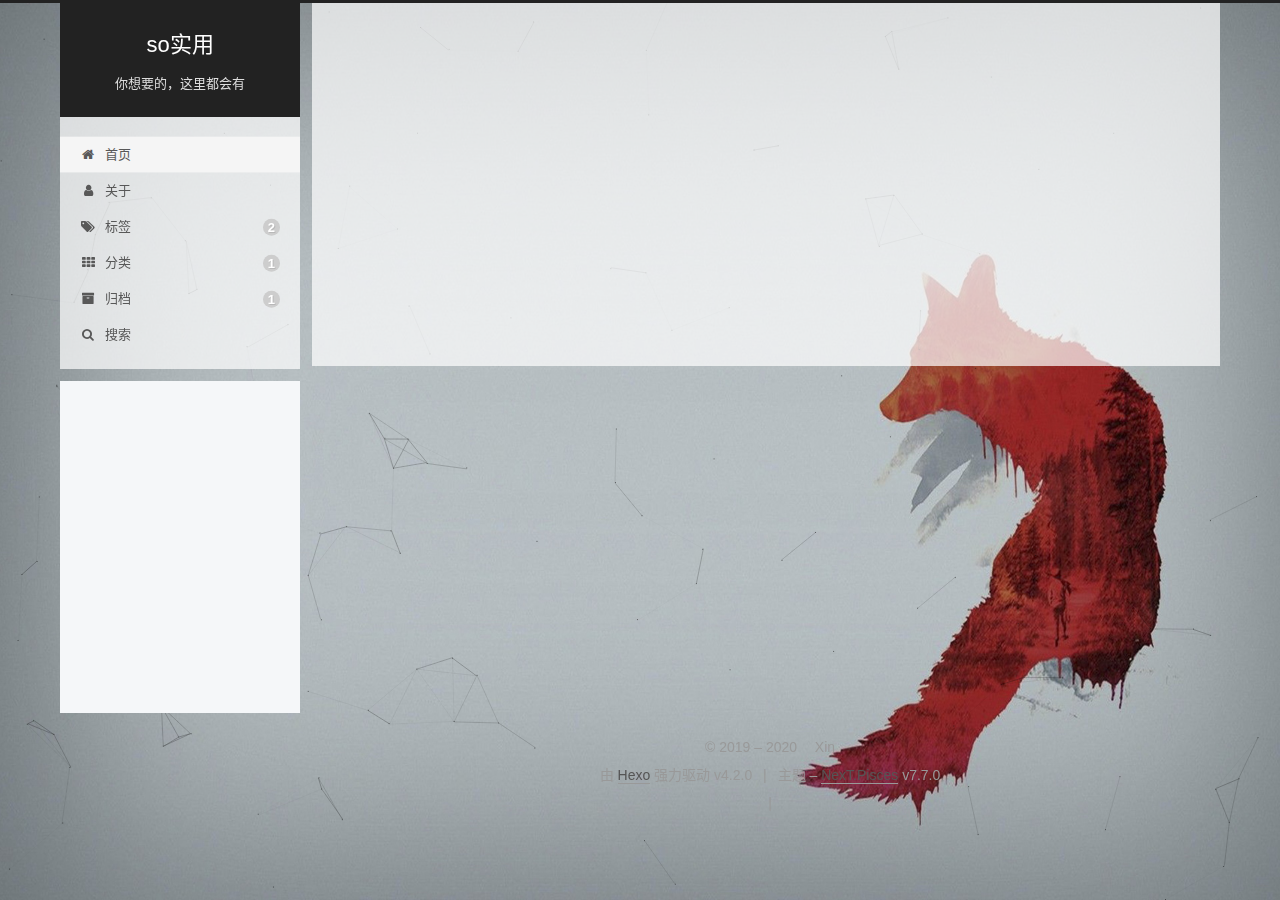
<file: index.html>
<!DOCTYPE html>
<html lang="zh-CN">
<head>
  <meta charset="UTF-8">
<meta name="viewport" content="width=device-width, initial-scale=1, maximum-scale=2">
<meta name="theme-color" content="#222">
<meta name="generator" content="Hexo 4.2.0">
  <link rel="apple-touch-icon" sizes="180x180" href="/images/apple-touch-icon-next.png">
  <link rel="icon" type="image/png" sizes="32x32" href="/images/5.png">
  <link rel="icon" type="image/png" sizes="16x16" href="/images/5.png">
  <link rel="mask-icon" href="/images/logo.svg" color="#222">

<link rel="stylesheet" href="/css/main.css">


<link rel="stylesheet" href="/lib/font-awesome/css/font-awesome.min.css">


<script id="hexo-configurations">
  var NexT = window.NexT || {};
  var CONFIG = {
    hostname: new URL('https://danielxin2004.github.io').hostname,
    root: '/',
    scheme: 'Pisces',
    version: '7.7.0',
    exturl: false,
    sidebar: {"position":"left","display":"post","padding":18,"offset":12,"onmobile":false},
    copycode: {"enable":false,"show_result":false,"style":null},
    back2top: {"enable":true,"sidebar":false,"scrollpercent":false},
    bookmark: {"enable":false,"color":"#222","save":"auto"},
    fancybox: false,
    mediumzoom: false,
    lazyload: false,
    pangu: false,
    comments: {"style":"tabs","active":null,"storage":true,"lazyload":false,"nav":null},
    algolia: {
      appID: '',
      apiKey: '',
      indexName: '',
      hits: {"per_page":10},
      labels: {"input_placeholder":"Search for Posts","hits_empty":"We didn't find any results for the search: ${query}","hits_stats":"${hits} results found in ${time} ms"}
    },
    localsearch: {"enable":true,"trigger":"auto","top_n_per_article":1,"unescape":false,"preload":false},
    path: 'search.xml',
    motion: {"enable":true,"async":false,"transition":{"post_block":"fadeIn","post_header":"slideDownIn","post_body":"slideDownIn","coll_header":"slideLeftIn","sidebar":"slideUpIn"}}
  };
</script>

  <meta property="og:type" content="website">
<meta property="og:title" content="so实用">
<meta property="og:url" content="https://danielxin2004.github.io/index.html">
<meta property="og:site_name" content="so实用">
<meta property="og:locale" content="zh_CN">
<meta property="article:author" content="Xin">
<meta name="twitter:card" content="summary">

<link rel="canonical" href="https://danielxin2004.github.io/">


<script id="page-configurations">
  // https://hexo.io/docs/variables.html
  CONFIG.page = {
    sidebar: "",
    isHome: true,
    isPost: false
  };
</script>

  <title>so实用</title>
  






  <noscript>
  <style>
  .use-motion .brand,
  .use-motion .menu-item,
  .sidebar-inner,
  .use-motion .post-block,
  .use-motion .pagination,
  .use-motion .comments,
  .use-motion .post-header,
  .use-motion .post-body,
  .use-motion .collection-header { opacity: initial; }

  .use-motion .site-title,
  .use-motion .site-subtitle {
    opacity: initial;
    top: initial;
  }

  .use-motion .logo-line-before i { left: initial; }
  .use-motion .logo-line-after i { right: initial; }
  </style>
</noscript>

<link rel="alternate" href="/atom.xml" title="so实用" type="application/atom+xml">
</head>

<body itemscope itemtype="http://schema.org/WebPage">
  <div class="container use-motion">
    <div class="headband"></div>

    <header class="header" itemscope itemtype="http://schema.org/WPHeader">
      <div class="header-inner"><div class="site-brand-container">
  <div class="site-meta">

    <div>
      <a href="/" class="brand" rel="start">
        <span class="logo-line-before"><i></i></span>
        <span class="site-title">so实用</span>
        <span class="logo-line-after"><i></i></span>
      </a>
    </div>
        <p class="site-subtitle">你想要的，这里都会有</p>
  </div>

  <div class="site-nav-toggle">
    <div class="toggle" aria-label="切换导航栏">
      <span class="toggle-line toggle-line-first"></span>
      <span class="toggle-line toggle-line-middle"></span>
      <span class="toggle-line toggle-line-last"></span>
    </div>
  </div>
</div>


<nav class="site-nav">
  
  <ul id="menu" class="menu">
        <li class="menu-item menu-item-home">

    <a href="/" rel="section"><i class="fa fa-fw fa-home"></i>首页</a>

  </li>
        <li class="menu-item menu-item-about">

    <a href="/about/" rel="section"><i class="fa fa-fw fa-user"></i>关于</a>

  </li>
        <li class="menu-item menu-item-tags">

    <a href="/tags/" rel="section"><i class="fa fa-fw fa-tags"></i>标签<span class="badge">2</span></a>

  </li>
        <li class="menu-item menu-item-categories">

    <a href="/categories/" rel="section"><i class="fa fa-fw fa-th"></i>分类<span class="badge">1</span></a>

  </li>
        <li class="menu-item menu-item-archives">

    <a href="/archives/" rel="section"><i class="fa fa-fw fa-archive"></i>归档<span class="badge">1</span></a>

  </li>
      <li class="menu-item menu-item-search">
        <a role="button" class="popup-trigger"><i class="fa fa-search fa-fw"></i>搜索
        </a>
      </li>
  </ul>

</nav>
  <div class="site-search">
    <div class="popup search-popup">
    <div class="search-header">
  <span class="search-icon">
    <i class="fa fa-search"></i>
  </span>
  <div class="search-input-container">
    <input autocomplete="off" autocorrect="off" autocapitalize="none"
           placeholder="搜索..." spellcheck="false"
           type="text" id="search-input">
  </div>
  <span class="popup-btn-close">
    <i class="fa fa-times-circle"></i>
  </span>
</div>
<div id="search-result"></div>

</div>
<div class="search-pop-overlay"></div>

  </div>
</div>
    </header>

    
  <div class="back-to-top">
    <i class="fa fa-arrow-up"></i>
    <span>0%</span>
  </div>


    <main class="main">
      <div class="main-inner">
        <div class="content-wrap">
          

          <div class="content">
            

  <div class="posts-expand">
        
  
  
  <article itemscope itemtype="http://schema.org/Article" class="post-block home" lang="zh-CN">
    <link itemprop="mainEntityOfPage" href="https://danielxin2004.github.io/2020/02/01/%E4%B8%80%E5%8F%B0%E7%94%B5%E8%84%91%E4%B8%A4%E4%B8%AAhexo%E5%8D%9A%E5%AE%A2%E7%9A%84%E5%AE%9E%E7%8E%B0/">

    <span hidden itemprop="author" itemscope itemtype="http://schema.org/Person">
      <meta itemprop="image" content="/images/%E5%A4%B4%E5%83%8F.jpeg">
      <meta itemprop="name" content="Xin">
      <meta itemprop="description" content="">
    </span>

    <span hidden itemprop="publisher" itemscope itemtype="http://schema.org/Organization">
      <meta itemprop="name" content="so实用">
    </span>
      <header class="post-header">
        <h1 class="post-title" itemprop="name headline">
          
            <a href="/2020/02/01/%E4%B8%80%E5%8F%B0%E7%94%B5%E8%84%91%E4%B8%A4%E4%B8%AAhexo%E5%8D%9A%E5%AE%A2%E7%9A%84%E5%AE%9E%E7%8E%B0/" class="post-title-link" itemprop="url">通过编辑不同的ssh key实现一台电脑两个hexo博客</a>
        </h1>

        <div class="post-meta">
            <span class="post-meta-item">
              <span class="post-meta-item-icon">
                <i class="fa fa-calendar-o"></i>
              </span>
              <span class="post-meta-item-text">发表于</span>
              

              <time title="创建时间：2020-02-01 11:23:00 / 修改时间：14:02:02" itemprop="dateCreated datePublished" datetime="2020-02-01T11:23:00+08:00">2020-02-01</time>
            </span>
            <span class="post-meta-item">
              <span class="post-meta-item-icon">
                <i class="fa fa-folder-o"></i>
              </span>
              <span class="post-meta-item-text">分类于</span>
                <span itemprop="about" itemscope itemtype="http://schema.org/Thing">
                  <a href="/categories/Hexo%E6%95%99%E7%A8%8B/" itemprop="url" rel="index">
                    <span itemprop="name">Hexo教程</span>
                  </a>
                </span>
            </span>

          

        </div>
      </header>

    
    
    
    <div class="post-body" itemprop="articleBody">

      
          有些时候一台电脑上需要同时完成两个hexo博客项目的上载，这时就需要利用不同的ssh key来完成分类
          <!--noindex-->
            <div class="post-button">
              <a class="btn" href="/2020/02/01/%E4%B8%80%E5%8F%B0%E7%94%B5%E8%84%91%E4%B8%A4%E4%B8%AAhexo%E5%8D%9A%E5%AE%A2%E7%9A%84%E5%AE%9E%E7%8E%B0/">
                阅读全文 &raquo;
              </a>
            </div>
          <!--/noindex-->
        
      
    </div>

    
    
    
      <footer class="post-footer">
        <div class="post-eof"></div>
      </footer>
  </article>
  
  
  

  </div>

  



          </div>
          

<script>
  window.addEventListener('tabs:register', () => {
    let activeClass = CONFIG.comments.activeClass;
    if (CONFIG.comments.storage) {
      activeClass = localStorage.getItem('comments_active') || activeClass;
    }
    if (activeClass) {
      let activeTab = document.querySelector(`a[href="#comment-${activeClass}"]`);
      if (activeTab) {
        activeTab.click();
      }
    }
  });
  if (CONFIG.comments.storage) {
    window.addEventListener('tabs:click', event => {
      if (!event.target.matches('.tabs-comment .tab-content .tab-pane')) return;
      let commentClass = event.target.classList[1];
      localStorage.setItem('comments_active', commentClass);
    });
  }
</script>

        </div>
          
  
  <div class="toggle sidebar-toggle">
    <span class="toggle-line toggle-line-first"></span>
    <span class="toggle-line toggle-line-middle"></span>
    <span class="toggle-line toggle-line-last"></span>
  </div>

  <aside class="sidebar">
    <div class="sidebar-inner">

      <ul class="sidebar-nav motion-element">
        <li class="sidebar-nav-toc">
          文章目录
        </li>
        <li class="sidebar-nav-overview">
          站点概览
        </li>
      </ul>

      <!--noindex-->
      <div class="post-toc-wrap sidebar-panel">
      </div>
      <!--/noindex-->

      <div class="site-overview-wrap sidebar-panel">
        <div class="site-author motion-element" itemprop="author" itemscope itemtype="http://schema.org/Person">
    <img class="site-author-image" itemprop="image" alt="Xin"
      src="/images/%E5%A4%B4%E5%83%8F.jpeg">
  <p class="site-author-name" itemprop="name">Xin</p>
  <div class="site-description" itemprop="description"></div>
</div>
<div class="site-state-wrap motion-element">
  <nav class="site-state">
      <div class="site-state-item site-state-posts">
          <a href="/archives/">
        
          <span class="site-state-item-count">1</span>
          <span class="site-state-item-name">日志</span>
        </a>
      </div>
      <div class="site-state-item site-state-categories">
            <a href="/categories/">
          
        <span class="site-state-item-count">1</span>
        <span class="site-state-item-name">分类</span></a>
      </div>
      <div class="site-state-item site-state-tags">
            <a href="/tags/">
          
        <span class="site-state-item-count">2</span>
        <span class="site-state-item-name">标签</span></a>
      </div>
  </nav>
</div>
  <div class="links-of-author motion-element">
      <span class="links-of-author-item">
        <a href="https://github.com/XZD2004" title="GitHub → https:&#x2F;&#x2F;github.com&#x2F;XZD2004" rel="noopener" target="_blank"><i class="fa fa-fw fa-github"></i>GitHub</a>
      </span>
  </div>
  <div class="cc-license motion-element" itemprop="license">
    <a href="https://creativecommons.org/licenses/by-nc-sa/4.0/zh-CN" class="cc-opacity" rel="noopener" target="_blank"><img src="/images/cc-by-nc-sa.svg" alt="Creative Commons"></a>
  </div>



      </div>

    </div>
  </aside>
  <div id="sidebar-dimmer"></div>


      </div>
    </main>

    <footer class="footer">
      <div class="footer-inner">
        

<div class="copyright">
  
  &copy; 2019 – 
  <span itemprop="copyrightYear">2020</span>
  <span class="with-love">
    <i class="fa fa-Xin"></i>
  </span>
  <span class="author" itemprop="copyrightHolder">Xin</span>
</div>
  <div class="powered-by">由 <a href="https://hexo.io/" class="theme-link" rel="noopener" target="_blank">Hexo</a> 强力驱动 v4.2.0
  </div>
  <span class="post-meta-divider">|</span>
  <div class="theme-info">主题 – <a href="https://pisces.theme-next.org/" class="theme-link" rel="noopener" target="_blank">NexT.Pisces</a> v7.7.0
  </div>
  <div class="addthis_inline_share_toolbox">
    <script src="//s7.addthis.com/js/300/addthis_widget.js#pubid=ra-5e34fd3c39177f7b" async="async"></script>
  </div>

        
<div class="busuanzi-count">
  <script async src="https://busuanzi.ibruce.info/busuanzi/2.3/busuanzi.pure.mini.js"></script>
    <span class="post-meta-item" id="busuanzi_container_site_uv" style="display: none;">
      <span class="post-meta-item-icon">
        <i class="fa fa-user"></i>
      </span>
      <span class="site-uv" title="总访客量">
        <span id="busuanzi_value_site_uv"></span>
      </span>
    </span>
    <span class="post-meta-divider">|</span>
    <span class="post-meta-item" id="busuanzi_container_site_pv" style="display: none;">
      <span class="post-meta-item-icon">
        <i class="fa fa-eye"></i>
      </span>
      <span class="site-pv" title="总访问量">
        <span id="busuanzi_value_site_pv"></span>
      </span>
    </span>
</div>








      </div>
    </footer>
  </div>

  
  
  <script color='0,0,0' opacity='0.5' zIndex='-1' count='150' src="/lib/canvas-nest/canvas-nest.min.js"></script>
  <script src="/lib/anime.min.js"></script>
  <script src="/lib/velocity/velocity.min.js"></script>
  <script src="/lib/velocity/velocity.ui.min.js"></script>

<script src="/js/utils.js"></script>

<script src="/js/motion.js"></script>


<script src="/js/schemes/pisces.js"></script>


<script src="/js/next-boot.js"></script>




  
  <script>
    (function(){
      var bp = document.createElement('script');
      var curProtocol = window.location.protocol.split(':')[0];
      bp.src = (curProtocol === 'https') ? 'https://zz.bdstatic.com/linksubmit/push.js' : 'http://push.zhanzhang.baidu.com/push.js';
      var s = document.getElementsByTagName("script")[0];
      s.parentNode.insertBefore(bp, s);
    })();
  </script>




  
<script src="/js/local-search.js"></script>













  

  

</body>
</html>
</file>
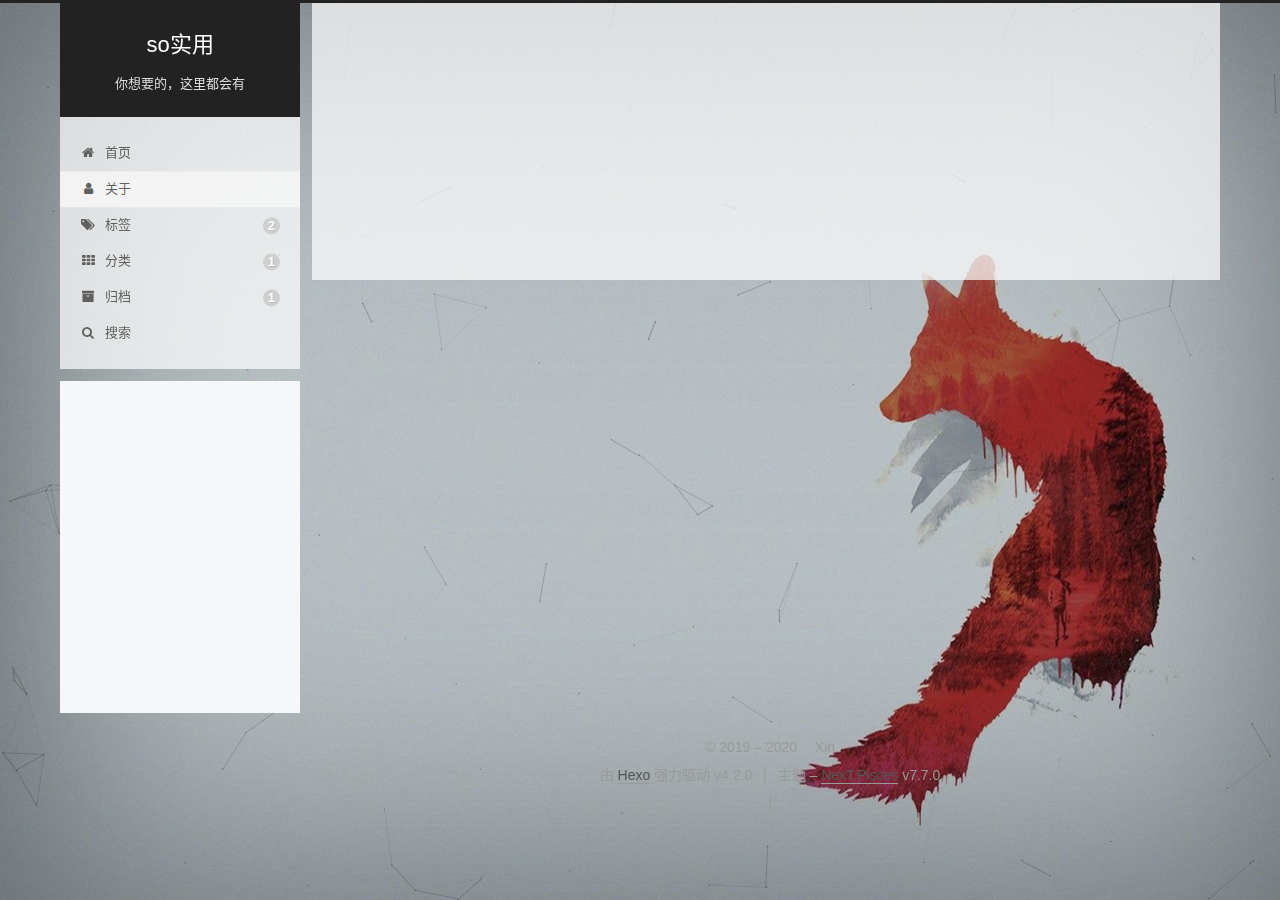
<file: about/index.html>
<!DOCTYPE html>
<html lang="zh-CN">
<head>
  <meta charset="UTF-8">
<meta name="viewport" content="width=device-width, initial-scale=1, maximum-scale=2">
<meta name="theme-color" content="#222">
<meta name="generator" content="Hexo 4.2.0">
  <link rel="apple-touch-icon" sizes="180x180" href="/images/apple-touch-icon-next.png">
  <link rel="icon" type="image/png" sizes="32x32" href="/images/5.png">
  <link rel="icon" type="image/png" sizes="16x16" href="/images/5.png">
  <link rel="mask-icon" href="/images/logo.svg" color="#222">

<link rel="stylesheet" href="/css/main.css">


<link rel="stylesheet" href="/lib/font-awesome/css/font-awesome.min.css">


<script id="hexo-configurations">
  var NexT = window.NexT || {};
  var CONFIG = {
    hostname: new URL('https://danielxin2004.github.io').hostname,
    root: '/',
    scheme: 'Pisces',
    version: '7.7.0',
    exturl: false,
    sidebar: {"position":"left","display":"post","padding":18,"offset":12,"onmobile":false},
    copycode: {"enable":false,"show_result":false,"style":null},
    back2top: {"enable":true,"sidebar":false,"scrollpercent":false},
    bookmark: {"enable":false,"color":"#222","save":"auto"},
    fancybox: false,
    mediumzoom: false,
    lazyload: false,
    pangu: false,
    comments: {"style":"tabs","active":null,"storage":true,"lazyload":false,"nav":null},
    algolia: {
      appID: '',
      apiKey: '',
      indexName: '',
      hits: {"per_page":10},
      labels: {"input_placeholder":"Search for Posts","hits_empty":"We didn't find any results for the search: ${query}","hits_stats":"${hits} results found in ${time} ms"}
    },
    localsearch: {"enable":true,"trigger":"auto","top_n_per_article":1,"unescape":false,"preload":false},
    path: 'search.xml',
    motion: {"enable":true,"async":false,"transition":{"post_block":"fadeIn","post_header":"slideDownIn","post_body":"slideDownIn","coll_header":"slideLeftIn","sidebar":"slideUpIn"}}
  };
</script>

  <meta name="description" content="一个爱鼓捣的00后">
<meta property="og:type" content="website">
<meta property="og:title" content="关于">
<meta property="og:url" content="https://danielxin2004.github.io/about/index.html">
<meta property="og:site_name" content="so实用">
<meta property="og:description" content="一个爱鼓捣的00后">
<meta property="og:locale" content="zh_CN">
<meta property="article:published_time" content="2020-01-31T09:56:22.000Z">
<meta property="article:modified_time" content="2020-02-01T08:19:59.324Z">
<meta property="article:author" content="Xin">
<meta name="twitter:card" content="summary">

<link rel="canonical" href="https://danielxin2004.github.io/about/">


<script id="page-configurations">
  // https://hexo.io/docs/variables.html
  CONFIG.page = {
    sidebar: "",
    isHome: false,
    isPost: false
  };
</script>

  <title>关于 | so实用
  </title>
  






  <noscript>
  <style>
  .use-motion .brand,
  .use-motion .menu-item,
  .sidebar-inner,
  .use-motion .post-block,
  .use-motion .pagination,
  .use-motion .comments,
  .use-motion .post-header,
  .use-motion .post-body,
  .use-motion .collection-header { opacity: initial; }

  .use-motion .site-title,
  .use-motion .site-subtitle {
    opacity: initial;
    top: initial;
  }

  .use-motion .logo-line-before i { left: initial; }
  .use-motion .logo-line-after i { right: initial; }
  </style>
</noscript>

<link rel="alternate" href="/atom.xml" title="so实用" type="application/atom+xml">
</head>

<body itemscope itemtype="http://schema.org/WebPage">
  <div class="container use-motion">
    <div class="headband"></div>

    <header class="header" itemscope itemtype="http://schema.org/WPHeader">
      <div class="header-inner"><div class="site-brand-container">
  <div class="site-meta">

    <div>
      <a href="/" class="brand" rel="start">
        <span class="logo-line-before"><i></i></span>
        <span class="site-title">so实用</span>
        <span class="logo-line-after"><i></i></span>
      </a>
    </div>
        <p class="site-subtitle">你想要的，这里都会有</p>
  </div>

  <div class="site-nav-toggle">
    <div class="toggle" aria-label="切换导航栏">
      <span class="toggle-line toggle-line-first"></span>
      <span class="toggle-line toggle-line-middle"></span>
      <span class="toggle-line toggle-line-last"></span>
    </div>
  </div>
</div>


<nav class="site-nav">
  
  <ul id="menu" class="menu">
        <li class="menu-item menu-item-home">

    <a href="/" rel="section"><i class="fa fa-fw fa-home"></i>首页</a>

  </li>
        <li class="menu-item menu-item-about">

    <a href="/about/" rel="section"><i class="fa fa-fw fa-user"></i>关于</a>

  </li>
        <li class="menu-item menu-item-tags">

    <a href="/tags/" rel="section"><i class="fa fa-fw fa-tags"></i>标签<span class="badge">2</span></a>

  </li>
        <li class="menu-item menu-item-categories">

    <a href="/categories/" rel="section"><i class="fa fa-fw fa-th"></i>分类<span class="badge">1</span></a>

  </li>
        <li class="menu-item menu-item-archives">

    <a href="/archives/" rel="section"><i class="fa fa-fw fa-archive"></i>归档<span class="badge">1</span></a>

  </li>
      <li class="menu-item menu-item-search">
        <a role="button" class="popup-trigger"><i class="fa fa-search fa-fw"></i>搜索
        </a>
      </li>
  </ul>

</nav>
  <div class="site-search">
    <div class="popup search-popup">
    <div class="search-header">
  <span class="search-icon">
    <i class="fa fa-search"></i>
  </span>
  <div class="search-input-container">
    <input autocomplete="off" autocorrect="off" autocapitalize="none"
           placeholder="搜索..." spellcheck="false"
           type="text" id="search-input">
  </div>
  <span class="popup-btn-close">
    <i class="fa fa-times-circle"></i>
  </span>
</div>
<div id="search-result"></div>

</div>
<div class="search-pop-overlay"></div>

  </div>
</div>
    </header>

    
  <div class="back-to-top">
    <i class="fa fa-arrow-up"></i>
    <span>0%</span>
  </div>


    <main class="main">
      <div class="main-inner">
        <div class="content-wrap">
          
  
  

          <div class="content">
            

  <div class="posts-expand">
    
    
    
    <div class="post-block" lang="zh-CN">
      <header class="post-header">

<h1 class="post-title" itemprop="name headline">关于
</h1>

<div class="post-meta">
  

</div>

</header>

      
      
      
      <div class="post-body">
          <p>一个爱鼓捣的00后</p>

      </div>
      
      
      
    </div>
    

    
    
    
  </div>


          </div>
          

<script>
  window.addEventListener('tabs:register', () => {
    let activeClass = CONFIG.comments.activeClass;
    if (CONFIG.comments.storage) {
      activeClass = localStorage.getItem('comments_active') || activeClass;
    }
    if (activeClass) {
      let activeTab = document.querySelector(`a[href="#comment-${activeClass}"]`);
      if (activeTab) {
        activeTab.click();
      }
    }
  });
  if (CONFIG.comments.storage) {
    window.addEventListener('tabs:click', event => {
      if (!event.target.matches('.tabs-comment .tab-content .tab-pane')) return;
      let commentClass = event.target.classList[1];
      localStorage.setItem('comments_active', commentClass);
    });
  }
</script>

        </div>
          
  
  <div class="toggle sidebar-toggle">
    <span class="toggle-line toggle-line-first"></span>
    <span class="toggle-line toggle-line-middle"></span>
    <span class="toggle-line toggle-line-last"></span>
  </div>

  <aside class="sidebar">
    <div class="sidebar-inner">

      <ul class="sidebar-nav motion-element">
        <li class="sidebar-nav-toc">
          文章目录
        </li>
        <li class="sidebar-nav-overview">
          站点概览
        </li>
      </ul>

      <!--noindex-->
      <div class="post-toc-wrap sidebar-panel">
      </div>
      <!--/noindex-->

      <div class="site-overview-wrap sidebar-panel">
        <div class="site-author motion-element" itemprop="author" itemscope itemtype="http://schema.org/Person">
    <img class="site-author-image" itemprop="image" alt="Xin"
      src="/images/%E5%A4%B4%E5%83%8F.jpeg">
  <p class="site-author-name" itemprop="name">Xin</p>
  <div class="site-description" itemprop="description"></div>
</div>
<div class="site-state-wrap motion-element">
  <nav class="site-state">
      <div class="site-state-item site-state-posts">
          <a href="/archives/">
        
          <span class="site-state-item-count">1</span>
          <span class="site-state-item-name">日志</span>
        </a>
      </div>
      <div class="site-state-item site-state-categories">
            <a href="/categories/">
          
        <span class="site-state-item-count">1</span>
        <span class="site-state-item-name">分类</span></a>
      </div>
      <div class="site-state-item site-state-tags">
            <a href="/tags/">
          
        <span class="site-state-item-count">2</span>
        <span class="site-state-item-name">标签</span></a>
      </div>
  </nav>
</div>
  <div class="links-of-author motion-element">
      <span class="links-of-author-item">
        <a href="https://github.com/XZD2004" title="GitHub → https:&#x2F;&#x2F;github.com&#x2F;XZD2004" rel="noopener" target="_blank"><i class="fa fa-fw fa-github"></i>GitHub</a>
      </span>
  </div>
  <div class="cc-license motion-element" itemprop="license">
    <a href="https://creativecommons.org/licenses/by-nc-sa/4.0/zh-CN" class="cc-opacity" rel="noopener" target="_blank"><img src="/images/cc-by-nc-sa.svg" alt="Creative Commons"></a>
  </div>



      </div>

    </div>
  </aside>
  <div id="sidebar-dimmer"></div>


      </div>
    </main>

    <footer class="footer">
      <div class="footer-inner">
        

<div class="copyright">
  
  &copy; 2019 – 
  <span itemprop="copyrightYear">2020</span>
  <span class="with-love">
    <i class="fa fa-Xin"></i>
  </span>
  <span class="author" itemprop="copyrightHolder">Xin</span>
</div>
  <div class="powered-by">由 <a href="https://hexo.io/" class="theme-link" rel="noopener" target="_blank">Hexo</a> 强力驱动 v4.2.0
  </div>
  <span class="post-meta-divider">|</span>
  <div class="theme-info">主题 – <a href="https://pisces.theme-next.org/" class="theme-link" rel="noopener" target="_blank">NexT.Pisces</a> v7.7.0
  </div>
  <div class="addthis_inline_share_toolbox">
    <script src="//s7.addthis.com/js/300/addthis_widget.js#pubid=ra-5e34fd3c39177f7b" async="async"></script>
  </div>

        
<div class="busuanzi-count">
  <script async src="https://busuanzi.ibruce.info/busuanzi/2.3/busuanzi.pure.mini.js"></script>
    <span class="post-meta-item" id="busuanzi_container_site_uv" style="display: none;">
      <span class="post-meta-item-icon">
        <i class="fa fa-user"></i>
      </span>
      <span class="site-uv" title="总访客量">
        <span id="busuanzi_value_site_uv"></span>
      </span>
    </span>
    <span class="post-meta-divider">|</span>
    <span class="post-meta-item" id="busuanzi_container_site_pv" style="display: none;">
      <span class="post-meta-item-icon">
        <i class="fa fa-eye"></i>
      </span>
      <span class="site-pv" title="总访问量">
        <span id="busuanzi_value_site_pv"></span>
      </span>
    </span>
</div>








      </div>
    </footer>
  </div>

  
  
  <script color='0,0,0' opacity='0.5' zIndex='-1' count='150' src="/lib/canvas-nest/canvas-nest.min.js"></script>
  <script src="/lib/anime.min.js"></script>
  <script src="/lib/velocity/velocity.min.js"></script>
  <script src="/lib/velocity/velocity.ui.min.js"></script>

<script src="/js/utils.js"></script>

<script src="/js/motion.js"></script>


<script src="/js/schemes/pisces.js"></script>


<script src="/js/next-boot.js"></script>




  
  <script>
    (function(){
      var bp = document.createElement('script');
      var curProtocol = window.location.protocol.split(':')[0];
      bp.src = (curProtocol === 'https') ? 'https://zz.bdstatic.com/linksubmit/push.js' : 'http://push.zhanzhang.baidu.com/push.js';
      var s = document.getElementsByTagName("script")[0];
      s.parentNode.insertBefore(bp, s);
    })();
  </script>




  
<script src="/js/local-search.js"></script>













  

  

</body>
</html>
</file>
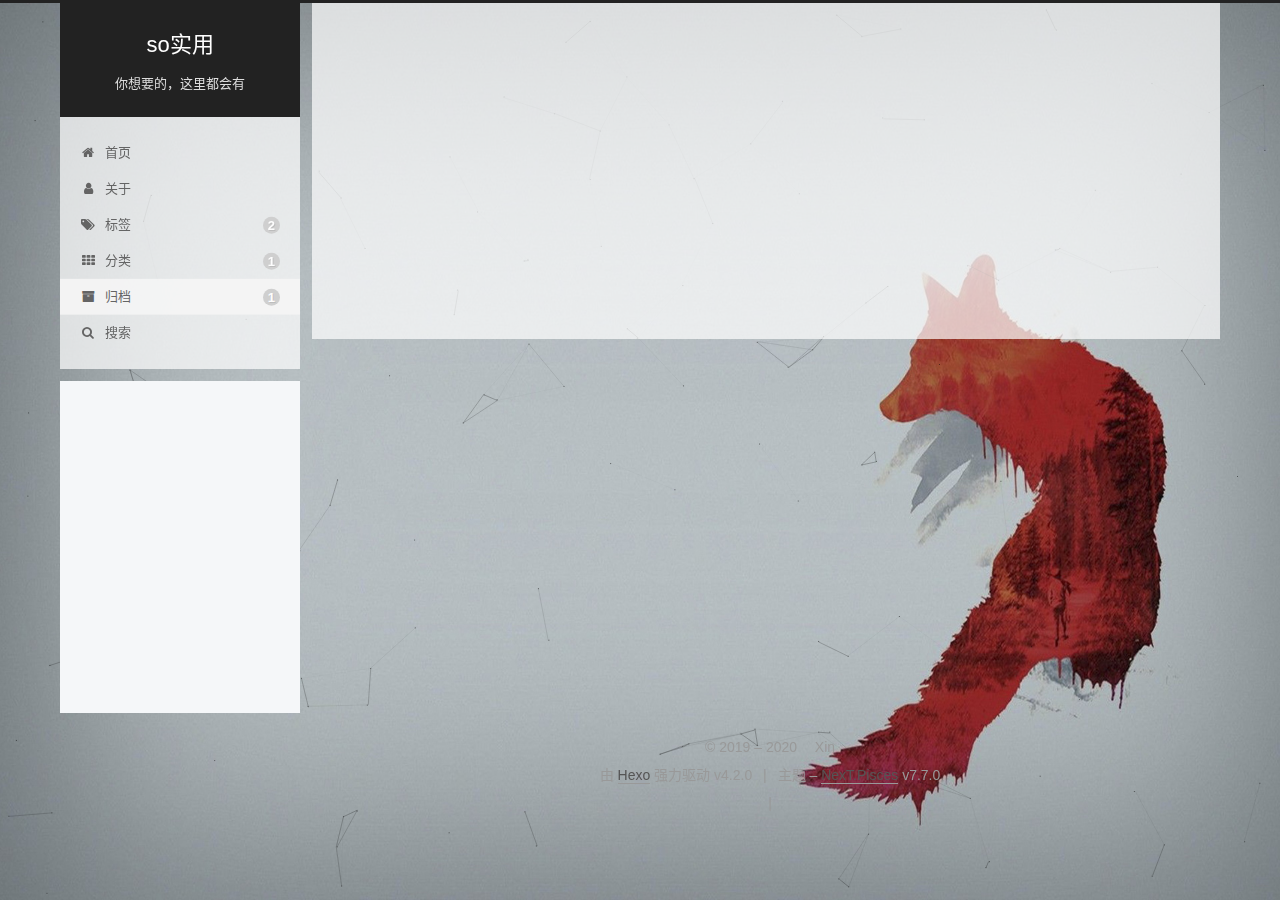
<file: archives/index.html>
<!DOCTYPE html>
<html lang="zh-CN">
<head>
  <meta charset="UTF-8">
<meta name="viewport" content="width=device-width, initial-scale=1, maximum-scale=2">
<meta name="theme-color" content="#222">
<meta name="generator" content="Hexo 4.2.0">
  <link rel="apple-touch-icon" sizes="180x180" href="/images/apple-touch-icon-next.png">
  <link rel="icon" type="image/png" sizes="32x32" href="/images/5.png">
  <link rel="icon" type="image/png" sizes="16x16" href="/images/5.png">
  <link rel="mask-icon" href="/images/logo.svg" color="#222">

<link rel="stylesheet" href="/css/main.css">


<link rel="stylesheet" href="/lib/font-awesome/css/font-awesome.min.css">


<script id="hexo-configurations">
  var NexT = window.NexT || {};
  var CONFIG = {
    hostname: new URL('https://danielxin2004.github.io').hostname,
    root: '/',
    scheme: 'Pisces',
    version: '7.7.0',
    exturl: false,
    sidebar: {"position":"left","display":"post","padding":18,"offset":12,"onmobile":false},
    copycode: {"enable":false,"show_result":false,"style":null},
    back2top: {"enable":true,"sidebar":false,"scrollpercent":false},
    bookmark: {"enable":false,"color":"#222","save":"auto"},
    fancybox: false,
    mediumzoom: false,
    lazyload: false,
    pangu: false,
    comments: {"style":"tabs","active":null,"storage":true,"lazyload":false,"nav":null},
    algolia: {
      appID: '',
      apiKey: '',
      indexName: '',
      hits: {"per_page":10},
      labels: {"input_placeholder":"Search for Posts","hits_empty":"We didn't find any results for the search: ${query}","hits_stats":"${hits} results found in ${time} ms"}
    },
    localsearch: {"enable":true,"trigger":"auto","top_n_per_article":1,"unescape":false,"preload":false},
    path: 'search.xml',
    motion: {"enable":true,"async":false,"transition":{"post_block":"fadeIn","post_header":"slideDownIn","post_body":"slideDownIn","coll_header":"slideLeftIn","sidebar":"slideUpIn"}}
  };
</script>

  <meta property="og:type" content="website">
<meta property="og:title" content="so实用">
<meta property="og:url" content="https://danielxin2004.github.io/archives/index.html">
<meta property="og:site_name" content="so实用">
<meta property="og:locale" content="zh_CN">
<meta property="article:author" content="Xin">
<meta name="twitter:card" content="summary">

<link rel="canonical" href="https://danielxin2004.github.io/archives/">


<script id="page-configurations">
  // https://hexo.io/docs/variables.html
  CONFIG.page = {
    sidebar: "",
    isHome: false,
    isPost: false
  };
</script>

  <title>归档 | so实用</title>
  






  <noscript>
  <style>
  .use-motion .brand,
  .use-motion .menu-item,
  .sidebar-inner,
  .use-motion .post-block,
  .use-motion .pagination,
  .use-motion .comments,
  .use-motion .post-header,
  .use-motion .post-body,
  .use-motion .collection-header { opacity: initial; }

  .use-motion .site-title,
  .use-motion .site-subtitle {
    opacity: initial;
    top: initial;
  }

  .use-motion .logo-line-before i { left: initial; }
  .use-motion .logo-line-after i { right: initial; }
  </style>
</noscript>

<link rel="alternate" href="/atom.xml" title="so实用" type="application/atom+xml">
</head>

<body itemscope itemtype="http://schema.org/WebPage">
  <div class="container use-motion">
    <div class="headband"></div>

    <header class="header" itemscope itemtype="http://schema.org/WPHeader">
      <div class="header-inner"><div class="site-brand-container">
  <div class="site-meta">

    <div>
      <a href="/" class="brand" rel="start">
        <span class="logo-line-before"><i></i></span>
        <span class="site-title">so实用</span>
        <span class="logo-line-after"><i></i></span>
      </a>
    </div>
        <p class="site-subtitle">你想要的，这里都会有</p>
  </div>

  <div class="site-nav-toggle">
    <div class="toggle" aria-label="切换导航栏">
      <span class="toggle-line toggle-line-first"></span>
      <span class="toggle-line toggle-line-middle"></span>
      <span class="toggle-line toggle-line-last"></span>
    </div>
  </div>
</div>


<nav class="site-nav">
  
  <ul id="menu" class="menu">
        <li class="menu-item menu-item-home">

    <a href="/" rel="section"><i class="fa fa-fw fa-home"></i>首页</a>

  </li>
        <li class="menu-item menu-item-about">

    <a href="/about/" rel="section"><i class="fa fa-fw fa-user"></i>关于</a>

  </li>
        <li class="menu-item menu-item-tags">

    <a href="/tags/" rel="section"><i class="fa fa-fw fa-tags"></i>标签<span class="badge">2</span></a>

  </li>
        <li class="menu-item menu-item-categories">

    <a href="/categories/" rel="section"><i class="fa fa-fw fa-th"></i>分类<span class="badge">1</span></a>

  </li>
        <li class="menu-item menu-item-archives">

    <a href="/archives/" rel="section"><i class="fa fa-fw fa-archive"></i>归档<span class="badge">1</span></a>

  </li>
      <li class="menu-item menu-item-search">
        <a role="button" class="popup-trigger"><i class="fa fa-search fa-fw"></i>搜索
        </a>
      </li>
  </ul>

</nav>
  <div class="site-search">
    <div class="popup search-popup">
    <div class="search-header">
  <span class="search-icon">
    <i class="fa fa-search"></i>
  </span>
  <div class="search-input-container">
    <input autocomplete="off" autocorrect="off" autocapitalize="none"
           placeholder="搜索..." spellcheck="false"
           type="text" id="search-input">
  </div>
  <span class="popup-btn-close">
    <i class="fa fa-times-circle"></i>
  </span>
</div>
<div id="search-result"></div>

</div>
<div class="search-pop-overlay"></div>

  </div>
</div>
    </header>

    
  <div class="back-to-top">
    <i class="fa fa-arrow-up"></i>
    <span>0%</span>
  </div>


    <main class="main">
      <div class="main-inner">
        <div class="content-wrap">
          

          <div class="content">
            

  
  
  
  <div class="post-block">
    <div class="posts-collapse">
      <div class="collection-title">
        <span class="collection-header">嗯..! 目前共计 1 篇日志。 继续努力。</span>
      </div>

      
    <div class="collection-year">
      <h1 class="collection-header">2020</h1>
    </div>

  <article itemscope itemtype="http://schema.org/Article">
    <header class="post-header">

      <div class="post-meta">
        <time itemprop="dateCreated"
              datetime="2020-02-01T11:23:00+08:00"
              content="2020-02-01">
          02-01
        </time>
      </div>

      <h2 class="post-title">
          <a class="post-title-link" href="/2020/02/01/%E4%B8%80%E5%8F%B0%E7%94%B5%E8%84%91%E4%B8%A4%E4%B8%AAhexo%E5%8D%9A%E5%AE%A2%E7%9A%84%E5%AE%9E%E7%8E%B0/" itemprop="url">
            <span itemprop="name">通过编辑不同的ssh key实现一台电脑两个hexo博客</span>
          </a>
      </h2>

    </header>
  </article>


    </div>
  </div>
  
  
  

  



          </div>
          

<script>
  window.addEventListener('tabs:register', () => {
    let activeClass = CONFIG.comments.activeClass;
    if (CONFIG.comments.storage) {
      activeClass = localStorage.getItem('comments_active') || activeClass;
    }
    if (activeClass) {
      let activeTab = document.querySelector(`a[href="#comment-${activeClass}"]`);
      if (activeTab) {
        activeTab.click();
      }
    }
  });
  if (CONFIG.comments.storage) {
    window.addEventListener('tabs:click', event => {
      if (!event.target.matches('.tabs-comment .tab-content .tab-pane')) return;
      let commentClass = event.target.classList[1];
      localStorage.setItem('comments_active', commentClass);
    });
  }
</script>

        </div>
          
  
  <div class="toggle sidebar-toggle">
    <span class="toggle-line toggle-line-first"></span>
    <span class="toggle-line toggle-line-middle"></span>
    <span class="toggle-line toggle-line-last"></span>
  </div>

  <aside class="sidebar">
    <div class="sidebar-inner">

      <ul class="sidebar-nav motion-element">
        <li class="sidebar-nav-toc">
          文章目录
        </li>
        <li class="sidebar-nav-overview">
          站点概览
        </li>
      </ul>

      <!--noindex-->
      <div class="post-toc-wrap sidebar-panel">
      </div>
      <!--/noindex-->

      <div class="site-overview-wrap sidebar-panel">
        <div class="site-author motion-element" itemprop="author" itemscope itemtype="http://schema.org/Person">
    <img class="site-author-image" itemprop="image" alt="Xin"
      src="/images/%E5%A4%B4%E5%83%8F.jpeg">
  <p class="site-author-name" itemprop="name">Xin</p>
  <div class="site-description" itemprop="description"></div>
</div>
<div class="site-state-wrap motion-element">
  <nav class="site-state">
      <div class="site-state-item site-state-posts">
          <a href="/archives/">
        
          <span class="site-state-item-count">1</span>
          <span class="site-state-item-name">日志</span>
        </a>
      </div>
      <div class="site-state-item site-state-categories">
            <a href="/categories/">
          
        <span class="site-state-item-count">1</span>
        <span class="site-state-item-name">分类</span></a>
      </div>
      <div class="site-state-item site-state-tags">
            <a href="/tags/">
          
        <span class="site-state-item-count">2</span>
        <span class="site-state-item-name">标签</span></a>
      </div>
  </nav>
</div>
  <div class="links-of-author motion-element">
      <span class="links-of-author-item">
        <a href="https://github.com/XZD2004" title="GitHub → https:&#x2F;&#x2F;github.com&#x2F;XZD2004" rel="noopener" target="_blank"><i class="fa fa-fw fa-github"></i>GitHub</a>
      </span>
  </div>
  <div class="cc-license motion-element" itemprop="license">
    <a href="https://creativecommons.org/licenses/by-nc-sa/4.0/zh-CN" class="cc-opacity" rel="noopener" target="_blank"><img src="/images/cc-by-nc-sa.svg" alt="Creative Commons"></a>
  </div>



      </div>

    </div>
  </aside>
  <div id="sidebar-dimmer"></div>


      </div>
    </main>

    <footer class="footer">
      <div class="footer-inner">
        

<div class="copyright">
  
  &copy; 2019 – 
  <span itemprop="copyrightYear">2020</span>
  <span class="with-love">
    <i class="fa fa-Xin"></i>
  </span>
  <span class="author" itemprop="copyrightHolder">Xin</span>
</div>
  <div class="powered-by">由 <a href="https://hexo.io/" class="theme-link" rel="noopener" target="_blank">Hexo</a> 强力驱动 v4.2.0
  </div>
  <span class="post-meta-divider">|</span>
  <div class="theme-info">主题 – <a href="https://pisces.theme-next.org/" class="theme-link" rel="noopener" target="_blank">NexT.Pisces</a> v7.7.0
  </div>
  <div class="addthis_inline_share_toolbox">
    <script src="//s7.addthis.com/js/300/addthis_widget.js#pubid=ra-5e34fd3c39177f7b" async="async"></script>
  </div>

        
<div class="busuanzi-count">
  <script async src="https://busuanzi.ibruce.info/busuanzi/2.3/busuanzi.pure.mini.js"></script>
    <span class="post-meta-item" id="busuanzi_container_site_uv" style="display: none;">
      <span class="post-meta-item-icon">
        <i class="fa fa-user"></i>
      </span>
      <span class="site-uv" title="总访客量">
        <span id="busuanzi_value_site_uv"></span>
      </span>
    </span>
    <span class="post-meta-divider">|</span>
    <span class="post-meta-item" id="busuanzi_container_site_pv" style="display: none;">
      <span class="post-meta-item-icon">
        <i class="fa fa-eye"></i>
      </span>
      <span class="site-pv" title="总访问量">
        <span id="busuanzi_value_site_pv"></span>
      </span>
    </span>
</div>








      </div>
    </footer>
  </div>

  
  
  <script color='0,0,0' opacity='0.5' zIndex='-1' count='150' src="/lib/canvas-nest/canvas-nest.min.js"></script>
  <script src="/lib/anime.min.js"></script>
  <script src="/lib/velocity/velocity.min.js"></script>
  <script src="/lib/velocity/velocity.ui.min.js"></script>

<script src="/js/utils.js"></script>

<script src="/js/motion.js"></script>


<script src="/js/schemes/pisces.js"></script>


<script src="/js/next-boot.js"></script>




  
  <script>
    (function(){
      var bp = document.createElement('script');
      var curProtocol = window.location.protocol.split(':')[0];
      bp.src = (curProtocol === 'https') ? 'https://zz.bdstatic.com/linksubmit/push.js' : 'http://push.zhanzhang.baidu.com/push.js';
      var s = document.getElementsByTagName("script")[0];
      s.parentNode.insertBefore(bp, s);
    })();
  </script>




  
<script src="/js/local-search.js"></script>













  

  

</body>
</html>
</file>
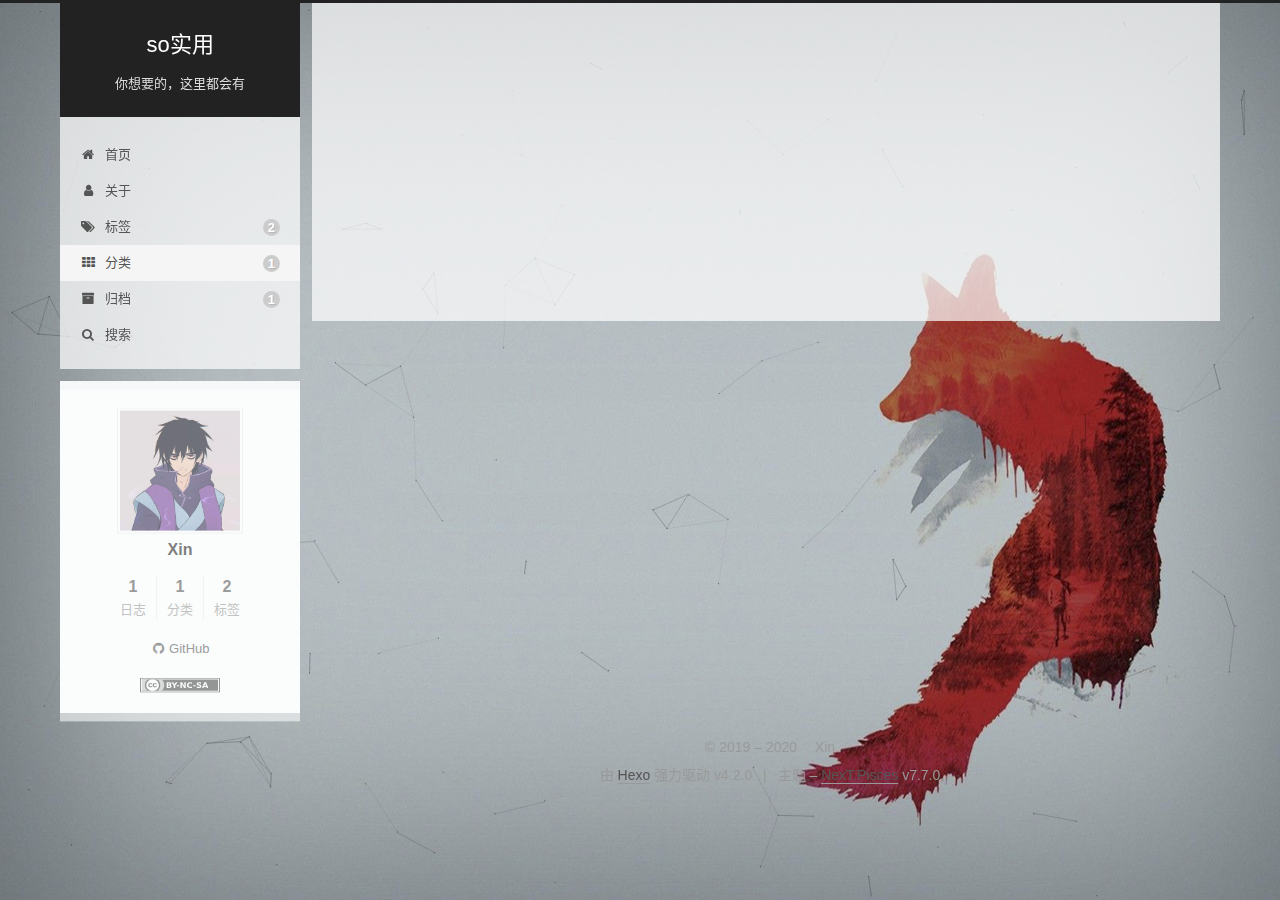
<file: categories/index.html>
<!DOCTYPE html>
<html lang="zh-CN">
<head>
  <meta charset="UTF-8">
<meta name="viewport" content="width=device-width, initial-scale=1, maximum-scale=2">
<meta name="theme-color" content="#222">
<meta name="generator" content="Hexo 4.2.0">
  <link rel="apple-touch-icon" sizes="180x180" href="/images/apple-touch-icon-next.png">
  <link rel="icon" type="image/png" sizes="32x32" href="/images/5.png">
  <link rel="icon" type="image/png" sizes="16x16" href="/images/5.png">
  <link rel="mask-icon" href="/images/logo.svg" color="#222">

<link rel="stylesheet" href="/css/main.css">


<link rel="stylesheet" href="/lib/font-awesome/css/font-awesome.min.css">


<script id="hexo-configurations">
  var NexT = window.NexT || {};
  var CONFIG = {
    hostname: new URL('https://danielxin2004.github.io').hostname,
    root: '/',
    scheme: 'Pisces',
    version: '7.7.0',
    exturl: false,
    sidebar: {"position":"left","display":"post","padding":18,"offset":12,"onmobile":false},
    copycode: {"enable":false,"show_result":false,"style":null},
    back2top: {"enable":true,"sidebar":false,"scrollpercent":false},
    bookmark: {"enable":false,"color":"#222","save":"auto"},
    fancybox: false,
    mediumzoom: false,
    lazyload: false,
    pangu: false,
    comments: {"style":"tabs","active":null,"storage":true,"lazyload":false,"nav":null},
    algolia: {
      appID: '',
      apiKey: '',
      indexName: '',
      hits: {"per_page":10},
      labels: {"input_placeholder":"Search for Posts","hits_empty":"We didn't find any results for the search: ${query}","hits_stats":"${hits} results found in ${time} ms"}
    },
    localsearch: {"enable":true,"trigger":"auto","top_n_per_article":1,"unescape":false,"preload":false},
    path: 'search.xml',
    motion: {"enable":true,"async":false,"transition":{"post_block":"fadeIn","post_header":"slideDownIn","post_body":"slideDownIn","coll_header":"slideLeftIn","sidebar":"slideUpIn"}}
  };
</script>

  <meta property="og:type" content="website">
<meta property="og:title" content="分类">
<meta property="og:url" content="https://danielxin2004.github.io/categories/index.html">
<meta property="og:site_name" content="so实用">
<meta property="og:locale" content="zh_CN">
<meta property="article:published_time" content="2020-01-31T09:51:53.000Z">
<meta property="article:modified_time" content="2020-02-01T08:28:23.185Z">
<meta property="article:author" content="Xin">
<meta name="twitter:card" content="summary">

<link rel="canonical" href="https://danielxin2004.github.io/categories/">


<script id="page-configurations">
  // https://hexo.io/docs/variables.html
  CONFIG.page = {
    sidebar: "",
    isHome: false,
    isPost: false
  };
</script>

  <title>分类 | so实用
  </title>
  






  <noscript>
  <style>
  .use-motion .brand,
  .use-motion .menu-item,
  .sidebar-inner,
  .use-motion .post-block,
  .use-motion .pagination,
  .use-motion .comments,
  .use-motion .post-header,
  .use-motion .post-body,
  .use-motion .collection-header { opacity: initial; }

  .use-motion .site-title,
  .use-motion .site-subtitle {
    opacity: initial;
    top: initial;
  }

  .use-motion .logo-line-before i { left: initial; }
  .use-motion .logo-line-after i { right: initial; }
  </style>
</noscript>

<link rel="alternate" href="/atom.xml" title="so实用" type="application/atom+xml">
</head>

<body itemscope itemtype="http://schema.org/WebPage">
  <div class="container use-motion">
    <div class="headband"></div>

    <header class="header" itemscope itemtype="http://schema.org/WPHeader">
      <div class="header-inner"><div class="site-brand-container">
  <div class="site-meta">

    <div>
      <a href="/" class="brand" rel="start">
        <span class="logo-line-before"><i></i></span>
        <span class="site-title">so实用</span>
        <span class="logo-line-after"><i></i></span>
      </a>
    </div>
        <p class="site-subtitle">你想要的，这里都会有</p>
  </div>

  <div class="site-nav-toggle">
    <div class="toggle" aria-label="切换导航栏">
      <span class="toggle-line toggle-line-first"></span>
      <span class="toggle-line toggle-line-middle"></span>
      <span class="toggle-line toggle-line-last"></span>
    </div>
  </div>
</div>


<nav class="site-nav">
  
  <ul id="menu" class="menu">
        <li class="menu-item menu-item-home">

    <a href="/" rel="section"><i class="fa fa-fw fa-home"></i>首页</a>

  </li>
        <li class="menu-item menu-item-about">

    <a href="/about/" rel="section"><i class="fa fa-fw fa-user"></i>关于</a>

  </li>
        <li class="menu-item menu-item-tags">

    <a href="/tags/" rel="section"><i class="fa fa-fw fa-tags"></i>标签<span class="badge">2</span></a>

  </li>
        <li class="menu-item menu-item-categories">

    <a href="/categories/" rel="section"><i class="fa fa-fw fa-th"></i>分类<span class="badge">1</span></a>

  </li>
        <li class="menu-item menu-item-archives">

    <a href="/archives/" rel="section"><i class="fa fa-fw fa-archive"></i>归档<span class="badge">1</span></a>

  </li>
      <li class="menu-item menu-item-search">
        <a role="button" class="popup-trigger"><i class="fa fa-search fa-fw"></i>搜索
        </a>
      </li>
  </ul>

</nav>
  <div class="site-search">
    <div class="popup search-popup">
    <div class="search-header">
  <span class="search-icon">
    <i class="fa fa-search"></i>
  </span>
  <div class="search-input-container">
    <input autocomplete="off" autocorrect="off" autocapitalize="none"
           placeholder="搜索..." spellcheck="false"
           type="text" id="search-input">
  </div>
  <span class="popup-btn-close">
    <i class="fa fa-times-circle"></i>
  </span>
</div>
<div id="search-result"></div>

</div>
<div class="search-pop-overlay"></div>

  </div>
</div>
    </header>

    
  <div class="back-to-top">
    <i class="fa fa-arrow-up"></i>
    <span>0%</span>
  </div>


    <main class="main">
      <div class="main-inner">
        <div class="content-wrap">
          
  
  

          <div class="content">
            

  <div class="posts-expand">
    
    
    
    <div class="post-block" lang="zh-CN">
      <header class="post-header">

<h1 class="post-title" itemprop="name headline">分类
</h1>

<div class="post-meta">
  

</div>

</header>

      
      
      
      <div class="post-body">
          <div class="category-all-page">
            <div class="category-all-title">
              目前共计 1 个分类
            </div>
            <div class="category-all">
              <ul class="category-list"><li class="category-list-item"><a class="category-list-link" href="/categories/Hexo%E6%95%99%E7%A8%8B/">Hexo教程</a><span class="category-list-count">1</span></li></ul>
            </div>
          </div>
        
      </div>
      
      
      
    </div>
    

    
    
    
  </div>


          </div>
          

<script>
  window.addEventListener('tabs:register', () => {
    let activeClass = CONFIG.comments.activeClass;
    if (CONFIG.comments.storage) {
      activeClass = localStorage.getItem('comments_active') || activeClass;
    }
    if (activeClass) {
      let activeTab = document.querySelector(`a[href="#comment-${activeClass}"]`);
      if (activeTab) {
        activeTab.click();
      }
    }
  });
  if (CONFIG.comments.storage) {
    window.addEventListener('tabs:click', event => {
      if (!event.target.matches('.tabs-comment .tab-content .tab-pane')) return;
      let commentClass = event.target.classList[1];
      localStorage.setItem('comments_active', commentClass);
    });
  }
</script>

        </div>
          
  
  <div class="toggle sidebar-toggle">
    <span class="toggle-line toggle-line-first"></span>
    <span class="toggle-line toggle-line-middle"></span>
    <span class="toggle-line toggle-line-last"></span>
  </div>

  <aside class="sidebar">
    <div class="sidebar-inner">

      <ul class="sidebar-nav motion-element">
        <li class="sidebar-nav-toc">
          文章目录
        </li>
        <li class="sidebar-nav-overview">
          站点概览
        </li>
      </ul>

      <!--noindex-->
      <div class="post-toc-wrap sidebar-panel">
      </div>
      <!--/noindex-->

      <div class="site-overview-wrap sidebar-panel">
        <div class="site-author motion-element" itemprop="author" itemscope itemtype="http://schema.org/Person">
    <img class="site-author-image" itemprop="image" alt="Xin"
      src="/images/%E5%A4%B4%E5%83%8F.jpeg">
  <p class="site-author-name" itemprop="name">Xin</p>
  <div class="site-description" itemprop="description"></div>
</div>
<div class="site-state-wrap motion-element">
  <nav class="site-state">
      <div class="site-state-item site-state-posts">
          <a href="/archives/">
        
          <span class="site-state-item-count">1</span>
          <span class="site-state-item-name">日志</span>
        </a>
      </div>
      <div class="site-state-item site-state-categories">
            <a href="/categories/">
          
        <span class="site-state-item-count">1</span>
        <span class="site-state-item-name">分类</span></a>
      </div>
      <div class="site-state-item site-state-tags">
            <a href="/tags/">
          
        <span class="site-state-item-count">2</span>
        <span class="site-state-item-name">标签</span></a>
      </div>
  </nav>
</div>
  <div class="links-of-author motion-element">
      <span class="links-of-author-item">
        <a href="https://github.com/XZD2004" title="GitHub → https:&#x2F;&#x2F;github.com&#x2F;XZD2004" rel="noopener" target="_blank"><i class="fa fa-fw fa-github"></i>GitHub</a>
      </span>
  </div>
  <div class="cc-license motion-element" itemprop="license">
    <a href="https://creativecommons.org/licenses/by-nc-sa/4.0/zh-CN" class="cc-opacity" rel="noopener" target="_blank"><img src="/images/cc-by-nc-sa.svg" alt="Creative Commons"></a>
  </div>



      </div>

    </div>
  </aside>
  <div id="sidebar-dimmer"></div>


      </div>
    </main>

    <footer class="footer">
      <div class="footer-inner">
        

<div class="copyright">
  
  &copy; 2019 – 
  <span itemprop="copyrightYear">2020</span>
  <span class="with-love">
    <i class="fa fa-Xin"></i>
  </span>
  <span class="author" itemprop="copyrightHolder">Xin</span>
</div>
  <div class="powered-by">由 <a href="https://hexo.io/" class="theme-link" rel="noopener" target="_blank">Hexo</a> 强力驱动 v4.2.0
  </div>
  <span class="post-meta-divider">|</span>
  <div class="theme-info">主题 – <a href="https://pisces.theme-next.org/" class="theme-link" rel="noopener" target="_blank">NexT.Pisces</a> v7.7.0
  </div>
  <div class="addthis_inline_share_toolbox">
    <script src="//s7.addthis.com/js/300/addthis_widget.js#pubid=ra-5e34fd3c39177f7b" async="async"></script>
  </div>

        
<div class="busuanzi-count">
  <script async src="https://busuanzi.ibruce.info/busuanzi/2.3/busuanzi.pure.mini.js"></script>
    <span class="post-meta-item" id="busuanzi_container_site_uv" style="display: none;">
      <span class="post-meta-item-icon">
        <i class="fa fa-user"></i>
      </span>
      <span class="site-uv" title="总访客量">
        <span id="busuanzi_value_site_uv"></span>
      </span>
    </span>
    <span class="post-meta-divider">|</span>
    <span class="post-meta-item" id="busuanzi_container_site_pv" style="display: none;">
      <span class="post-meta-item-icon">
        <i class="fa fa-eye"></i>
      </span>
      <span class="site-pv" title="总访问量">
        <span id="busuanzi_value_site_pv"></span>
      </span>
    </span>
</div>








      </div>
    </footer>
  </div>

  
  
  <script color='0,0,0' opacity='0.5' zIndex='-1' count='150' src="/lib/canvas-nest/canvas-nest.min.js"></script>
  <script src="/lib/anime.min.js"></script>
  <script src="/lib/velocity/velocity.min.js"></script>
  <script src="/lib/velocity/velocity.ui.min.js"></script>

<script src="/js/utils.js"></script>

<script src="/js/motion.js"></script>


<script src="/js/schemes/pisces.js"></script>


<script src="/js/next-boot.js"></script>




  
  <script>
    (function(){
      var bp = document.createElement('script');
      var curProtocol = window.location.protocol.split(':')[0];
      bp.src = (curProtocol === 'https') ? 'https://zz.bdstatic.com/linksubmit/push.js' : 'http://push.zhanzhang.baidu.com/push.js';
      var s = document.getElementsByTagName("script")[0];
      s.parentNode.insertBefore(bp, s);
    })();
  </script>




  
<script src="/js/local-search.js"></script>













  

  

</body>
</html>
</file>
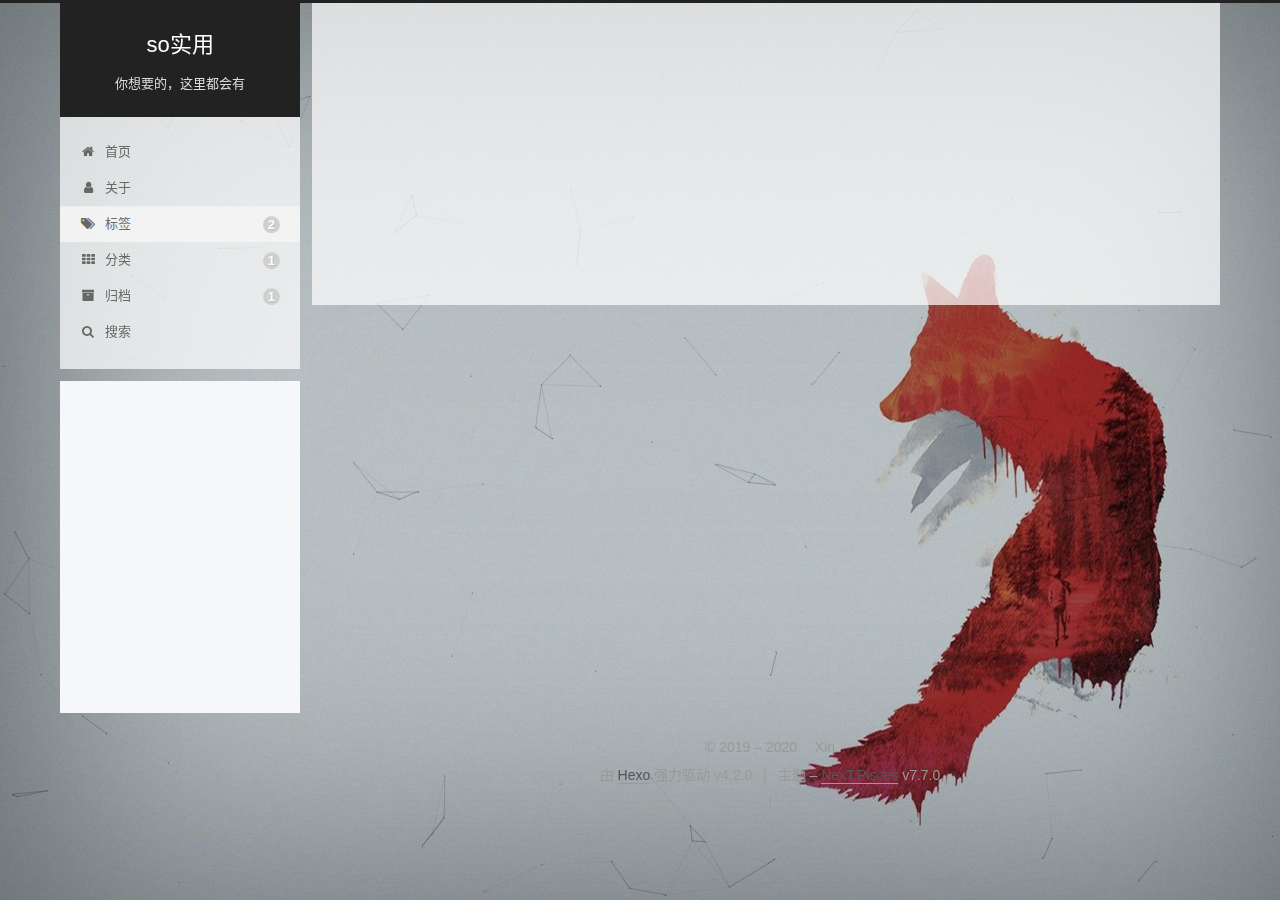
<file: tags/index.html>
<!DOCTYPE html>
<html lang="zh-CN">
<head>
  <meta charset="UTF-8">
<meta name="viewport" content="width=device-width, initial-scale=1, maximum-scale=2">
<meta name="theme-color" content="#222">
<meta name="generator" content="Hexo 4.2.0">
  <link rel="apple-touch-icon" sizes="180x180" href="/images/apple-touch-icon-next.png">
  <link rel="icon" type="image/png" sizes="32x32" href="/images/5.png">
  <link rel="icon" type="image/png" sizes="16x16" href="/images/5.png">
  <link rel="mask-icon" href="/images/logo.svg" color="#222">

<link rel="stylesheet" href="/css/main.css">


<link rel="stylesheet" href="/lib/font-awesome/css/font-awesome.min.css">


<script id="hexo-configurations">
  var NexT = window.NexT || {};
  var CONFIG = {
    hostname: new URL('https://danielxin2004.github.io').hostname,
    root: '/',
    scheme: 'Pisces',
    version: '7.7.0',
    exturl: false,
    sidebar: {"position":"left","display":"post","padding":18,"offset":12,"onmobile":false},
    copycode: {"enable":false,"show_result":false,"style":null},
    back2top: {"enable":true,"sidebar":false,"scrollpercent":false},
    bookmark: {"enable":false,"color":"#222","save":"auto"},
    fancybox: false,
    mediumzoom: false,
    lazyload: false,
    pangu: false,
    comments: {"style":"tabs","active":null,"storage":true,"lazyload":false,"nav":null},
    algolia: {
      appID: '',
      apiKey: '',
      indexName: '',
      hits: {"per_page":10},
      labels: {"input_placeholder":"Search for Posts","hits_empty":"We didn't find any results for the search: ${query}","hits_stats":"${hits} results found in ${time} ms"}
    },
    localsearch: {"enable":true,"trigger":"auto","top_n_per_article":1,"unescape":false,"preload":false},
    path: 'search.xml',
    motion: {"enable":true,"async":false,"transition":{"post_block":"fadeIn","post_header":"slideDownIn","post_body":"slideDownIn","coll_header":"slideLeftIn","sidebar":"slideUpIn"}}
  };
</script>

  <meta property="og:type" content="website">
<meta property="og:title" content="标签">
<meta property="og:url" content="https://danielxin2004.github.io/tags/index.html">
<meta property="og:site_name" content="so实用">
<meta property="og:locale" content="zh_CN">
<meta property="article:published_time" content="2020-01-31T09:55:06.000Z">
<meta property="article:modified_time" content="2020-02-01T08:28:42.030Z">
<meta property="article:author" content="Xin">
<meta name="twitter:card" content="summary">

<link rel="canonical" href="https://danielxin2004.github.io/tags/">


<script id="page-configurations">
  // https://hexo.io/docs/variables.html
  CONFIG.page = {
    sidebar: "",
    isHome: false,
    isPost: false
  };
</script>

  <title>标签 | so实用
  </title>
  






  <noscript>
  <style>
  .use-motion .brand,
  .use-motion .menu-item,
  .sidebar-inner,
  .use-motion .post-block,
  .use-motion .pagination,
  .use-motion .comments,
  .use-motion .post-header,
  .use-motion .post-body,
  .use-motion .collection-header { opacity: initial; }

  .use-motion .site-title,
  .use-motion .site-subtitle {
    opacity: initial;
    top: initial;
  }

  .use-motion .logo-line-before i { left: initial; }
  .use-motion .logo-line-after i { right: initial; }
  </style>
</noscript>

<link rel="alternate" href="/atom.xml" title="so实用" type="application/atom+xml">
</head>

<body itemscope itemtype="http://schema.org/WebPage">
  <div class="container use-motion">
    <div class="headband"></div>

    <header class="header" itemscope itemtype="http://schema.org/WPHeader">
      <div class="header-inner"><div class="site-brand-container">
  <div class="site-meta">

    <div>
      <a href="/" class="brand" rel="start">
        <span class="logo-line-before"><i></i></span>
        <span class="site-title">so实用</span>
        <span class="logo-line-after"><i></i></span>
      </a>
    </div>
        <p class="site-subtitle">你想要的，这里都会有</p>
  </div>

  <div class="site-nav-toggle">
    <div class="toggle" aria-label="切换导航栏">
      <span class="toggle-line toggle-line-first"></span>
      <span class="toggle-line toggle-line-middle"></span>
      <span class="toggle-line toggle-line-last"></span>
    </div>
  </div>
</div>


<nav class="site-nav">
  
  <ul id="menu" class="menu">
        <li class="menu-item menu-item-home">

    <a href="/" rel="section"><i class="fa fa-fw fa-home"></i>首页</a>

  </li>
        <li class="menu-item menu-item-about">

    <a href="/about/" rel="section"><i class="fa fa-fw fa-user"></i>关于</a>

  </li>
        <li class="menu-item menu-item-tags">

    <a href="/tags/" rel="section"><i class="fa fa-fw fa-tags"></i>标签<span class="badge">2</span></a>

  </li>
        <li class="menu-item menu-item-categories">

    <a href="/categories/" rel="section"><i class="fa fa-fw fa-th"></i>分类<span class="badge">1</span></a>

  </li>
        <li class="menu-item menu-item-archives">

    <a href="/archives/" rel="section"><i class="fa fa-fw fa-archive"></i>归档<span class="badge">1</span></a>

  </li>
      <li class="menu-item menu-item-search">
        <a role="button" class="popup-trigger"><i class="fa fa-search fa-fw"></i>搜索
        </a>
      </li>
  </ul>

</nav>
  <div class="site-search">
    <div class="popup search-popup">
    <div class="search-header">
  <span class="search-icon">
    <i class="fa fa-search"></i>
  </span>
  <div class="search-input-container">
    <input autocomplete="off" autocorrect="off" autocapitalize="none"
           placeholder="搜索..." spellcheck="false"
           type="text" id="search-input">
  </div>
  <span class="popup-btn-close">
    <i class="fa fa-times-circle"></i>
  </span>
</div>
<div id="search-result"></div>

</div>
<div class="search-pop-overlay"></div>

  </div>
</div>
    </header>

    
  <div class="back-to-top">
    <i class="fa fa-arrow-up"></i>
    <span>0%</span>
  </div>


    <main class="main">
      <div class="main-inner">
        <div class="content-wrap">
          
  
  

          <div class="content">
            

  <div class="posts-expand">
    
    
    
    <div class="post-block" lang="zh-CN">
      <header class="post-header">

<h1 class="post-title" itemprop="name headline">标签
</h1>

<div class="post-meta">
  

</div>

</header>

      
      
      
      <div class="post-body">
          <div class="tag-cloud">
            <div class="tag-cloud-title">
              目前共计 2 个标签
            </div>
            <div class="tag-cloud-tags">
              <a href="/tags/hexo%E5%8D%9A%E5%AE%A2/" style="font-size: 12px; color: #ccc">hexo博客</a> <a href="/tags/%E6%95%99%E7%A8%8B/" style="font-size: 12px; color: #ccc">教程</a>
            </div>
          </div>
        
      </div>
      
      
      
    </div>
    

    
    
    
  </div>


          </div>
          

<script>
  window.addEventListener('tabs:register', () => {
    let activeClass = CONFIG.comments.activeClass;
    if (CONFIG.comments.storage) {
      activeClass = localStorage.getItem('comments_active') || activeClass;
    }
    if (activeClass) {
      let activeTab = document.querySelector(`a[href="#comment-${activeClass}"]`);
      if (activeTab) {
        activeTab.click();
      }
    }
  });
  if (CONFIG.comments.storage) {
    window.addEventListener('tabs:click', event => {
      if (!event.target.matches('.tabs-comment .tab-content .tab-pane')) return;
      let commentClass = event.target.classList[1];
      localStorage.setItem('comments_active', commentClass);
    });
  }
</script>

        </div>
          
  
  <div class="toggle sidebar-toggle">
    <span class="toggle-line toggle-line-first"></span>
    <span class="toggle-line toggle-line-middle"></span>
    <span class="toggle-line toggle-line-last"></span>
  </div>

  <aside class="sidebar">
    <div class="sidebar-inner">

      <ul class="sidebar-nav motion-element">
        <li class="sidebar-nav-toc">
          文章目录
        </li>
        <li class="sidebar-nav-overview">
          站点概览
        </li>
      </ul>

      <!--noindex-->
      <div class="post-toc-wrap sidebar-panel">
      </div>
      <!--/noindex-->

      <div class="site-overview-wrap sidebar-panel">
        <div class="site-author motion-element" itemprop="author" itemscope itemtype="http://schema.org/Person">
    <img class="site-author-image" itemprop="image" alt="Xin"
      src="/images/%E5%A4%B4%E5%83%8F.jpeg">
  <p class="site-author-name" itemprop="name">Xin</p>
  <div class="site-description" itemprop="description"></div>
</div>
<div class="site-state-wrap motion-element">
  <nav class="site-state">
      <div class="site-state-item site-state-posts">
          <a href="/archives/">
        
          <span class="site-state-item-count">1</span>
          <span class="site-state-item-name">日志</span>
        </a>
      </div>
      <div class="site-state-item site-state-categories">
            <a href="/categories/">
          
        <span class="site-state-item-count">1</span>
        <span class="site-state-item-name">分类</span></a>
      </div>
      <div class="site-state-item site-state-tags">
            <a href="/tags/">
          
        <span class="site-state-item-count">2</span>
        <span class="site-state-item-name">标签</span></a>
      </div>
  </nav>
</div>
  <div class="links-of-author motion-element">
      <span class="links-of-author-item">
        <a href="https://github.com/XZD2004" title="GitHub → https:&#x2F;&#x2F;github.com&#x2F;XZD2004" rel="noopener" target="_blank"><i class="fa fa-fw fa-github"></i>GitHub</a>
      </span>
  </div>
  <div class="cc-license motion-element" itemprop="license">
    <a href="https://creativecommons.org/licenses/by-nc-sa/4.0/zh-CN" class="cc-opacity" rel="noopener" target="_blank"><img src="/images/cc-by-nc-sa.svg" alt="Creative Commons"></a>
  </div>



      </div>

    </div>
  </aside>
  <div id="sidebar-dimmer"></div>


      </div>
    </main>

    <footer class="footer">
      <div class="footer-inner">
        

<div class="copyright">
  
  &copy; 2019 – 
  <span itemprop="copyrightYear">2020</span>
  <span class="with-love">
    <i class="fa fa-Xin"></i>
  </span>
  <span class="author" itemprop="copyrightHolder">Xin</span>
</div>
  <div class="powered-by">由 <a href="https://hexo.io/" class="theme-link" rel="noopener" target="_blank">Hexo</a> 强力驱动 v4.2.0
  </div>
  <span class="post-meta-divider">|</span>
  <div class="theme-info">主题 – <a href="https://pisces.theme-next.org/" class="theme-link" rel="noopener" target="_blank">NexT.Pisces</a> v7.7.0
  </div>
  <div class="addthis_inline_share_toolbox">
    <script src="//s7.addthis.com/js/300/addthis_widget.js#pubid=ra-5e34fd3c39177f7b" async="async"></script>
  </div>

        
<div class="busuanzi-count">
  <script async src="https://busuanzi.ibruce.info/busuanzi/2.3/busuanzi.pure.mini.js"></script>
    <span class="post-meta-item" id="busuanzi_container_site_uv" style="display: none;">
      <span class="post-meta-item-icon">
        <i class="fa fa-user"></i>
      </span>
      <span class="site-uv" title="总访客量">
        <span id="busuanzi_value_site_uv"></span>
      </span>
    </span>
    <span class="post-meta-divider">|</span>
    <span class="post-meta-item" id="busuanzi_container_site_pv" style="display: none;">
      <span class="post-meta-item-icon">
        <i class="fa fa-eye"></i>
      </span>
      <span class="site-pv" title="总访问量">
        <span id="busuanzi_value_site_pv"></span>
      </span>
    </span>
</div>








      </div>
    </footer>
  </div>

  
  
  <script color='0,0,0' opacity='0.5' zIndex='-1' count='150' src="/lib/canvas-nest/canvas-nest.min.js"></script>
  <script src="/lib/anime.min.js"></script>
  <script src="/lib/velocity/velocity.min.js"></script>
  <script src="/lib/velocity/velocity.ui.min.js"></script>

<script src="/js/utils.js"></script>

<script src="/js/motion.js"></script>


<script src="/js/schemes/pisces.js"></script>


<script src="/js/next-boot.js"></script>




  
  <script>
    (function(){
      var bp = document.createElement('script');
      var curProtocol = window.location.protocol.split(':')[0];
      bp.src = (curProtocol === 'https') ? 'https://zz.bdstatic.com/linksubmit/push.js' : 'http://push.zhanzhang.baidu.com/push.js';
      var s = document.getElementsByTagName("script")[0];
      s.parentNode.insertBefore(bp, s);
    })();
  </script>




  
<script src="/js/local-search.js"></script>













  

  

</body>
</html>
</file>
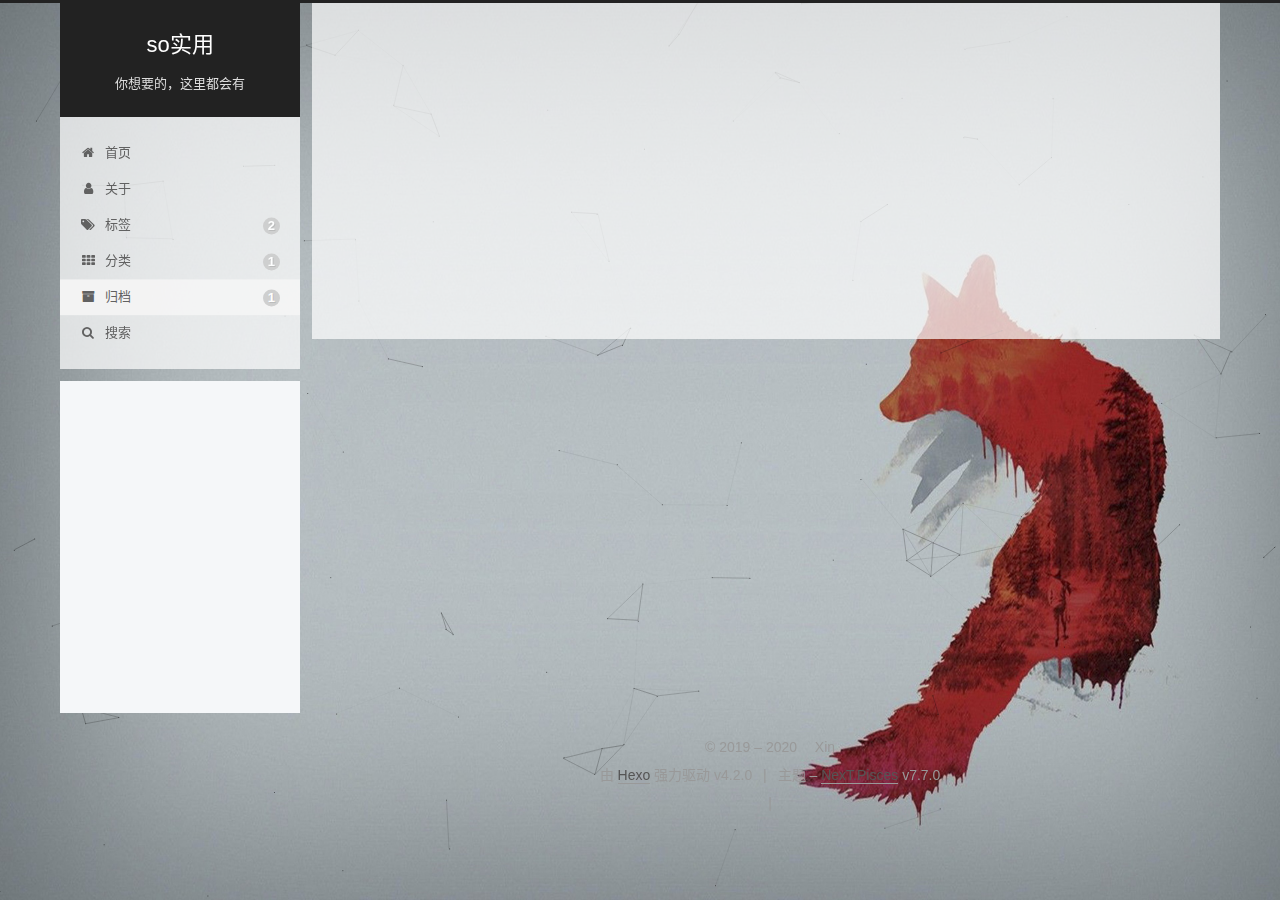
<file: archives/2020/index.html>
<!DOCTYPE html>
<html lang="zh-CN">
<head>
  <meta charset="UTF-8">
<meta name="viewport" content="width=device-width, initial-scale=1, maximum-scale=2">
<meta name="theme-color" content="#222">
<meta name="generator" content="Hexo 4.2.0">
  <link rel="apple-touch-icon" sizes="180x180" href="/images/apple-touch-icon-next.png">
  <link rel="icon" type="image/png" sizes="32x32" href="/images/5.png">
  <link rel="icon" type="image/png" sizes="16x16" href="/images/5.png">
  <link rel="mask-icon" href="/images/logo.svg" color="#222">

<link rel="stylesheet" href="/css/main.css">


<link rel="stylesheet" href="/lib/font-awesome/css/font-awesome.min.css">


<script id="hexo-configurations">
  var NexT = window.NexT || {};
  var CONFIG = {
    hostname: new URL('https://danielxin2004.github.io').hostname,
    root: '/',
    scheme: 'Pisces',
    version: '7.7.0',
    exturl: false,
    sidebar: {"position":"left","display":"post","padding":18,"offset":12,"onmobile":false},
    copycode: {"enable":false,"show_result":false,"style":null},
    back2top: {"enable":true,"sidebar":false,"scrollpercent":false},
    bookmark: {"enable":false,"color":"#222","save":"auto"},
    fancybox: false,
    mediumzoom: false,
    lazyload: false,
    pangu: false,
    comments: {"style":"tabs","active":null,"storage":true,"lazyload":false,"nav":null},
    algolia: {
      appID: '',
      apiKey: '',
      indexName: '',
      hits: {"per_page":10},
      labels: {"input_placeholder":"Search for Posts","hits_empty":"We didn't find any results for the search: ${query}","hits_stats":"${hits} results found in ${time} ms"}
    },
    localsearch: {"enable":true,"trigger":"auto","top_n_per_article":1,"unescape":false,"preload":false},
    path: 'search.xml',
    motion: {"enable":true,"async":false,"transition":{"post_block":"fadeIn","post_header":"slideDownIn","post_body":"slideDownIn","coll_header":"slideLeftIn","sidebar":"slideUpIn"}}
  };
</script>

  <meta property="og:type" content="website">
<meta property="og:title" content="so实用">
<meta property="og:url" content="https://danielxin2004.github.io/archives/2020/index.html">
<meta property="og:site_name" content="so实用">
<meta property="og:locale" content="zh_CN">
<meta property="article:author" content="Xin">
<meta name="twitter:card" content="summary">

<link rel="canonical" href="https://danielxin2004.github.io/archives/2020/">


<script id="page-configurations">
  // https://hexo.io/docs/variables.html
  CONFIG.page = {
    sidebar: "",
    isHome: false,
    isPost: false
  };
</script>

  <title>归档 | so实用</title>
  






  <noscript>
  <style>
  .use-motion .brand,
  .use-motion .menu-item,
  .sidebar-inner,
  .use-motion .post-block,
  .use-motion .pagination,
  .use-motion .comments,
  .use-motion .post-header,
  .use-motion .post-body,
  .use-motion .collection-header { opacity: initial; }

  .use-motion .site-title,
  .use-motion .site-subtitle {
    opacity: initial;
    top: initial;
  }

  .use-motion .logo-line-before i { left: initial; }
  .use-motion .logo-line-after i { right: initial; }
  </style>
</noscript>

<link rel="alternate" href="/atom.xml" title="so实用" type="application/atom+xml">
</head>

<body itemscope itemtype="http://schema.org/WebPage">
  <div class="container use-motion">
    <div class="headband"></div>

    <header class="header" itemscope itemtype="http://schema.org/WPHeader">
      <div class="header-inner"><div class="site-brand-container">
  <div class="site-meta">

    <div>
      <a href="/" class="brand" rel="start">
        <span class="logo-line-before"><i></i></span>
        <span class="site-title">so实用</span>
        <span class="logo-line-after"><i></i></span>
      </a>
    </div>
        <p class="site-subtitle">你想要的，这里都会有</p>
  </div>

  <div class="site-nav-toggle">
    <div class="toggle" aria-label="切换导航栏">
      <span class="toggle-line toggle-line-first"></span>
      <span class="toggle-line toggle-line-middle"></span>
      <span class="toggle-line toggle-line-last"></span>
    </div>
  </div>
</div>


<nav class="site-nav">
  
  <ul id="menu" class="menu">
        <li class="menu-item menu-item-home">

    <a href="/" rel="section"><i class="fa fa-fw fa-home"></i>首页</a>

  </li>
        <li class="menu-item menu-item-about">

    <a href="/about/" rel="section"><i class="fa fa-fw fa-user"></i>关于</a>

  </li>
        <li class="menu-item menu-item-tags">

    <a href="/tags/" rel="section"><i class="fa fa-fw fa-tags"></i>标签<span class="badge">2</span></a>

  </li>
        <li class="menu-item menu-item-categories">

    <a href="/categories/" rel="section"><i class="fa fa-fw fa-th"></i>分类<span class="badge">1</span></a>

  </li>
        <li class="menu-item menu-item-archives">

    <a href="/archives/" rel="section"><i class="fa fa-fw fa-archive"></i>归档<span class="badge">1</span></a>

  </li>
      <li class="menu-item menu-item-search">
        <a role="button" class="popup-trigger"><i class="fa fa-search fa-fw"></i>搜索
        </a>
      </li>
  </ul>

</nav>
  <div class="site-search">
    <div class="popup search-popup">
    <div class="search-header">
  <span class="search-icon">
    <i class="fa fa-search"></i>
  </span>
  <div class="search-input-container">
    <input autocomplete="off" autocorrect="off" autocapitalize="none"
           placeholder="搜索..." spellcheck="false"
           type="text" id="search-input">
  </div>
  <span class="popup-btn-close">
    <i class="fa fa-times-circle"></i>
  </span>
</div>
<div id="search-result"></div>

</div>
<div class="search-pop-overlay"></div>

  </div>
</div>
    </header>

    
  <div class="back-to-top">
    <i class="fa fa-arrow-up"></i>
    <span>0%</span>
  </div>


    <main class="main">
      <div class="main-inner">
        <div class="content-wrap">
          

          <div class="content">
            

  
  
  
  <div class="post-block">
    <div class="posts-collapse">
      <div class="collection-title">
        <span class="collection-header">嗯..! 目前共计 1 篇日志。 继续努力。</span>
      </div>

      
    <div class="collection-year">
      <h1 class="collection-header">2020</h1>
    </div>

  <article itemscope itemtype="http://schema.org/Article">
    <header class="post-header">

      <div class="post-meta">
        <time itemprop="dateCreated"
              datetime="2020-02-01T11:23:00+08:00"
              content="2020-02-01">
          02-01
        </time>
      </div>

      <h2 class="post-title">
          <a class="post-title-link" href="/2020/02/01/%E4%B8%80%E5%8F%B0%E7%94%B5%E8%84%91%E4%B8%A4%E4%B8%AAhexo%E5%8D%9A%E5%AE%A2%E7%9A%84%E5%AE%9E%E7%8E%B0/" itemprop="url">
            <span itemprop="name">通过编辑不同的ssh key实现一台电脑两个hexo博客</span>
          </a>
      </h2>

    </header>
  </article>


    </div>
  </div>
  
  
  

  



          </div>
          

<script>
  window.addEventListener('tabs:register', () => {
    let activeClass = CONFIG.comments.activeClass;
    if (CONFIG.comments.storage) {
      activeClass = localStorage.getItem('comments_active') || activeClass;
    }
    if (activeClass) {
      let activeTab = document.querySelector(`a[href="#comment-${activeClass}"]`);
      if (activeTab) {
        activeTab.click();
      }
    }
  });
  if (CONFIG.comments.storage) {
    window.addEventListener('tabs:click', event => {
      if (!event.target.matches('.tabs-comment .tab-content .tab-pane')) return;
      let commentClass = event.target.classList[1];
      localStorage.setItem('comments_active', commentClass);
    });
  }
</script>

        </div>
          
  
  <div class="toggle sidebar-toggle">
    <span class="toggle-line toggle-line-first"></span>
    <span class="toggle-line toggle-line-middle"></span>
    <span class="toggle-line toggle-line-last"></span>
  </div>

  <aside class="sidebar">
    <div class="sidebar-inner">

      <ul class="sidebar-nav motion-element">
        <li class="sidebar-nav-toc">
          文章目录
        </li>
        <li class="sidebar-nav-overview">
          站点概览
        </li>
      </ul>

      <!--noindex-->
      <div class="post-toc-wrap sidebar-panel">
      </div>
      <!--/noindex-->

      <div class="site-overview-wrap sidebar-panel">
        <div class="site-author motion-element" itemprop="author" itemscope itemtype="http://schema.org/Person">
    <img class="site-author-image" itemprop="image" alt="Xin"
      src="/images/%E5%A4%B4%E5%83%8F.jpeg">
  <p class="site-author-name" itemprop="name">Xin</p>
  <div class="site-description" itemprop="description"></div>
</div>
<div class="site-state-wrap motion-element">
  <nav class="site-state">
      <div class="site-state-item site-state-posts">
          <a href="/archives/">
        
          <span class="site-state-item-count">1</span>
          <span class="site-state-item-name">日志</span>
        </a>
      </div>
      <div class="site-state-item site-state-categories">
            <a href="/categories/">
          
        <span class="site-state-item-count">1</span>
        <span class="site-state-item-name">分类</span></a>
      </div>
      <div class="site-state-item site-state-tags">
            <a href="/tags/">
          
        <span class="site-state-item-count">2</span>
        <span class="site-state-item-name">标签</span></a>
      </div>
  </nav>
</div>
  <div class="links-of-author motion-element">
      <span class="links-of-author-item">
        <a href="https://github.com/XZD2004" title="GitHub → https:&#x2F;&#x2F;github.com&#x2F;XZD2004" rel="noopener" target="_blank"><i class="fa fa-fw fa-github"></i>GitHub</a>
      </span>
  </div>
  <div class="cc-license motion-element" itemprop="license">
    <a href="https://creativecommons.org/licenses/by-nc-sa/4.0/zh-CN" class="cc-opacity" rel="noopener" target="_blank"><img src="/images/cc-by-nc-sa.svg" alt="Creative Commons"></a>
  </div>



      </div>

    </div>
  </aside>
  <div id="sidebar-dimmer"></div>


      </div>
    </main>

    <footer class="footer">
      <div class="footer-inner">
        

<div class="copyright">
  
  &copy; 2019 – 
  <span itemprop="copyrightYear">2020</span>
  <span class="with-love">
    <i class="fa fa-Xin"></i>
  </span>
  <span class="author" itemprop="copyrightHolder">Xin</span>
</div>
  <div class="powered-by">由 <a href="https://hexo.io/" class="theme-link" rel="noopener" target="_blank">Hexo</a> 强力驱动 v4.2.0
  </div>
  <span class="post-meta-divider">|</span>
  <div class="theme-info">主题 – <a href="https://pisces.theme-next.org/" class="theme-link" rel="noopener" target="_blank">NexT.Pisces</a> v7.7.0
  </div>
  <div class="addthis_inline_share_toolbox">
    <script src="//s7.addthis.com/js/300/addthis_widget.js#pubid=ra-5e34fd3c39177f7b" async="async"></script>
  </div>

        
<div class="busuanzi-count">
  <script async src="https://busuanzi.ibruce.info/busuanzi/2.3/busuanzi.pure.mini.js"></script>
    <span class="post-meta-item" id="busuanzi_container_site_uv" style="display: none;">
      <span class="post-meta-item-icon">
        <i class="fa fa-user"></i>
      </span>
      <span class="site-uv" title="总访客量">
        <span id="busuanzi_value_site_uv"></span>
      </span>
    </span>
    <span class="post-meta-divider">|</span>
    <span class="post-meta-item" id="busuanzi_container_site_pv" style="display: none;">
      <span class="post-meta-item-icon">
        <i class="fa fa-eye"></i>
      </span>
      <span class="site-pv" title="总访问量">
        <span id="busuanzi_value_site_pv"></span>
      </span>
    </span>
</div>








      </div>
    </footer>
  </div>

  
  
  <script color='0,0,0' opacity='0.5' zIndex='-1' count='150' src="/lib/canvas-nest/canvas-nest.min.js"></script>
  <script src="/lib/anime.min.js"></script>
  <script src="/lib/velocity/velocity.min.js"></script>
  <script src="/lib/velocity/velocity.ui.min.js"></script>

<script src="/js/utils.js"></script>

<script src="/js/motion.js"></script>


<script src="/js/schemes/pisces.js"></script>


<script src="/js/next-boot.js"></script>




  
  <script>
    (function(){
      var bp = document.createElement('script');
      var curProtocol = window.location.protocol.split(':')[0];
      bp.src = (curProtocol === 'https') ? 'https://zz.bdstatic.com/linksubmit/push.js' : 'http://push.zhanzhang.baidu.com/push.js';
      var s = document.getElementsByTagName("script")[0];
      s.parentNode.insertBefore(bp, s);
    })();
  </script>




  
<script src="/js/local-search.js"></script>













  

  

</body>
</html>
</file>
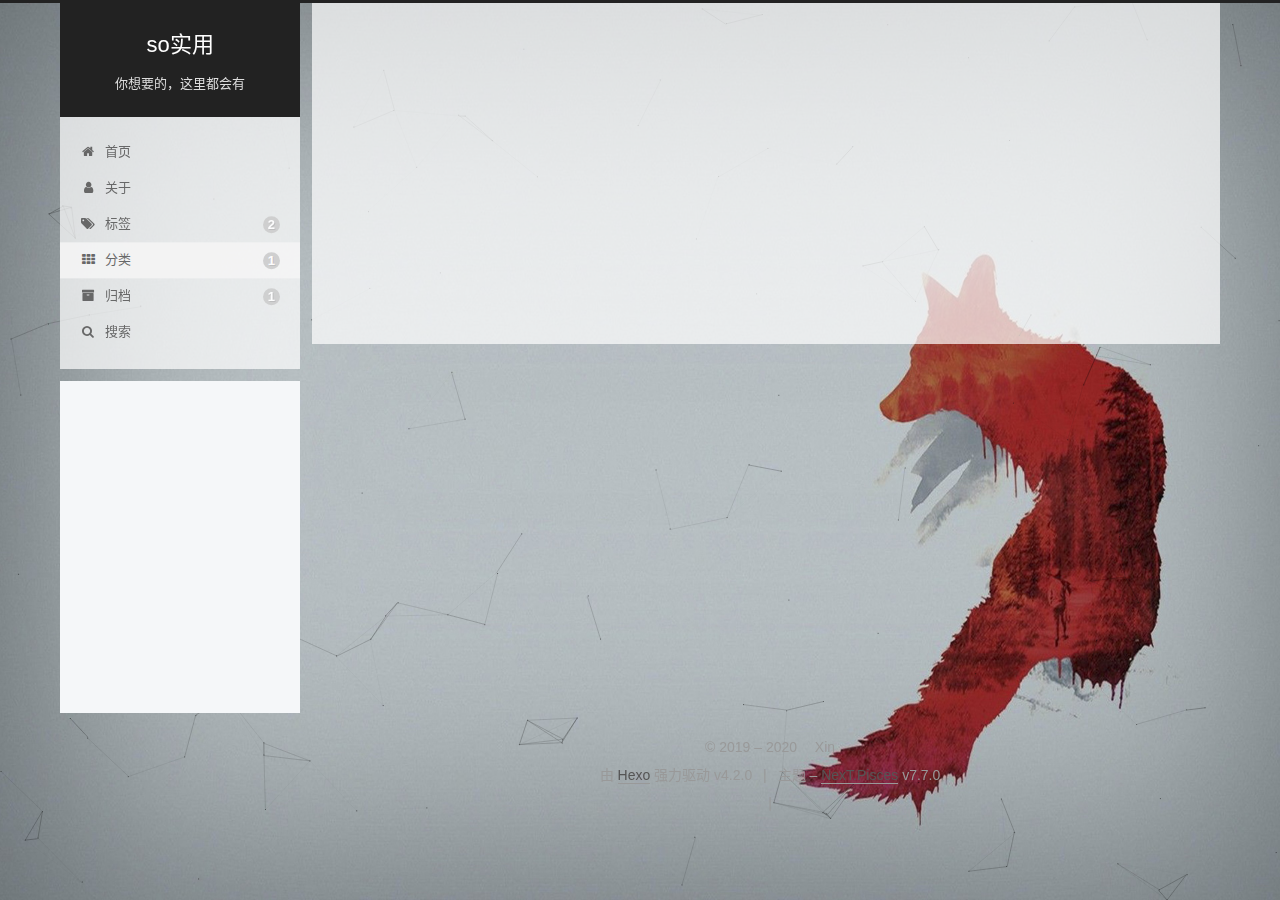
<file: categories/Hexo教程/index.html>
<!DOCTYPE html>
<html lang="zh-CN">
<head>
  <meta charset="UTF-8">
<meta name="viewport" content="width=device-width, initial-scale=1, maximum-scale=2">
<meta name="theme-color" content="#222">
<meta name="generator" content="Hexo 4.2.0">
  <link rel="apple-touch-icon" sizes="180x180" href="/images/apple-touch-icon-next.png">
  <link rel="icon" type="image/png" sizes="32x32" href="/images/5.png">
  <link rel="icon" type="image/png" sizes="16x16" href="/images/5.png">
  <link rel="mask-icon" href="/images/logo.svg" color="#222">

<link rel="stylesheet" href="/css/main.css">


<link rel="stylesheet" href="/lib/font-awesome/css/font-awesome.min.css">


<script id="hexo-configurations">
  var NexT = window.NexT || {};
  var CONFIG = {
    hostname: new URL('https://danielxin2004.github.io').hostname,
    root: '/',
    scheme: 'Pisces',
    version: '7.7.0',
    exturl: false,
    sidebar: {"position":"left","display":"post","padding":18,"offset":12,"onmobile":false},
    copycode: {"enable":false,"show_result":false,"style":null},
    back2top: {"enable":true,"sidebar":false,"scrollpercent":false},
    bookmark: {"enable":false,"color":"#222","save":"auto"},
    fancybox: false,
    mediumzoom: false,
    lazyload: false,
    pangu: false,
    comments: {"style":"tabs","active":null,"storage":true,"lazyload":false,"nav":null},
    algolia: {
      appID: '',
      apiKey: '',
      indexName: '',
      hits: {"per_page":10},
      labels: {"input_placeholder":"Search for Posts","hits_empty":"We didn't find any results for the search: ${query}","hits_stats":"${hits} results found in ${time} ms"}
    },
    localsearch: {"enable":true,"trigger":"auto","top_n_per_article":1,"unescape":false,"preload":false},
    path: 'search.xml',
    motion: {"enable":true,"async":false,"transition":{"post_block":"fadeIn","post_header":"slideDownIn","post_body":"slideDownIn","coll_header":"slideLeftIn","sidebar":"slideUpIn"}}
  };
</script>

  <meta property="og:type" content="website">
<meta property="og:title" content="so实用">
<meta property="og:url" content="https://danielxin2004.github.io/categories/Hexo%E6%95%99%E7%A8%8B/index.html">
<meta property="og:site_name" content="so实用">
<meta property="og:locale" content="zh_CN">
<meta property="article:author" content="Xin">
<meta name="twitter:card" content="summary">

<link rel="canonical" href="https://danielxin2004.github.io/categories/Hexo%E6%95%99%E7%A8%8B/">


<script id="page-configurations">
  // https://hexo.io/docs/variables.html
  CONFIG.page = {
    sidebar: "",
    isHome: false,
    isPost: false
  };
</script>

  <title>分类: Hexo教程 | so实用</title>
  






  <noscript>
  <style>
  .use-motion .brand,
  .use-motion .menu-item,
  .sidebar-inner,
  .use-motion .post-block,
  .use-motion .pagination,
  .use-motion .comments,
  .use-motion .post-header,
  .use-motion .post-body,
  .use-motion .collection-header { opacity: initial; }

  .use-motion .site-title,
  .use-motion .site-subtitle {
    opacity: initial;
    top: initial;
  }

  .use-motion .logo-line-before i { left: initial; }
  .use-motion .logo-line-after i { right: initial; }
  </style>
</noscript>

<link rel="alternate" href="/atom.xml" title="so实用" type="application/atom+xml">
</head>

<body itemscope itemtype="http://schema.org/WebPage">
  <div class="container use-motion">
    <div class="headband"></div>

    <header class="header" itemscope itemtype="http://schema.org/WPHeader">
      <div class="header-inner"><div class="site-brand-container">
  <div class="site-meta">

    <div>
      <a href="/" class="brand" rel="start">
        <span class="logo-line-before"><i></i></span>
        <span class="site-title">so实用</span>
        <span class="logo-line-after"><i></i></span>
      </a>
    </div>
        <p class="site-subtitle">你想要的，这里都会有</p>
  </div>

  <div class="site-nav-toggle">
    <div class="toggle" aria-label="切换导航栏">
      <span class="toggle-line toggle-line-first"></span>
      <span class="toggle-line toggle-line-middle"></span>
      <span class="toggle-line toggle-line-last"></span>
    </div>
  </div>
</div>


<nav class="site-nav">
  
  <ul id="menu" class="menu">
        <li class="menu-item menu-item-home">

    <a href="/" rel="section"><i class="fa fa-fw fa-home"></i>首页</a>

  </li>
        <li class="menu-item menu-item-about">

    <a href="/about/" rel="section"><i class="fa fa-fw fa-user"></i>关于</a>

  </li>
        <li class="menu-item menu-item-tags">

    <a href="/tags/" rel="section"><i class="fa fa-fw fa-tags"></i>标签<span class="badge">2</span></a>

  </li>
        <li class="menu-item menu-item-categories">

    <a href="/categories/" rel="section"><i class="fa fa-fw fa-th"></i>分类<span class="badge">1</span></a>

  </li>
        <li class="menu-item menu-item-archives">

    <a href="/archives/" rel="section"><i class="fa fa-fw fa-archive"></i>归档<span class="badge">1</span></a>

  </li>
      <li class="menu-item menu-item-search">
        <a role="button" class="popup-trigger"><i class="fa fa-search fa-fw"></i>搜索
        </a>
      </li>
  </ul>

</nav>
  <div class="site-search">
    <div class="popup search-popup">
    <div class="search-header">
  <span class="search-icon">
    <i class="fa fa-search"></i>
  </span>
  <div class="search-input-container">
    <input autocomplete="off" autocorrect="off" autocapitalize="none"
           placeholder="搜索..." spellcheck="false"
           type="text" id="search-input">
  </div>
  <span class="popup-btn-close">
    <i class="fa fa-times-circle"></i>
  </span>
</div>
<div id="search-result"></div>

</div>
<div class="search-pop-overlay"></div>

  </div>
</div>
    </header>

    
  <div class="back-to-top">
    <i class="fa fa-arrow-up"></i>
    <span>0%</span>
  </div>


    <main class="main">
      <div class="main-inner">
        <div class="content-wrap">
          

          <div class="content">
            

  
  
  
  <div class="post-block">
    <div class="posts-collapse">
      <div class="collection-title">
        <h1 class="collection-header">Hexo教程
          <small>分类</small>
        </h1>
      </div>

      
    <div class="collection-year">
      <h1 class="collection-header">2020</h1>
    </div>

  <article itemscope itemtype="http://schema.org/Article">
    <header class="post-header">

      <div class="post-meta">
        <time itemprop="dateCreated"
              datetime="2020-02-01T11:23:00+08:00"
              content="2020-02-01">
          02-01
        </time>
      </div>

      <h2 class="post-title">
          <a class="post-title-link" href="/2020/02/01/%E4%B8%80%E5%8F%B0%E7%94%B5%E8%84%91%E4%B8%A4%E4%B8%AAhexo%E5%8D%9A%E5%AE%A2%E7%9A%84%E5%AE%9E%E7%8E%B0/" itemprop="url">
            <span itemprop="name">通过编辑不同的ssh key实现一台电脑两个hexo博客</span>
          </a>
      </h2>

    </header>
  </article>

    </div>
  </div>
  
  
  

  



          </div>
          

<script>
  window.addEventListener('tabs:register', () => {
    let activeClass = CONFIG.comments.activeClass;
    if (CONFIG.comments.storage) {
      activeClass = localStorage.getItem('comments_active') || activeClass;
    }
    if (activeClass) {
      let activeTab = document.querySelector(`a[href="#comment-${activeClass}"]`);
      if (activeTab) {
        activeTab.click();
      }
    }
  });
  if (CONFIG.comments.storage) {
    window.addEventListener('tabs:click', event => {
      if (!event.target.matches('.tabs-comment .tab-content .tab-pane')) return;
      let commentClass = event.target.classList[1];
      localStorage.setItem('comments_active', commentClass);
    });
  }
</script>

        </div>
          
  
  <div class="toggle sidebar-toggle">
    <span class="toggle-line toggle-line-first"></span>
    <span class="toggle-line toggle-line-middle"></span>
    <span class="toggle-line toggle-line-last"></span>
  </div>

  <aside class="sidebar">
    <div class="sidebar-inner">

      <ul class="sidebar-nav motion-element">
        <li class="sidebar-nav-toc">
          文章目录
        </li>
        <li class="sidebar-nav-overview">
          站点概览
        </li>
      </ul>

      <!--noindex-->
      <div class="post-toc-wrap sidebar-panel">
      </div>
      <!--/noindex-->

      <div class="site-overview-wrap sidebar-panel">
        <div class="site-author motion-element" itemprop="author" itemscope itemtype="http://schema.org/Person">
    <img class="site-author-image" itemprop="image" alt="Xin"
      src="/images/%E5%A4%B4%E5%83%8F.jpeg">
  <p class="site-author-name" itemprop="name">Xin</p>
  <div class="site-description" itemprop="description"></div>
</div>
<div class="site-state-wrap motion-element">
  <nav class="site-state">
      <div class="site-state-item site-state-posts">
          <a href="/archives/">
        
          <span class="site-state-item-count">1</span>
          <span class="site-state-item-name">日志</span>
        </a>
      </div>
      <div class="site-state-item site-state-categories">
            <a href="/categories/">
          
        <span class="site-state-item-count">1</span>
        <span class="site-state-item-name">分类</span></a>
      </div>
      <div class="site-state-item site-state-tags">
            <a href="/tags/">
          
        <span class="site-state-item-count">2</span>
        <span class="site-state-item-name">标签</span></a>
      </div>
  </nav>
</div>
  <div class="links-of-author motion-element">
      <span class="links-of-author-item">
        <a href="https://github.com/XZD2004" title="GitHub → https:&#x2F;&#x2F;github.com&#x2F;XZD2004" rel="noopener" target="_blank"><i class="fa fa-fw fa-github"></i>GitHub</a>
      </span>
  </div>
  <div class="cc-license motion-element" itemprop="license">
    <a href="https://creativecommons.org/licenses/by-nc-sa/4.0/zh-CN" class="cc-opacity" rel="noopener" target="_blank"><img src="/images/cc-by-nc-sa.svg" alt="Creative Commons"></a>
  </div>



      </div>

    </div>
  </aside>
  <div id="sidebar-dimmer"></div>


      </div>
    </main>

    <footer class="footer">
      <div class="footer-inner">
        

<div class="copyright">
  
  &copy; 2019 – 
  <span itemprop="copyrightYear">2020</span>
  <span class="with-love">
    <i class="fa fa-Xin"></i>
  </span>
  <span class="author" itemprop="copyrightHolder">Xin</span>
</div>
  <div class="powered-by">由 <a href="https://hexo.io/" class="theme-link" rel="noopener" target="_blank">Hexo</a> 强力驱动 v4.2.0
  </div>
  <span class="post-meta-divider">|</span>
  <div class="theme-info">主题 – <a href="https://pisces.theme-next.org/" class="theme-link" rel="noopener" target="_blank">NexT.Pisces</a> v7.7.0
  </div>
  <div class="addthis_inline_share_toolbox">
    <script src="//s7.addthis.com/js/300/addthis_widget.js#pubid=ra-5e34fd3c39177f7b" async="async"></script>
  </div>

        
<div class="busuanzi-count">
  <script async src="https://busuanzi.ibruce.info/busuanzi/2.3/busuanzi.pure.mini.js"></script>
    <span class="post-meta-item" id="busuanzi_container_site_uv" style="display: none;">
      <span class="post-meta-item-icon">
        <i class="fa fa-user"></i>
      </span>
      <span class="site-uv" title="总访客量">
        <span id="busuanzi_value_site_uv"></span>
      </span>
    </span>
    <span class="post-meta-divider">|</span>
    <span class="post-meta-item" id="busuanzi_container_site_pv" style="display: none;">
      <span class="post-meta-item-icon">
        <i class="fa fa-eye"></i>
      </span>
      <span class="site-pv" title="总访问量">
        <span id="busuanzi_value_site_pv"></span>
      </span>
    </span>
</div>








      </div>
    </footer>
  </div>

  
  
  <script color='0,0,0' opacity='0.5' zIndex='-1' count='150' src="/lib/canvas-nest/canvas-nest.min.js"></script>
  <script src="/lib/anime.min.js"></script>
  <script src="/lib/velocity/velocity.min.js"></script>
  <script src="/lib/velocity/velocity.ui.min.js"></script>

<script src="/js/utils.js"></script>

<script src="/js/motion.js"></script>


<script src="/js/schemes/pisces.js"></script>


<script src="/js/next-boot.js"></script>




  
  <script>
    (function(){
      var bp = document.createElement('script');
      var curProtocol = window.location.protocol.split(':')[0];
      bp.src = (curProtocol === 'https') ? 'https://zz.bdstatic.com/linksubmit/push.js' : 'http://push.zhanzhang.baidu.com/push.js';
      var s = document.getElementsByTagName("script")[0];
      s.parentNode.insertBefore(bp, s);
    })();
  </script>




  
<script src="/js/local-search.js"></script>













  

  

</body>
</html>
</file>
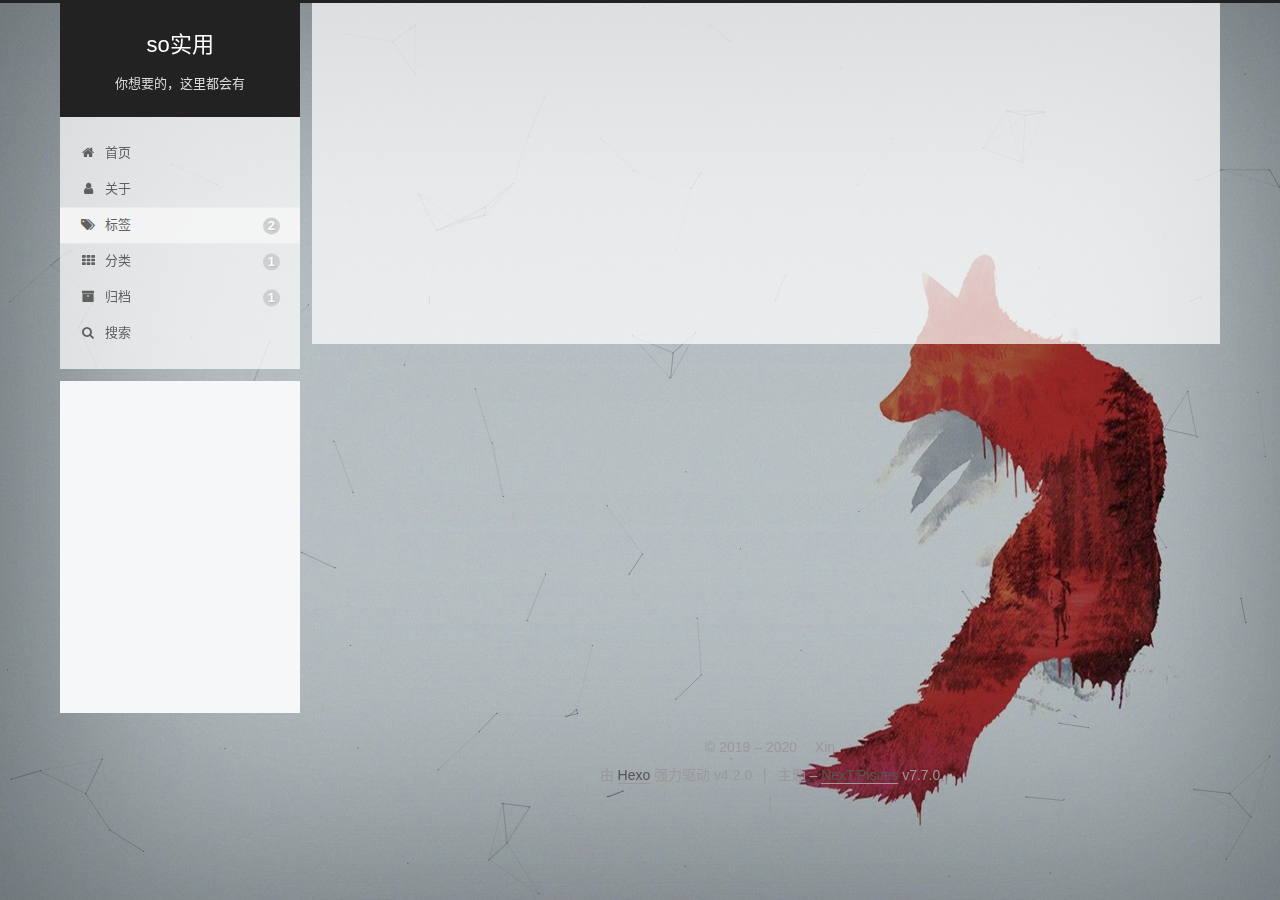
<file: tags/hexo博客/index.html>
<!DOCTYPE html>
<html lang="zh-CN">
<head>
  <meta charset="UTF-8">
<meta name="viewport" content="width=device-width, initial-scale=1, maximum-scale=2">
<meta name="theme-color" content="#222">
<meta name="generator" content="Hexo 4.2.0">
  <link rel="apple-touch-icon" sizes="180x180" href="/images/apple-touch-icon-next.png">
  <link rel="icon" type="image/png" sizes="32x32" href="/images/5.png">
  <link rel="icon" type="image/png" sizes="16x16" href="/images/5.png">
  <link rel="mask-icon" href="/images/logo.svg" color="#222">

<link rel="stylesheet" href="/css/main.css">


<link rel="stylesheet" href="/lib/font-awesome/css/font-awesome.min.css">


<script id="hexo-configurations">
  var NexT = window.NexT || {};
  var CONFIG = {
    hostname: new URL('https://danielxin2004.github.io').hostname,
    root: '/',
    scheme: 'Pisces',
    version: '7.7.0',
    exturl: false,
    sidebar: {"position":"left","display":"post","padding":18,"offset":12,"onmobile":false},
    copycode: {"enable":false,"show_result":false,"style":null},
    back2top: {"enable":true,"sidebar":false,"scrollpercent":false},
    bookmark: {"enable":false,"color":"#222","save":"auto"},
    fancybox: false,
    mediumzoom: false,
    lazyload: false,
    pangu: false,
    comments: {"style":"tabs","active":null,"storage":true,"lazyload":false,"nav":null},
    algolia: {
      appID: '',
      apiKey: '',
      indexName: '',
      hits: {"per_page":10},
      labels: {"input_placeholder":"Search for Posts","hits_empty":"We didn't find any results for the search: ${query}","hits_stats":"${hits} results found in ${time} ms"}
    },
    localsearch: {"enable":true,"trigger":"auto","top_n_per_article":1,"unescape":false,"preload":false},
    path: 'search.xml',
    motion: {"enable":true,"async":false,"transition":{"post_block":"fadeIn","post_header":"slideDownIn","post_body":"slideDownIn","coll_header":"slideLeftIn","sidebar":"slideUpIn"}}
  };
</script>

  <meta property="og:type" content="website">
<meta property="og:title" content="so实用">
<meta property="og:url" content="https://danielxin2004.github.io/tags/hexo%E5%8D%9A%E5%AE%A2/index.html">
<meta property="og:site_name" content="so实用">
<meta property="og:locale" content="zh_CN">
<meta property="article:author" content="Xin">
<meta name="twitter:card" content="summary">

<link rel="canonical" href="https://danielxin2004.github.io/tags/hexo%E5%8D%9A%E5%AE%A2/">


<script id="page-configurations">
  // https://hexo.io/docs/variables.html
  CONFIG.page = {
    sidebar: "",
    isHome: false,
    isPost: false
  };
</script>

  <title>标签: hexo博客 | so实用</title>
  






  <noscript>
  <style>
  .use-motion .brand,
  .use-motion .menu-item,
  .sidebar-inner,
  .use-motion .post-block,
  .use-motion .pagination,
  .use-motion .comments,
  .use-motion .post-header,
  .use-motion .post-body,
  .use-motion .collection-header { opacity: initial; }

  .use-motion .site-title,
  .use-motion .site-subtitle {
    opacity: initial;
    top: initial;
  }

  .use-motion .logo-line-before i { left: initial; }
  .use-motion .logo-line-after i { right: initial; }
  </style>
</noscript>

<link rel="alternate" href="/atom.xml" title="so实用" type="application/atom+xml">
</head>

<body itemscope itemtype="http://schema.org/WebPage">
  <div class="container use-motion">
    <div class="headband"></div>

    <header class="header" itemscope itemtype="http://schema.org/WPHeader">
      <div class="header-inner"><div class="site-brand-container">
  <div class="site-meta">

    <div>
      <a href="/" class="brand" rel="start">
        <span class="logo-line-before"><i></i></span>
        <span class="site-title">so实用</span>
        <span class="logo-line-after"><i></i></span>
      </a>
    </div>
        <p class="site-subtitle">你想要的，这里都会有</p>
  </div>

  <div class="site-nav-toggle">
    <div class="toggle" aria-label="切换导航栏">
      <span class="toggle-line toggle-line-first"></span>
      <span class="toggle-line toggle-line-middle"></span>
      <span class="toggle-line toggle-line-last"></span>
    </div>
  </div>
</div>


<nav class="site-nav">
  
  <ul id="menu" class="menu">
        <li class="menu-item menu-item-home">

    <a href="/" rel="section"><i class="fa fa-fw fa-home"></i>首页</a>

  </li>
        <li class="menu-item menu-item-about">

    <a href="/about/" rel="section"><i class="fa fa-fw fa-user"></i>关于</a>

  </li>
        <li class="menu-item menu-item-tags">

    <a href="/tags/" rel="section"><i class="fa fa-fw fa-tags"></i>标签<span class="badge">2</span></a>

  </li>
        <li class="menu-item menu-item-categories">

    <a href="/categories/" rel="section"><i class="fa fa-fw fa-th"></i>分类<span class="badge">1</span></a>

  </li>
        <li class="menu-item menu-item-archives">

    <a href="/archives/" rel="section"><i class="fa fa-fw fa-archive"></i>归档<span class="badge">1</span></a>

  </li>
      <li class="menu-item menu-item-search">
        <a role="button" class="popup-trigger"><i class="fa fa-search fa-fw"></i>搜索
        </a>
      </li>
  </ul>

</nav>
  <div class="site-search">
    <div class="popup search-popup">
    <div class="search-header">
  <span class="search-icon">
    <i class="fa fa-search"></i>
  </span>
  <div class="search-input-container">
    <input autocomplete="off" autocorrect="off" autocapitalize="none"
           placeholder="搜索..." spellcheck="false"
           type="text" id="search-input">
  </div>
  <span class="popup-btn-close">
    <i class="fa fa-times-circle"></i>
  </span>
</div>
<div id="search-result"></div>

</div>
<div class="search-pop-overlay"></div>

  </div>
</div>
    </header>

    
  <div class="back-to-top">
    <i class="fa fa-arrow-up"></i>
    <span>0%</span>
  </div>


    <main class="main">
      <div class="main-inner">
        <div class="content-wrap">
          

          <div class="content">
            

  
  
  
  <div class="post-block">
    <div class="posts-collapse">
      <div class="collection-title">
        <h1 class="collection-header">hexo博客
          <small>标签</small>
        </h1>
      </div>

      
    <div class="collection-year">
      <h1 class="collection-header">2020</h1>
    </div>

  <article itemscope itemtype="http://schema.org/Article">
    <header class="post-header">

      <div class="post-meta">
        <time itemprop="dateCreated"
              datetime="2020-02-01T11:23:00+08:00"
              content="2020-02-01">
          02-01
        </time>
      </div>

      <h2 class="post-title">
          <a class="post-title-link" href="/2020/02/01/%E4%B8%80%E5%8F%B0%E7%94%B5%E8%84%91%E4%B8%A4%E4%B8%AAhexo%E5%8D%9A%E5%AE%A2%E7%9A%84%E5%AE%9E%E7%8E%B0/" itemprop="url">
            <span itemprop="name">通过编辑不同的ssh key实现一台电脑两个hexo博客</span>
          </a>
      </h2>

    </header>
  </article>

    </div>
  </div>
  
  
  

  



          </div>
          

<script>
  window.addEventListener('tabs:register', () => {
    let activeClass = CONFIG.comments.activeClass;
    if (CONFIG.comments.storage) {
      activeClass = localStorage.getItem('comments_active') || activeClass;
    }
    if (activeClass) {
      let activeTab = document.querySelector(`a[href="#comment-${activeClass}"]`);
      if (activeTab) {
        activeTab.click();
      }
    }
  });
  if (CONFIG.comments.storage) {
    window.addEventListener('tabs:click', event => {
      if (!event.target.matches('.tabs-comment .tab-content .tab-pane')) return;
      let commentClass = event.target.classList[1];
      localStorage.setItem('comments_active', commentClass);
    });
  }
</script>

        </div>
          
  
  <div class="toggle sidebar-toggle">
    <span class="toggle-line toggle-line-first"></span>
    <span class="toggle-line toggle-line-middle"></span>
    <span class="toggle-line toggle-line-last"></span>
  </div>

  <aside class="sidebar">
    <div class="sidebar-inner">

      <ul class="sidebar-nav motion-element">
        <li class="sidebar-nav-toc">
          文章目录
        </li>
        <li class="sidebar-nav-overview">
          站点概览
        </li>
      </ul>

      <!--noindex-->
      <div class="post-toc-wrap sidebar-panel">
      </div>
      <!--/noindex-->

      <div class="site-overview-wrap sidebar-panel">
        <div class="site-author motion-element" itemprop="author" itemscope itemtype="http://schema.org/Person">
    <img class="site-author-image" itemprop="image" alt="Xin"
      src="/images/%E5%A4%B4%E5%83%8F.jpeg">
  <p class="site-author-name" itemprop="name">Xin</p>
  <div class="site-description" itemprop="description"></div>
</div>
<div class="site-state-wrap motion-element">
  <nav class="site-state">
      <div class="site-state-item site-state-posts">
          <a href="/archives/">
        
          <span class="site-state-item-count">1</span>
          <span class="site-state-item-name">日志</span>
        </a>
      </div>
      <div class="site-state-item site-state-categories">
            <a href="/categories/">
          
        <span class="site-state-item-count">1</span>
        <span class="site-state-item-name">分类</span></a>
      </div>
      <div class="site-state-item site-state-tags">
            <a href="/tags/">
          
        <span class="site-state-item-count">2</span>
        <span class="site-state-item-name">标签</span></a>
      </div>
  </nav>
</div>
  <div class="links-of-author motion-element">
      <span class="links-of-author-item">
        <a href="https://github.com/XZD2004" title="GitHub → https:&#x2F;&#x2F;github.com&#x2F;XZD2004" rel="noopener" target="_blank"><i class="fa fa-fw fa-github"></i>GitHub</a>
      </span>
  </div>
  <div class="cc-license motion-element" itemprop="license">
    <a href="https://creativecommons.org/licenses/by-nc-sa/4.0/zh-CN" class="cc-opacity" rel="noopener" target="_blank"><img src="/images/cc-by-nc-sa.svg" alt="Creative Commons"></a>
  </div>



      </div>

    </div>
  </aside>
  <div id="sidebar-dimmer"></div>


      </div>
    </main>

    <footer class="footer">
      <div class="footer-inner">
        

<div class="copyright">
  
  &copy; 2019 – 
  <span itemprop="copyrightYear">2020</span>
  <span class="with-love">
    <i class="fa fa-Xin"></i>
  </span>
  <span class="author" itemprop="copyrightHolder">Xin</span>
</div>
  <div class="powered-by">由 <a href="https://hexo.io/" class="theme-link" rel="noopener" target="_blank">Hexo</a> 强力驱动 v4.2.0
  </div>
  <span class="post-meta-divider">|</span>
  <div class="theme-info">主题 – <a href="https://pisces.theme-next.org/" class="theme-link" rel="noopener" target="_blank">NexT.Pisces</a> v7.7.0
  </div>
  <div class="addthis_inline_share_toolbox">
    <script src="//s7.addthis.com/js/300/addthis_widget.js#pubid=ra-5e34fd3c39177f7b" async="async"></script>
  </div>

        
<div class="busuanzi-count">
  <script async src="https://busuanzi.ibruce.info/busuanzi/2.3/busuanzi.pure.mini.js"></script>
    <span class="post-meta-item" id="busuanzi_container_site_uv" style="display: none;">
      <span class="post-meta-item-icon">
        <i class="fa fa-user"></i>
      </span>
      <span class="site-uv" title="总访客量">
        <span id="busuanzi_value_site_uv"></span>
      </span>
    </span>
    <span class="post-meta-divider">|</span>
    <span class="post-meta-item" id="busuanzi_container_site_pv" style="display: none;">
      <span class="post-meta-item-icon">
        <i class="fa fa-eye"></i>
      </span>
      <span class="site-pv" title="总访问量">
        <span id="busuanzi_value_site_pv"></span>
      </span>
    </span>
</div>








      </div>
    </footer>
  </div>

  
  
  <script color='0,0,0' opacity='0.5' zIndex='-1' count='150' src="/lib/canvas-nest/canvas-nest.min.js"></script>
  <script src="/lib/anime.min.js"></script>
  <script src="/lib/velocity/velocity.min.js"></script>
  <script src="/lib/velocity/velocity.ui.min.js"></script>

<script src="/js/utils.js"></script>

<script src="/js/motion.js"></script>


<script src="/js/schemes/pisces.js"></script>


<script src="/js/next-boot.js"></script>




  
  <script>
    (function(){
      var bp = document.createElement('script');
      var curProtocol = window.location.protocol.split(':')[0];
      bp.src = (curProtocol === 'https') ? 'https://zz.bdstatic.com/linksubmit/push.js' : 'http://push.zhanzhang.baidu.com/push.js';
      var s = document.getElementsByTagName("script")[0];
      s.parentNode.insertBefore(bp, s);
    })();
  </script>




  
<script src="/js/local-search.js"></script>













  

  

</body>
</html>
</file>
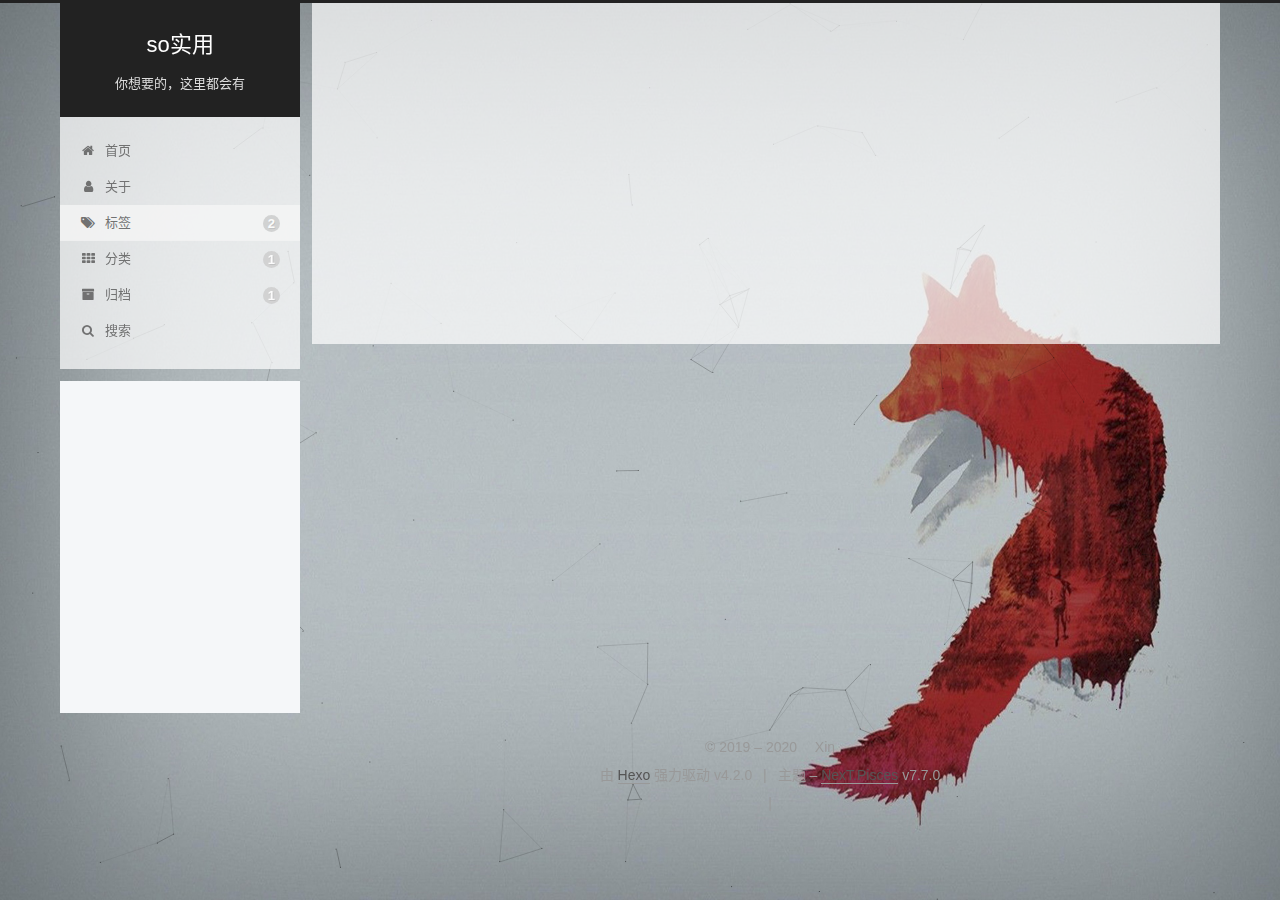
<file: tags/教程/index.html>
<!DOCTYPE html>
<html lang="zh-CN">
<head>
  <meta charset="UTF-8">
<meta name="viewport" content="width=device-width, initial-scale=1, maximum-scale=2">
<meta name="theme-color" content="#222">
<meta name="generator" content="Hexo 4.2.0">
  <link rel="apple-touch-icon" sizes="180x180" href="/images/apple-touch-icon-next.png">
  <link rel="icon" type="image/png" sizes="32x32" href="/images/5.png">
  <link rel="icon" type="image/png" sizes="16x16" href="/images/5.png">
  <link rel="mask-icon" href="/images/logo.svg" color="#222">

<link rel="stylesheet" href="/css/main.css">


<link rel="stylesheet" href="/lib/font-awesome/css/font-awesome.min.css">


<script id="hexo-configurations">
  var NexT = window.NexT || {};
  var CONFIG = {
    hostname: new URL('https://danielxin2004.github.io').hostname,
    root: '/',
    scheme: 'Pisces',
    version: '7.7.0',
    exturl: false,
    sidebar: {"position":"left","display":"post","padding":18,"offset":12,"onmobile":false},
    copycode: {"enable":false,"show_result":false,"style":null},
    back2top: {"enable":true,"sidebar":false,"scrollpercent":false},
    bookmark: {"enable":false,"color":"#222","save":"auto"},
    fancybox: false,
    mediumzoom: false,
    lazyload: false,
    pangu: false,
    comments: {"style":"tabs","active":null,"storage":true,"lazyload":false,"nav":null},
    algolia: {
      appID: '',
      apiKey: '',
      indexName: '',
      hits: {"per_page":10},
      labels: {"input_placeholder":"Search for Posts","hits_empty":"We didn't find any results for the search: ${query}","hits_stats":"${hits} results found in ${time} ms"}
    },
    localsearch: {"enable":true,"trigger":"auto","top_n_per_article":1,"unescape":false,"preload":false},
    path: 'search.xml',
    motion: {"enable":true,"async":false,"transition":{"post_block":"fadeIn","post_header":"slideDownIn","post_body":"slideDownIn","coll_header":"slideLeftIn","sidebar":"slideUpIn"}}
  };
</script>

  <meta property="og:type" content="website">
<meta property="og:title" content="so实用">
<meta property="og:url" content="https://danielxin2004.github.io/tags/%E6%95%99%E7%A8%8B/index.html">
<meta property="og:site_name" content="so实用">
<meta property="og:locale" content="zh_CN">
<meta property="article:author" content="Xin">
<meta name="twitter:card" content="summary">

<link rel="canonical" href="https://danielxin2004.github.io/tags/%E6%95%99%E7%A8%8B/">


<script id="page-configurations">
  // https://hexo.io/docs/variables.html
  CONFIG.page = {
    sidebar: "",
    isHome: false,
    isPost: false
  };
</script>

  <title>标签: 教程 | so实用</title>
  






  <noscript>
  <style>
  .use-motion .brand,
  .use-motion .menu-item,
  .sidebar-inner,
  .use-motion .post-block,
  .use-motion .pagination,
  .use-motion .comments,
  .use-motion .post-header,
  .use-motion .post-body,
  .use-motion .collection-header { opacity: initial; }

  .use-motion .site-title,
  .use-motion .site-subtitle {
    opacity: initial;
    top: initial;
  }

  .use-motion .logo-line-before i { left: initial; }
  .use-motion .logo-line-after i { right: initial; }
  </style>
</noscript>

<link rel="alternate" href="/atom.xml" title="so实用" type="application/atom+xml">
</head>

<body itemscope itemtype="http://schema.org/WebPage">
  <div class="container use-motion">
    <div class="headband"></div>

    <header class="header" itemscope itemtype="http://schema.org/WPHeader">
      <div class="header-inner"><div class="site-brand-container">
  <div class="site-meta">

    <div>
      <a href="/" class="brand" rel="start">
        <span class="logo-line-before"><i></i></span>
        <span class="site-title">so实用</span>
        <span class="logo-line-after"><i></i></span>
      </a>
    </div>
        <p class="site-subtitle">你想要的，这里都会有</p>
  </div>

  <div class="site-nav-toggle">
    <div class="toggle" aria-label="切换导航栏">
      <span class="toggle-line toggle-line-first"></span>
      <span class="toggle-line toggle-line-middle"></span>
      <span class="toggle-line toggle-line-last"></span>
    </div>
  </div>
</div>


<nav class="site-nav">
  
  <ul id="menu" class="menu">
        <li class="menu-item menu-item-home">

    <a href="/" rel="section"><i class="fa fa-fw fa-home"></i>首页</a>

  </li>
        <li class="menu-item menu-item-about">

    <a href="/about/" rel="section"><i class="fa fa-fw fa-user"></i>关于</a>

  </li>
        <li class="menu-item menu-item-tags">

    <a href="/tags/" rel="section"><i class="fa fa-fw fa-tags"></i>标签<span class="badge">2</span></a>

  </li>
        <li class="menu-item menu-item-categories">

    <a href="/categories/" rel="section"><i class="fa fa-fw fa-th"></i>分类<span class="badge">1</span></a>

  </li>
        <li class="menu-item menu-item-archives">

    <a href="/archives/" rel="section"><i class="fa fa-fw fa-archive"></i>归档<span class="badge">1</span></a>

  </li>
      <li class="menu-item menu-item-search">
        <a role="button" class="popup-trigger"><i class="fa fa-search fa-fw"></i>搜索
        </a>
      </li>
  </ul>

</nav>
  <div class="site-search">
    <div class="popup search-popup">
    <div class="search-header">
  <span class="search-icon">
    <i class="fa fa-search"></i>
  </span>
  <div class="search-input-container">
    <input autocomplete="off" autocorrect="off" autocapitalize="none"
           placeholder="搜索..." spellcheck="false"
           type="text" id="search-input">
  </div>
  <span class="popup-btn-close">
    <i class="fa fa-times-circle"></i>
  </span>
</div>
<div id="search-result"></div>

</div>
<div class="search-pop-overlay"></div>

  </div>
</div>
    </header>

    
  <div class="back-to-top">
    <i class="fa fa-arrow-up"></i>
    <span>0%</span>
  </div>


    <main class="main">
      <div class="main-inner">
        <div class="content-wrap">
          

          <div class="content">
            

  
  
  
  <div class="post-block">
    <div class="posts-collapse">
      <div class="collection-title">
        <h1 class="collection-header">教程
          <small>标签</small>
        </h1>
      </div>

      
    <div class="collection-year">
      <h1 class="collection-header">2020</h1>
    </div>

  <article itemscope itemtype="http://schema.org/Article">
    <header class="post-header">

      <div class="post-meta">
        <time itemprop="dateCreated"
              datetime="2020-02-01T11:23:00+08:00"
              content="2020-02-01">
          02-01
        </time>
      </div>

      <h2 class="post-title">
          <a class="post-title-link" href="/2020/02/01/%E4%B8%80%E5%8F%B0%E7%94%B5%E8%84%91%E4%B8%A4%E4%B8%AAhexo%E5%8D%9A%E5%AE%A2%E7%9A%84%E5%AE%9E%E7%8E%B0/" itemprop="url">
            <span itemprop="name">通过编辑不同的ssh key实现一台电脑两个hexo博客</span>
          </a>
      </h2>

    </header>
  </article>

    </div>
  </div>
  
  
  

  



          </div>
          

<script>
  window.addEventListener('tabs:register', () => {
    let activeClass = CONFIG.comments.activeClass;
    if (CONFIG.comments.storage) {
      activeClass = localStorage.getItem('comments_active') || activeClass;
    }
    if (activeClass) {
      let activeTab = document.querySelector(`a[href="#comment-${activeClass}"]`);
      if (activeTab) {
        activeTab.click();
      }
    }
  });
  if (CONFIG.comments.storage) {
    window.addEventListener('tabs:click', event => {
      if (!event.target.matches('.tabs-comment .tab-content .tab-pane')) return;
      let commentClass = event.target.classList[1];
      localStorage.setItem('comments_active', commentClass);
    });
  }
</script>

        </div>
          
  
  <div class="toggle sidebar-toggle">
    <span class="toggle-line toggle-line-first"></span>
    <span class="toggle-line toggle-line-middle"></span>
    <span class="toggle-line toggle-line-last"></span>
  </div>

  <aside class="sidebar">
    <div class="sidebar-inner">

      <ul class="sidebar-nav motion-element">
        <li class="sidebar-nav-toc">
          文章目录
        </li>
        <li class="sidebar-nav-overview">
          站点概览
        </li>
      </ul>

      <!--noindex-->
      <div class="post-toc-wrap sidebar-panel">
      </div>
      <!--/noindex-->

      <div class="site-overview-wrap sidebar-panel">
        <div class="site-author motion-element" itemprop="author" itemscope itemtype="http://schema.org/Person">
    <img class="site-author-image" itemprop="image" alt="Xin"
      src="/images/%E5%A4%B4%E5%83%8F.jpeg">
  <p class="site-author-name" itemprop="name">Xin</p>
  <div class="site-description" itemprop="description"></div>
</div>
<div class="site-state-wrap motion-element">
  <nav class="site-state">
      <div class="site-state-item site-state-posts">
          <a href="/archives/">
        
          <span class="site-state-item-count">1</span>
          <span class="site-state-item-name">日志</span>
        </a>
      </div>
      <div class="site-state-item site-state-categories">
            <a href="/categories/">
          
        <span class="site-state-item-count">1</span>
        <span class="site-state-item-name">分类</span></a>
      </div>
      <div class="site-state-item site-state-tags">
            <a href="/tags/">
          
        <span class="site-state-item-count">2</span>
        <span class="site-state-item-name">标签</span></a>
      </div>
  </nav>
</div>
  <div class="links-of-author motion-element">
      <span class="links-of-author-item">
        <a href="https://github.com/XZD2004" title="GitHub → https:&#x2F;&#x2F;github.com&#x2F;XZD2004" rel="noopener" target="_blank"><i class="fa fa-fw fa-github"></i>GitHub</a>
      </span>
  </div>
  <div class="cc-license motion-element" itemprop="license">
    <a href="https://creativecommons.org/licenses/by-nc-sa/4.0/zh-CN" class="cc-opacity" rel="noopener" target="_blank"><img src="/images/cc-by-nc-sa.svg" alt="Creative Commons"></a>
  </div>



      </div>

    </div>
  </aside>
  <div id="sidebar-dimmer"></div>


      </div>
    </main>

    <footer class="footer">
      <div class="footer-inner">
        

<div class="copyright">
  
  &copy; 2019 – 
  <span itemprop="copyrightYear">2020</span>
  <span class="with-love">
    <i class="fa fa-Xin"></i>
  </span>
  <span class="author" itemprop="copyrightHolder">Xin</span>
</div>
  <div class="powered-by">由 <a href="https://hexo.io/" class="theme-link" rel="noopener" target="_blank">Hexo</a> 强力驱动 v4.2.0
  </div>
  <span class="post-meta-divider">|</span>
  <div class="theme-info">主题 – <a href="https://pisces.theme-next.org/" class="theme-link" rel="noopener" target="_blank">NexT.Pisces</a> v7.7.0
  </div>
  <div class="addthis_inline_share_toolbox">
    <script src="//s7.addthis.com/js/300/addthis_widget.js#pubid=ra-5e34fd3c39177f7b" async="async"></script>
  </div>

        
<div class="busuanzi-count">
  <script async src="https://busuanzi.ibruce.info/busuanzi/2.3/busuanzi.pure.mini.js"></script>
    <span class="post-meta-item" id="busuanzi_container_site_uv" style="display: none;">
      <span class="post-meta-item-icon">
        <i class="fa fa-user"></i>
      </span>
      <span class="site-uv" title="总访客量">
        <span id="busuanzi_value_site_uv"></span>
      </span>
    </span>
    <span class="post-meta-divider">|</span>
    <span class="post-meta-item" id="busuanzi_container_site_pv" style="display: none;">
      <span class="post-meta-item-icon">
        <i class="fa fa-eye"></i>
      </span>
      <span class="site-pv" title="总访问量">
        <span id="busuanzi_value_site_pv"></span>
      </span>
    </span>
</div>








      </div>
    </footer>
  </div>

  
  
  <script color='0,0,0' opacity='0.5' zIndex='-1' count='150' src="/lib/canvas-nest/canvas-nest.min.js"></script>
  <script src="/lib/anime.min.js"></script>
  <script src="/lib/velocity/velocity.min.js"></script>
  <script src="/lib/velocity/velocity.ui.min.js"></script>

<script src="/js/utils.js"></script>

<script src="/js/motion.js"></script>


<script src="/js/schemes/pisces.js"></script>


<script src="/js/next-boot.js"></script>




  
  <script>
    (function(){
      var bp = document.createElement('script');
      var curProtocol = window.location.protocol.split(':')[0];
      bp.src = (curProtocol === 'https') ? 'https://zz.bdstatic.com/linksubmit/push.js' : 'http://push.zhanzhang.baidu.com/push.js';
      var s = document.getElementsByTagName("script")[0];
      s.parentNode.insertBefore(bp, s);
    })();
  </script>




  
<script src="/js/local-search.js"></script>













  

  

</body>
</html>
</file>
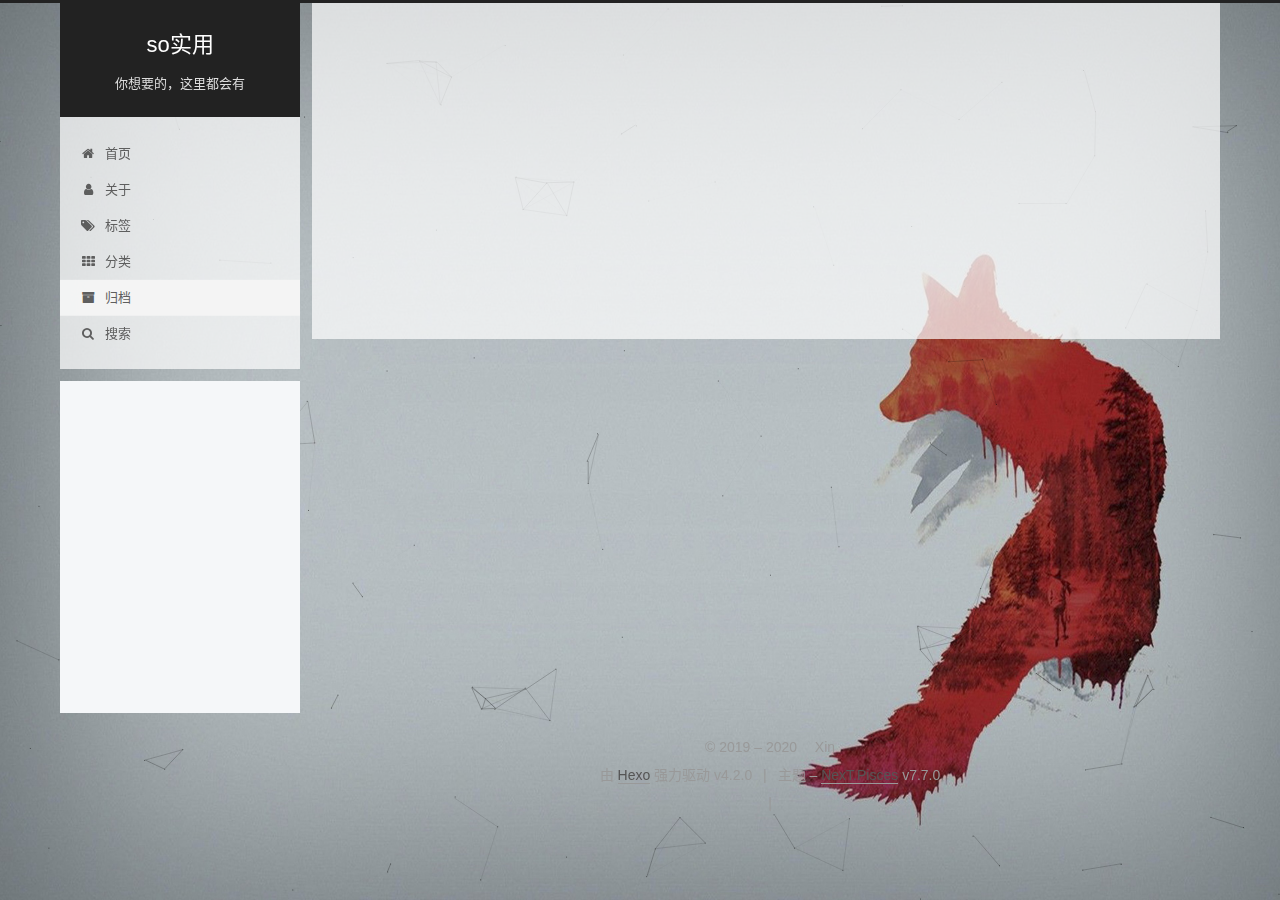
<file: archives/2020/01/index.html>
<!DOCTYPE html>
<html lang="zh-CN">
<head>
  <meta charset="UTF-8">
<meta name="viewport" content="width=device-width, initial-scale=1, maximum-scale=2">
<meta name="theme-color" content="#222">
<meta name="generator" content="Hexo 4.2.0">
  <link rel="apple-touch-icon" sizes="180x180" href="/images/apple-touch-icon-next.png">
  <link rel="icon" type="image/png" sizes="32x32" href="/images/5.png">
  <link rel="icon" type="image/png" sizes="16x16" href="/images/5.png">
  <link rel="mask-icon" href="/images/logo.svg" color="#222">

<link rel="stylesheet" href="/css/main.css">


<link rel="stylesheet" href="/lib/font-awesome/css/font-awesome.min.css">


<script id="hexo-configurations">
  var NexT = window.NexT || {};
  var CONFIG = {
    hostname: new URL('http://yoursite.com').hostname,
    root: '/',
    scheme: 'Pisces',
    version: '7.7.0',
    exturl: false,
    sidebar: {"position":"left","display":"post","padding":18,"offset":12,"onmobile":false},
    copycode: {"enable":false,"show_result":false,"style":null},
    back2top: {"enable":true,"sidebar":false,"scrollpercent":false},
    bookmark: {"enable":false,"color":"#222","save":"auto"},
    fancybox: false,
    mediumzoom: false,
    lazyload: false,
    pangu: false,
    comments: {"style":"tabs","active":null,"storage":true,"lazyload":false,"nav":null},
    algolia: {
      appID: '',
      apiKey: '',
      indexName: '',
      hits: {"per_page":10},
      labels: {"input_placeholder":"Search for Posts","hits_empty":"We didn't find any results for the search: ${query}","hits_stats":"${hits} results found in ${time} ms"}
    },
    localsearch: {"enable":true,"trigger":"auto","top_n_per_article":1,"unescape":false,"preload":false},
    path: 'search.xml',
    motion: {"enable":true,"async":false,"transition":{"post_block":"fadeIn","post_header":"slideDownIn","post_body":"slideDownIn","coll_header":"slideLeftIn","sidebar":"slideUpIn"}}
  };
</script>

  <meta property="og:type" content="website">
<meta property="og:title" content="so实用">
<meta property="og:url" content="http://yoursite.com/archives/2020/01/index.html">
<meta property="og:site_name" content="so实用">
<meta property="og:locale" content="zh_CN">
<meta property="article:author" content="Xin">
<meta name="twitter:card" content="summary">

<link rel="canonical" href="http://yoursite.com/archives/2020/01/">


<script id="page-configurations">
  // https://hexo.io/docs/variables.html
  CONFIG.page = {
    sidebar: "",
    isHome: false,
    isPost: false
  };
</script>

  <title>归档 | so实用</title>
  






  <noscript>
  <style>
  .use-motion .brand,
  .use-motion .menu-item,
  .sidebar-inner,
  .use-motion .post-block,
  .use-motion .pagination,
  .use-motion .comments,
  .use-motion .post-header,
  .use-motion .post-body,
  .use-motion .collection-header { opacity: initial; }

  .use-motion .site-title,
  .use-motion .site-subtitle {
    opacity: initial;
    top: initial;
  }

  .use-motion .logo-line-before i { left: initial; }
  .use-motion .logo-line-after i { right: initial; }
  </style>
</noscript>

<link rel="alternate" href="/atom.xml" title="so实用" type="application/atom+xml">
</head>

<body itemscope itemtype="http://schema.org/WebPage">
  <div class="container use-motion">
    <div class="headband"></div>

    <header class="header" itemscope itemtype="http://schema.org/WPHeader">
      <div class="header-inner"><div class="site-brand-container">
  <div class="site-meta">

    <div>
      <a href="/" class="brand" rel="start">
        <span class="logo-line-before"><i></i></span>
        <span class="site-title">so实用</span>
        <span class="logo-line-after"><i></i></span>
      </a>
    </div>
        <p class="site-subtitle">你想要的，这里都会有</p>
  </div>

  <div class="site-nav-toggle">
    <div class="toggle" aria-label="切换导航栏">
      <span class="toggle-line toggle-line-first"></span>
      <span class="toggle-line toggle-line-middle"></span>
      <span class="toggle-line toggle-line-last"></span>
    </div>
  </div>
</div>


<nav class="site-nav">
  
  <ul id="menu" class="menu">
        <li class="menu-item menu-item-home">

    <a href="/" rel="section"><i class="fa fa-fw fa-home"></i>首页</a>

  </li>
        <li class="menu-item menu-item-about">

    <a href="/about/" rel="section"><i class="fa fa-fw fa-user"></i>关于</a>

  </li>
        <li class="menu-item menu-item-tags">

    <a href="/tags/" rel="section"><i class="fa fa-fw fa-tags"></i>标签</a>

  </li>
        <li class="menu-item menu-item-categories">

    <a href="/categories/" rel="section"><i class="fa fa-fw fa-th"></i>分类</a>

  </li>
        <li class="menu-item menu-item-archives">

    <a href="/archives/" rel="section"><i class="fa fa-fw fa-archive"></i>归档</a>

  </li>
      <li class="menu-item menu-item-search">
        <a role="button" class="popup-trigger"><i class="fa fa-search fa-fw"></i>搜索
        </a>
      </li>
  </ul>

</nav>
  <div class="site-search">
    <div class="popup search-popup">
    <div class="search-header">
  <span class="search-icon">
    <i class="fa fa-search"></i>
  </span>
  <div class="search-input-container">
    <input autocomplete="off" autocorrect="off" autocapitalize="none"
           placeholder="搜索..." spellcheck="false"
           type="text" id="search-input">
  </div>
  <span class="popup-btn-close">
    <i class="fa fa-times-circle"></i>
  </span>
</div>
<div id="search-result"></div>

</div>
<div class="search-pop-overlay"></div>

  </div>
</div>
    </header>

    
  <div class="back-to-top">
    <i class="fa fa-arrow-up"></i>
    <span>0%</span>
  </div>


    <main class="main">
      <div class="main-inner">
        <div class="content-wrap">
          

          <div class="content">
            

  
  
  
  <div class="post-block">
    <div class="posts-collapse">
      <div class="collection-title">
        <span class="collection-header">嗯..! 目前共计 1 篇日志。 继续努力。</span>
      </div>

      
    <div class="collection-year">
      <h1 class="collection-header">2020</h1>
    </div>

  <article itemscope itemtype="http://schema.org/Article">
    <header class="post-header">

      <div class="post-meta">
        <time itemprop="dateCreated"
              datetime="2020-01-31T15:59:24+08:00"
              content="2020-01-31">
          01-31
        </time>
      </div>

      <h2 class="post-title">
          <a class="post-title-link" href="/2020/01/31/hello-world/" itemprop="url">
            <span itemprop="name">Hello World</span>
          </a>
      </h2>

    </header>
  </article>


    </div>
  </div>
  
  
  

  



          </div>
          

<script>
  window.addEventListener('tabs:register', () => {
    let activeClass = CONFIG.comments.activeClass;
    if (CONFIG.comments.storage) {
      activeClass = localStorage.getItem('comments_active') || activeClass;
    }
    if (activeClass) {
      let activeTab = document.querySelector(`a[href="#comment-${activeClass}"]`);
      if (activeTab) {
        activeTab.click();
      }
    }
  });
  if (CONFIG.comments.storage) {
    window.addEventListener('tabs:click', event => {
      if (!event.target.matches('.tabs-comment .tab-content .tab-pane')) return;
      let commentClass = event.target.classList[1];
      localStorage.setItem('comments_active', commentClass);
    });
  }
</script>

        </div>
          
  
  <div class="toggle sidebar-toggle">
    <span class="toggle-line toggle-line-first"></span>
    <span class="toggle-line toggle-line-middle"></span>
    <span class="toggle-line toggle-line-last"></span>
  </div>

  <aside class="sidebar">
    <div class="sidebar-inner">

      <ul class="sidebar-nav motion-element">
        <li class="sidebar-nav-toc">
          文章目录
        </li>
        <li class="sidebar-nav-overview">
          站点概览
        </li>
      </ul>

      <!--noindex-->
      <div class="post-toc-wrap sidebar-panel">
      </div>
      <!--/noindex-->

      <div class="site-overview-wrap sidebar-panel">
        <div class="site-author motion-element" itemprop="author" itemscope itemtype="http://schema.org/Person">
    <img class="site-author-image" itemprop="image" alt="Xin"
      src="/images/%E5%A4%B4%E5%83%8F.jpeg">
  <p class="site-author-name" itemprop="name">Xin</p>
  <div class="site-description" itemprop="description"></div>
</div>
<div class="site-state-wrap motion-element">
  <nav class="site-state">
      <div class="site-state-item site-state-posts">
          <a href="/archives/">
        
          <span class="site-state-item-count">1</span>
          <span class="site-state-item-name">日志</span>
        </a>
      </div>
  </nav>
</div>
  <div class="links-of-author motion-element">
      <span class="links-of-author-item">
        <a href="https://github.com/XZD2004" title="GitHub → https:&#x2F;&#x2F;github.com&#x2F;XZD2004" rel="noopener" target="_blank"><i class="fa fa-fw fa-github"></i>GitHub</a>
      </span>
  </div>
  <div class="cc-license motion-element" itemprop="license">
    <a href="https://creativecommons.org/licenses/by-nc-sa/4.0/zh-CN" class="cc-opacity" rel="noopener" target="_blank"><img src="/images/cc-by-nc-sa.svg" alt="Creative Commons"></a>
  </div>



      </div>

    </div>
  </aside>
  <div id="sidebar-dimmer"></div>


      </div>
    </main>

    <footer class="footer">
      <div class="footer-inner">
        

<div class="copyright">
  
  &copy; 2019 – 
  <span itemprop="copyrightYear">2020</span>
  <span class="with-love">
    <i class="fa fa-Xin"></i>
  </span>
  <span class="author" itemprop="copyrightHolder">Xin</span>
</div>
  <div class="powered-by">由 <a href="https://hexo.io/" class="theme-link" rel="noopener" target="_blank">Hexo</a> 强力驱动 v4.2.0
  </div>
  <span class="post-meta-divider">|</span>
  <div class="theme-info">主题 – <a href="https://pisces.theme-next.org/" class="theme-link" rel="noopener" target="_blank">NexT.Pisces</a> v7.7.0
  </div>

        
<div class="busuanzi-count">
  <script async src="https://busuanzi.ibruce.info/busuanzi/2.3/busuanzi.pure.mini.js"></script>
    <span class="post-meta-item" id="busuanzi_container_site_uv" style="display: none;">
      <span class="post-meta-item-icon">
        <i class="fa fa-user"></i>
      </span>
      <span class="site-uv" title="总访客量">
        <span id="busuanzi_value_site_uv"></span>
      </span>
    </span>
    <span class="post-meta-divider">|</span>
    <span class="post-meta-item" id="busuanzi_container_site_pv" style="display: none;">
      <span class="post-meta-item-icon">
        <i class="fa fa-eye"></i>
      </span>
      <span class="site-pv" title="总访问量">
        <span id="busuanzi_value_site_pv"></span>
      </span>
    </span>
</div>








      </div>
    </footer>
  </div>

  
  
  <script color='0,0,0' opacity='0.5' zIndex='-1' count='150' src="/lib/canvas-nest/canvas-nest.min.js"></script>
  <script src="/lib/anime.min.js"></script>
  <script src="/lib/velocity/velocity.min.js"></script>
  <script src="/lib/velocity/velocity.ui.min.js"></script>

<script src="/js/utils.js"></script>

<script src="/js/motion.js"></script>


<script src="/js/schemes/pisces.js"></script>


<script src="/js/next-boot.js"></script>




  
  <script>
    (function(){
      var bp = document.createElement('script');
      var curProtocol = window.location.protocol.split(':')[0];
      bp.src = (curProtocol === 'https') ? 'https://zz.bdstatic.com/linksubmit/push.js' : 'http://push.zhanzhang.baidu.com/push.js';
      var s = document.getElementsByTagName("script")[0];
      s.parentNode.insertBefore(bp, s);
    })();
  </script>




  
<script src="/js/local-search.js"></script>













  

  

</body>
</html>
</file>
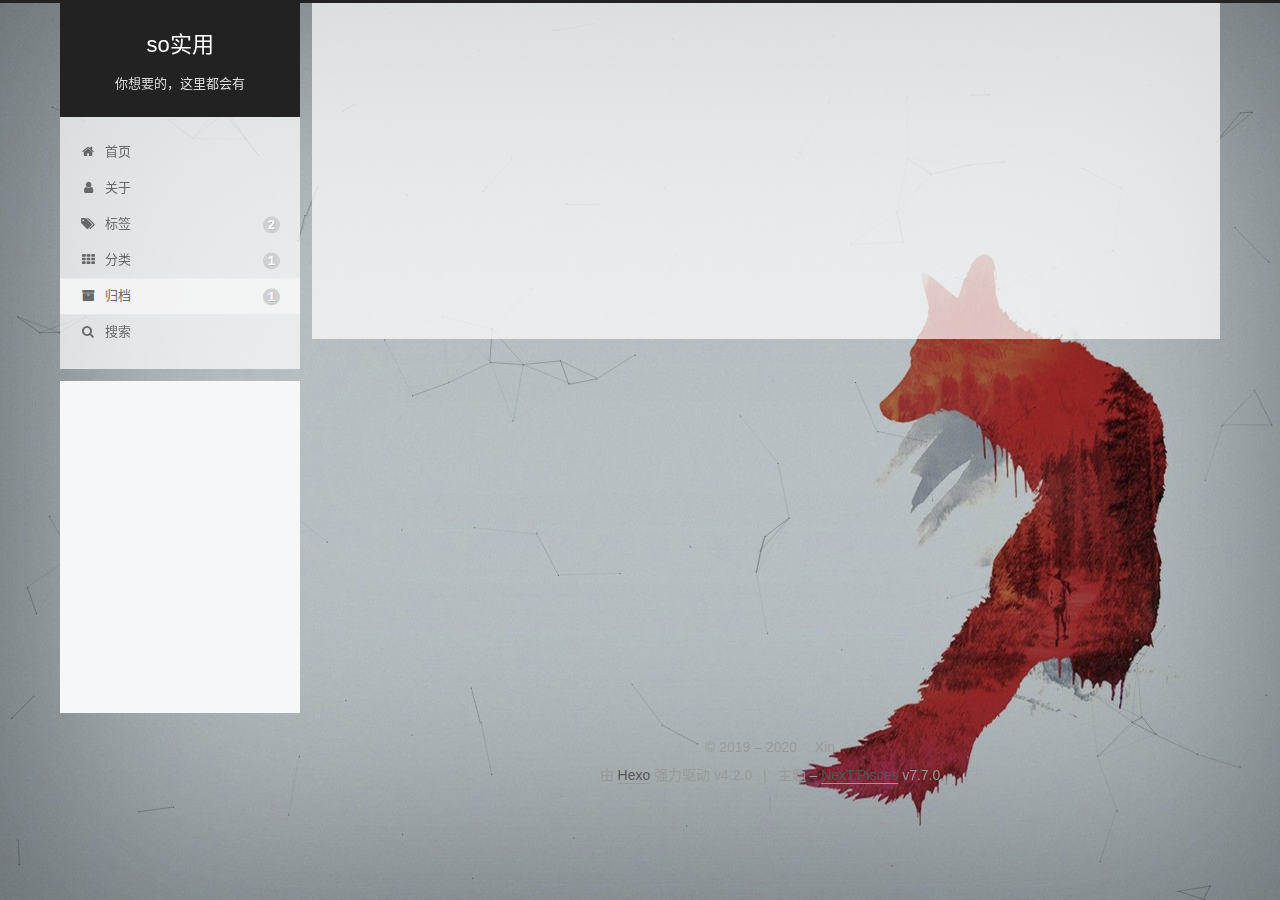
<file: archives/2020/02/index.html>
<!DOCTYPE html>
<html lang="zh-CN">
<head>
  <meta charset="UTF-8">
<meta name="viewport" content="width=device-width, initial-scale=1, maximum-scale=2">
<meta name="theme-color" content="#222">
<meta name="generator" content="Hexo 4.2.0">
  <link rel="apple-touch-icon" sizes="180x180" href="/images/apple-touch-icon-next.png">
  <link rel="icon" type="image/png" sizes="32x32" href="/images/5.png">
  <link rel="icon" type="image/png" sizes="16x16" href="/images/5.png">
  <link rel="mask-icon" href="/images/logo.svg" color="#222">

<link rel="stylesheet" href="/css/main.css">


<link rel="stylesheet" href="/lib/font-awesome/css/font-awesome.min.css">


<script id="hexo-configurations">
  var NexT = window.NexT || {};
  var CONFIG = {
    hostname: new URL('https://danielxin2004.github.io').hostname,
    root: '/',
    scheme: 'Pisces',
    version: '7.7.0',
    exturl: false,
    sidebar: {"position":"left","display":"post","padding":18,"offset":12,"onmobile":false},
    copycode: {"enable":false,"show_result":false,"style":null},
    back2top: {"enable":true,"sidebar":false,"scrollpercent":false},
    bookmark: {"enable":false,"color":"#222","save":"auto"},
    fancybox: false,
    mediumzoom: false,
    lazyload: false,
    pangu: false,
    comments: {"style":"tabs","active":null,"storage":true,"lazyload":false,"nav":null},
    algolia: {
      appID: '',
      apiKey: '',
      indexName: '',
      hits: {"per_page":10},
      labels: {"input_placeholder":"Search for Posts","hits_empty":"We didn't find any results for the search: ${query}","hits_stats":"${hits} results found in ${time} ms"}
    },
    localsearch: {"enable":true,"trigger":"auto","top_n_per_article":1,"unescape":false,"preload":false},
    path: 'search.xml',
    motion: {"enable":true,"async":false,"transition":{"post_block":"fadeIn","post_header":"slideDownIn","post_body":"slideDownIn","coll_header":"slideLeftIn","sidebar":"slideUpIn"}}
  };
</script>

  <meta property="og:type" content="website">
<meta property="og:title" content="so实用">
<meta property="og:url" content="https://danielxin2004.github.io/archives/2020/02/index.html">
<meta property="og:site_name" content="so实用">
<meta property="og:locale" content="zh_CN">
<meta property="article:author" content="Xin">
<meta name="twitter:card" content="summary">

<link rel="canonical" href="https://danielxin2004.github.io/archives/2020/02/">


<script id="page-configurations">
  // https://hexo.io/docs/variables.html
  CONFIG.page = {
    sidebar: "",
    isHome: false,
    isPost: false
  };
</script>

  <title>归档 | so实用</title>
  






  <noscript>
  <style>
  .use-motion .brand,
  .use-motion .menu-item,
  .sidebar-inner,
  .use-motion .post-block,
  .use-motion .pagination,
  .use-motion .comments,
  .use-motion .post-header,
  .use-motion .post-body,
  .use-motion .collection-header { opacity: initial; }

  .use-motion .site-title,
  .use-motion .site-subtitle {
    opacity: initial;
    top: initial;
  }

  .use-motion .logo-line-before i { left: initial; }
  .use-motion .logo-line-after i { right: initial; }
  </style>
</noscript>

<link rel="alternate" href="/atom.xml" title="so实用" type="application/atom+xml">
</head>

<body itemscope itemtype="http://schema.org/WebPage">
  <div class="container use-motion">
    <div class="headband"></div>

    <header class="header" itemscope itemtype="http://schema.org/WPHeader">
      <div class="header-inner"><div class="site-brand-container">
  <div class="site-meta">

    <div>
      <a href="/" class="brand" rel="start">
        <span class="logo-line-before"><i></i></span>
        <span class="site-title">so实用</span>
        <span class="logo-line-after"><i></i></span>
      </a>
    </div>
        <p class="site-subtitle">你想要的，这里都会有</p>
  </div>

  <div class="site-nav-toggle">
    <div class="toggle" aria-label="切换导航栏">
      <span class="toggle-line toggle-line-first"></span>
      <span class="toggle-line toggle-line-middle"></span>
      <span class="toggle-line toggle-line-last"></span>
    </div>
  </div>
</div>


<nav class="site-nav">
  
  <ul id="menu" class="menu">
        <li class="menu-item menu-item-home">

    <a href="/" rel="section"><i class="fa fa-fw fa-home"></i>首页</a>

  </li>
        <li class="menu-item menu-item-about">

    <a href="/about/" rel="section"><i class="fa fa-fw fa-user"></i>关于</a>

  </li>
        <li class="menu-item menu-item-tags">

    <a href="/tags/" rel="section"><i class="fa fa-fw fa-tags"></i>标签<span class="badge">2</span></a>

  </li>
        <li class="menu-item menu-item-categories">

    <a href="/categories/" rel="section"><i class="fa fa-fw fa-th"></i>分类<span class="badge">1</span></a>

  </li>
        <li class="menu-item menu-item-archives">

    <a href="/archives/" rel="section"><i class="fa fa-fw fa-archive"></i>归档<span class="badge">1</span></a>

  </li>
      <li class="menu-item menu-item-search">
        <a role="button" class="popup-trigger"><i class="fa fa-search fa-fw"></i>搜索
        </a>
      </li>
  </ul>

</nav>
  <div class="site-search">
    <div class="popup search-popup">
    <div class="search-header">
  <span class="search-icon">
    <i class="fa fa-search"></i>
  </span>
  <div class="search-input-container">
    <input autocomplete="off" autocorrect="off" autocapitalize="none"
           placeholder="搜索..." spellcheck="false"
           type="text" id="search-input">
  </div>
  <span class="popup-btn-close">
    <i class="fa fa-times-circle"></i>
  </span>
</div>
<div id="search-result"></div>

</div>
<div class="search-pop-overlay"></div>

  </div>
</div>
    </header>

    
  <div class="back-to-top">
    <i class="fa fa-arrow-up"></i>
    <span>0%</span>
  </div>


    <main class="main">
      <div class="main-inner">
        <div class="content-wrap">
          

          <div class="content">
            

  
  
  
  <div class="post-block">
    <div class="posts-collapse">
      <div class="collection-title">
        <span class="collection-header">嗯..! 目前共计 1 篇日志。 继续努力。</span>
      </div>

      
    <div class="collection-year">
      <h1 class="collection-header">2020</h1>
    </div>

  <article itemscope itemtype="http://schema.org/Article">
    <header class="post-header">

      <div class="post-meta">
        <time itemprop="dateCreated"
              datetime="2020-02-01T11:23:00+08:00"
              content="2020-02-01">
          02-01
        </time>
      </div>

      <h2 class="post-title">
          <a class="post-title-link" href="/2020/02/01/%E4%B8%80%E5%8F%B0%E7%94%B5%E8%84%91%E4%B8%A4%E4%B8%AAhexo%E5%8D%9A%E5%AE%A2%E7%9A%84%E5%AE%9E%E7%8E%B0/" itemprop="url">
            <span itemprop="name">通过编辑不同的ssh key实现一台电脑两个hexo博客</span>
          </a>
      </h2>

    </header>
  </article>


    </div>
  </div>
  
  
  

  



          </div>
          

<script>
  window.addEventListener('tabs:register', () => {
    let activeClass = CONFIG.comments.activeClass;
    if (CONFIG.comments.storage) {
      activeClass = localStorage.getItem('comments_active') || activeClass;
    }
    if (activeClass) {
      let activeTab = document.querySelector(`a[href="#comment-${activeClass}"]`);
      if (activeTab) {
        activeTab.click();
      }
    }
  });
  if (CONFIG.comments.storage) {
    window.addEventListener('tabs:click', event => {
      if (!event.target.matches('.tabs-comment .tab-content .tab-pane')) return;
      let commentClass = event.target.classList[1];
      localStorage.setItem('comments_active', commentClass);
    });
  }
</script>

        </div>
          
  
  <div class="toggle sidebar-toggle">
    <span class="toggle-line toggle-line-first"></span>
    <span class="toggle-line toggle-line-middle"></span>
    <span class="toggle-line toggle-line-last"></span>
  </div>

  <aside class="sidebar">
    <div class="sidebar-inner">

      <ul class="sidebar-nav motion-element">
        <li class="sidebar-nav-toc">
          文章目录
        </li>
        <li class="sidebar-nav-overview">
          站点概览
        </li>
      </ul>

      <!--noindex-->
      <div class="post-toc-wrap sidebar-panel">
      </div>
      <!--/noindex-->

      <div class="site-overview-wrap sidebar-panel">
        <div class="site-author motion-element" itemprop="author" itemscope itemtype="http://schema.org/Person">
    <img class="site-author-image" itemprop="image" alt="Xin"
      src="/images/%E5%A4%B4%E5%83%8F.jpeg">
  <p class="site-author-name" itemprop="name">Xin</p>
  <div class="site-description" itemprop="description"></div>
</div>
<div class="site-state-wrap motion-element">
  <nav class="site-state">
      <div class="site-state-item site-state-posts">
          <a href="/archives/">
        
          <span class="site-state-item-count">1</span>
          <span class="site-state-item-name">日志</span>
        </a>
      </div>
      <div class="site-state-item site-state-categories">
            <a href="/categories/">
          
        <span class="site-state-item-count">1</span>
        <span class="site-state-item-name">分类</span></a>
      </div>
      <div class="site-state-item site-state-tags">
            <a href="/tags/">
          
        <span class="site-state-item-count">2</span>
        <span class="site-state-item-name">标签</span></a>
      </div>
  </nav>
</div>
  <div class="links-of-author motion-element">
      <span class="links-of-author-item">
        <a href="https://github.com/XZD2004" title="GitHub → https:&#x2F;&#x2F;github.com&#x2F;XZD2004" rel="noopener" target="_blank"><i class="fa fa-fw fa-github"></i>GitHub</a>
      </span>
  </div>
  <div class="cc-license motion-element" itemprop="license">
    <a href="https://creativecommons.org/licenses/by-nc-sa/4.0/zh-CN" class="cc-opacity" rel="noopener" target="_blank"><img src="/images/cc-by-nc-sa.svg" alt="Creative Commons"></a>
  </div>



      </div>

    </div>
  </aside>
  <div id="sidebar-dimmer"></div>


      </div>
    </main>

    <footer class="footer">
      <div class="footer-inner">
        

<div class="copyright">
  
  &copy; 2019 – 
  <span itemprop="copyrightYear">2020</span>
  <span class="with-love">
    <i class="fa fa-Xin"></i>
  </span>
  <span class="author" itemprop="copyrightHolder">Xin</span>
</div>
  <div class="powered-by">由 <a href="https://hexo.io/" class="theme-link" rel="noopener" target="_blank">Hexo</a> 强力驱动 v4.2.0
  </div>
  <span class="post-meta-divider">|</span>
  <div class="theme-info">主题 – <a href="https://pisces.theme-next.org/" class="theme-link" rel="noopener" target="_blank">NexT.Pisces</a> v7.7.0
  </div>
  <div class="addthis_inline_share_toolbox">
    <script src="//s7.addthis.com/js/300/addthis_widget.js#pubid=ra-5e34fd3c39177f7b" async="async"></script>
  </div>

        
<div class="busuanzi-count">
  <script async src="https://busuanzi.ibruce.info/busuanzi/2.3/busuanzi.pure.mini.js"></script>
    <span class="post-meta-item" id="busuanzi_container_site_uv" style="display: none;">
      <span class="post-meta-item-icon">
        <i class="fa fa-user"></i>
      </span>
      <span class="site-uv" title="总访客量">
        <span id="busuanzi_value_site_uv"></span>
      </span>
    </span>
    <span class="post-meta-divider">|</span>
    <span class="post-meta-item" id="busuanzi_container_site_pv" style="display: none;">
      <span class="post-meta-item-icon">
        <i class="fa fa-eye"></i>
      </span>
      <span class="site-pv" title="总访问量">
        <span id="busuanzi_value_site_pv"></span>
      </span>
    </span>
</div>








      </div>
    </footer>
  </div>

  
  
  <script color='0,0,0' opacity='0.5' zIndex='-1' count='150' src="/lib/canvas-nest/canvas-nest.min.js"></script>
  <script src="/lib/anime.min.js"></script>
  <script src="/lib/velocity/velocity.min.js"></script>
  <script src="/lib/velocity/velocity.ui.min.js"></script>

<script src="/js/utils.js"></script>

<script src="/js/motion.js"></script>


<script src="/js/schemes/pisces.js"></script>


<script src="/js/next-boot.js"></script>




  
  <script>
    (function(){
      var bp = document.createElement('script');
      var curProtocol = window.location.protocol.split(':')[0];
      bp.src = (curProtocol === 'https') ? 'https://zz.bdstatic.com/linksubmit/push.js' : 'http://push.zhanzhang.baidu.com/push.js';
      var s = document.getElementsByTagName("script")[0];
      s.parentNode.insertBefore(bp, s);
    })();
  </script>




  
<script src="/js/local-search.js"></script>













  

  

</body>
</html>
</file>
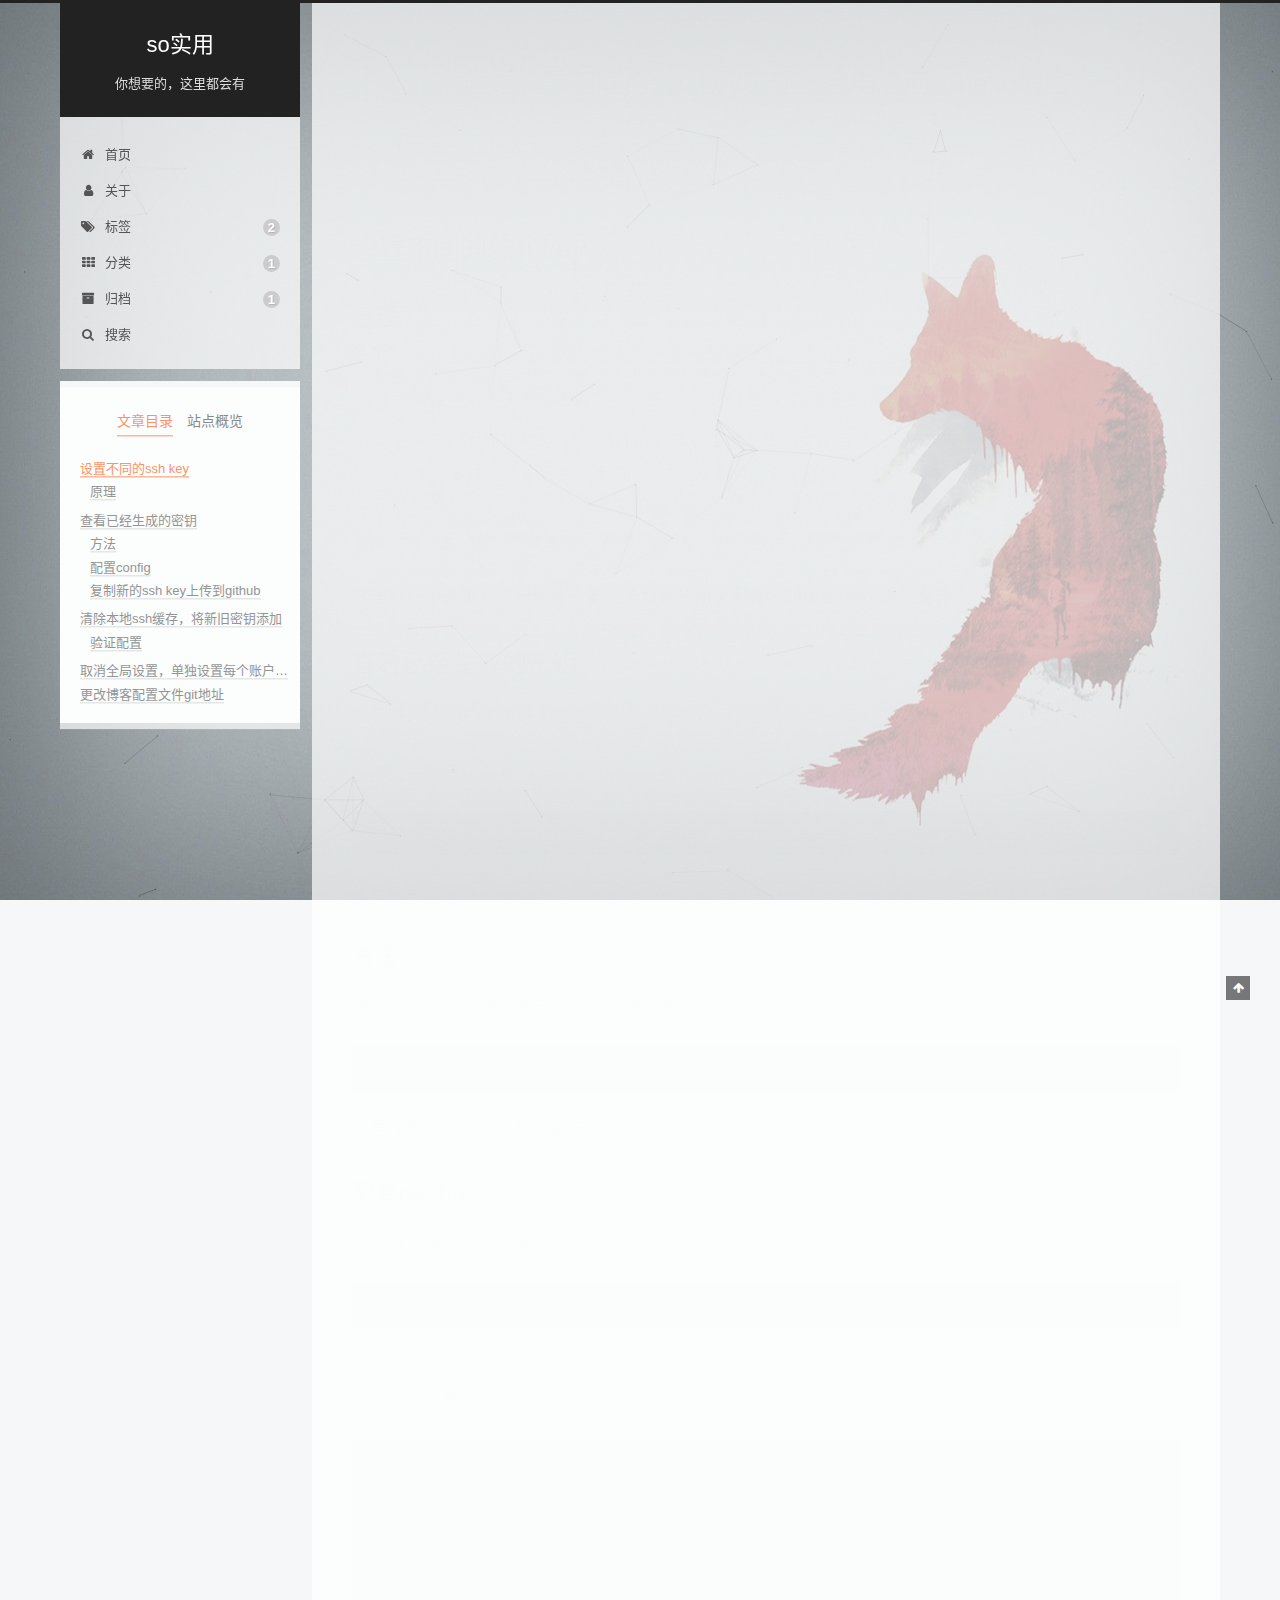
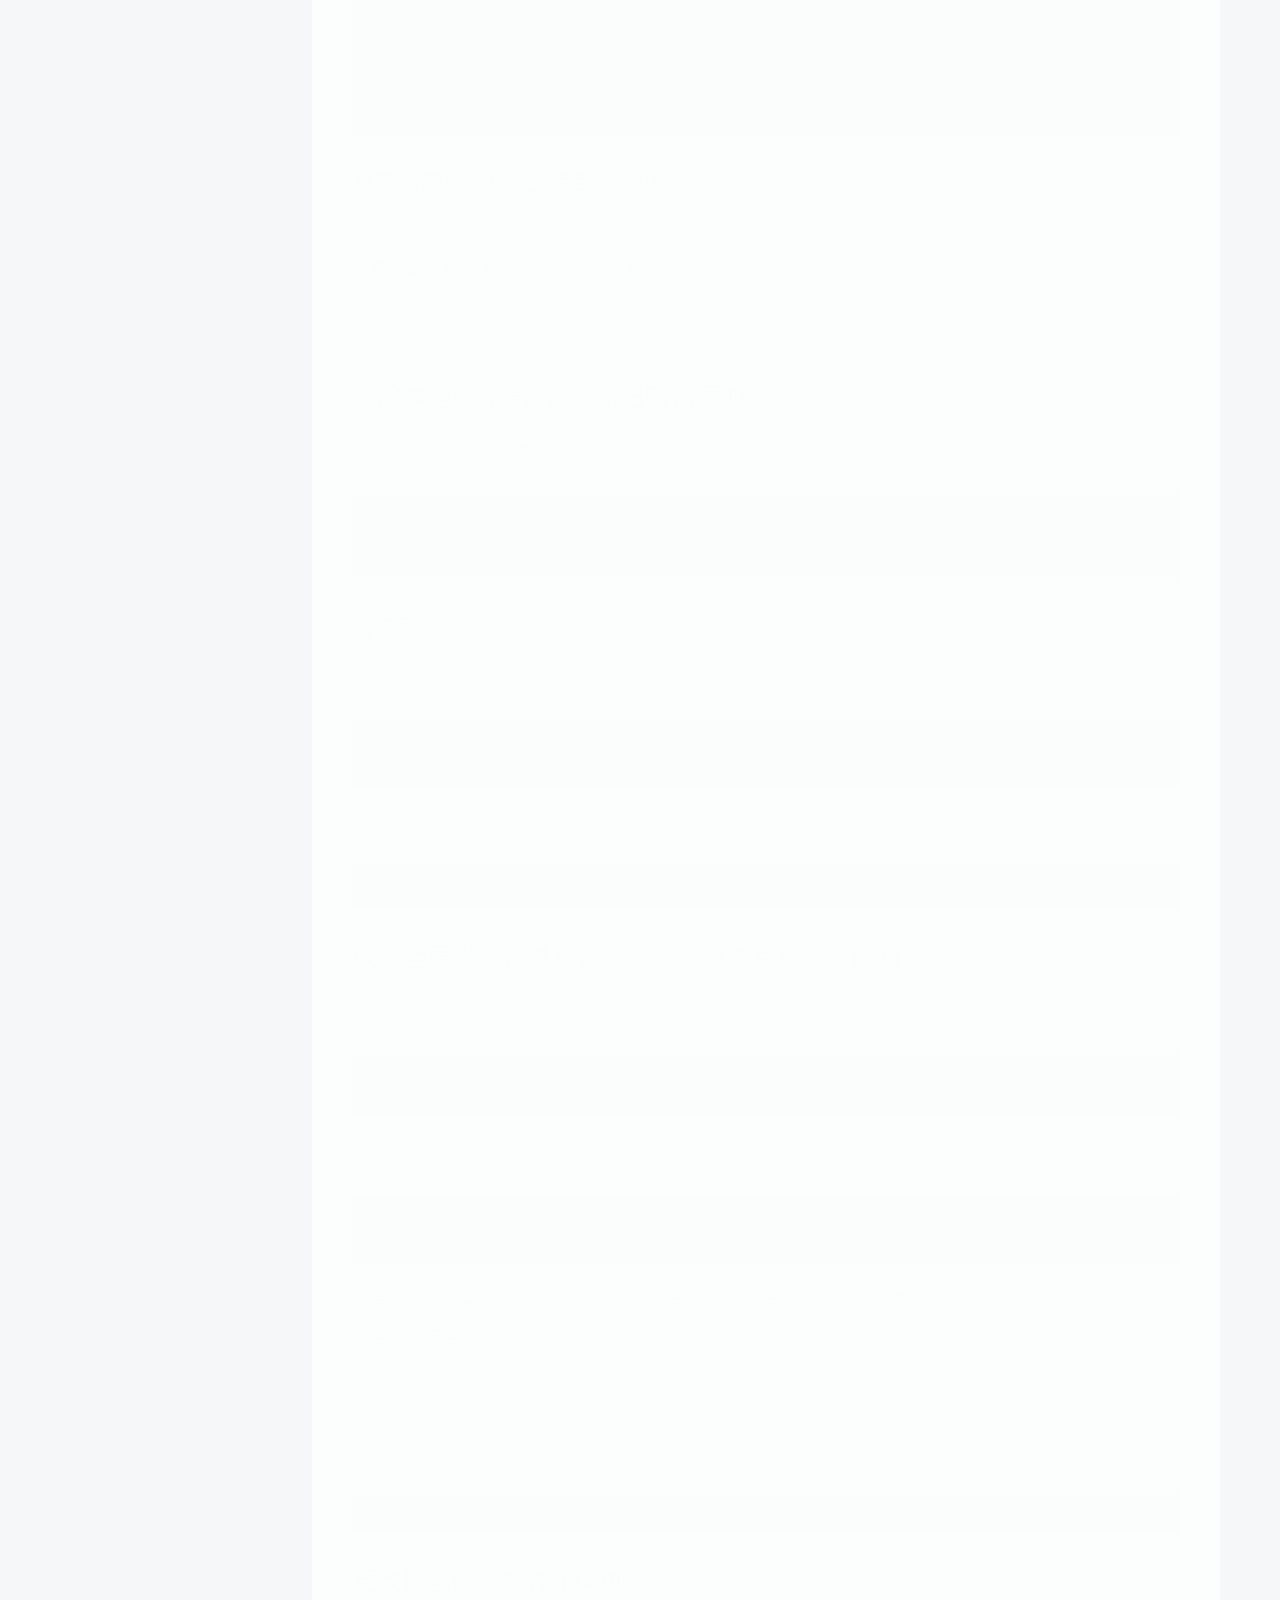
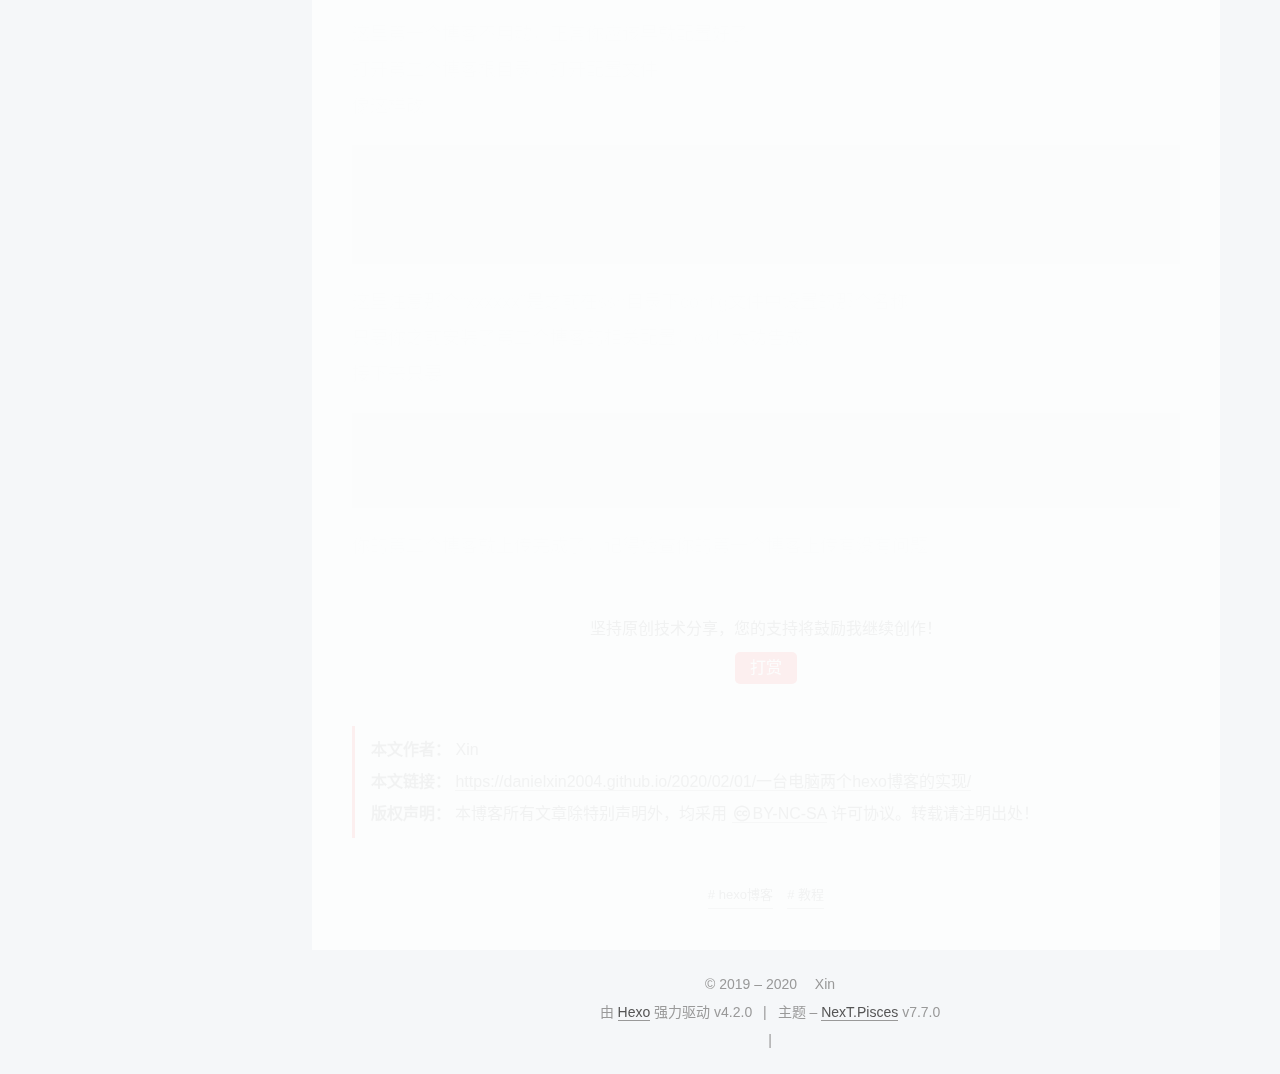
<file: 2020/02/01/一台电脑两个hexo博客的实现/index.html>
<!DOCTYPE html>
<html lang="zh-CN">
<head>
  <meta charset="UTF-8">
<meta name="viewport" content="width=device-width, initial-scale=1, maximum-scale=2">
<meta name="theme-color" content="#222">
<meta name="generator" content="Hexo 4.2.0">
  <link rel="apple-touch-icon" sizes="180x180" href="/images/apple-touch-icon-next.png">
  <link rel="icon" type="image/png" sizes="32x32" href="/images/5.png">
  <link rel="icon" type="image/png" sizes="16x16" href="/images/5.png">
  <link rel="mask-icon" href="/images/logo.svg" color="#222">

<link rel="stylesheet" href="/css/main.css">


<link rel="stylesheet" href="/lib/font-awesome/css/font-awesome.min.css">


<script id="hexo-configurations">
  var NexT = window.NexT || {};
  var CONFIG = {
    hostname: new URL('https://danielxin2004.github.io').hostname,
    root: '/',
    scheme: 'Pisces',
    version: '7.7.0',
    exturl: false,
    sidebar: {"position":"left","display":"post","padding":18,"offset":12,"onmobile":false},
    copycode: {"enable":false,"show_result":false,"style":null},
    back2top: {"enable":true,"sidebar":false,"scrollpercent":false},
    bookmark: {"enable":false,"color":"#222","save":"auto"},
    fancybox: false,
    mediumzoom: false,
    lazyload: false,
    pangu: false,
    comments: {"style":"tabs","active":null,"storage":true,"lazyload":false,"nav":null},
    algolia: {
      appID: '',
      apiKey: '',
      indexName: '',
      hits: {"per_page":10},
      labels: {"input_placeholder":"Search for Posts","hits_empty":"We didn't find any results for the search: ${query}","hits_stats":"${hits} results found in ${time} ms"}
    },
    localsearch: {"enable":true,"trigger":"auto","top_n_per_article":1,"unescape":false,"preload":false},
    path: 'search.xml',
    motion: {"enable":true,"async":false,"transition":{"post_block":"fadeIn","post_header":"slideDownIn","post_body":"slideDownIn","coll_header":"slideLeftIn","sidebar":"slideUpIn"}}
  };
</script>

  <meta name="description" content="有些时候一台电脑上需要同时完成两个hexo博客项目的上载，这时就需要利用不同的ssh key来完成分类">
<meta property="og:type" content="article">
<meta property="og:title" content="通过编辑不同的ssh key实现一台电脑两个hexo博客">
<meta property="og:url" content="https://danielxin2004.github.io/2020/02/01/%E4%B8%80%E5%8F%B0%E7%94%B5%E8%84%91%E4%B8%A4%E4%B8%AAhexo%E5%8D%9A%E5%AE%A2%E7%9A%84%E5%AE%9E%E7%8E%B0/index.html">
<meta property="og:site_name" content="so实用">
<meta property="og:description" content="有些时候一台电脑上需要同时完成两个hexo博客项目的上载，这时就需要利用不同的ssh key来完成分类">
<meta property="og:locale" content="zh_CN">
<meta property="article:published_time" content="2020-02-01T03:23:00.000Z">
<meta property="article:modified_time" content="2020-02-01T06:02:02.180Z">
<meta property="article:author" content="Xin">
<meta property="article:tag" content="hexo博客">
<meta property="article:tag" content="教程">
<meta name="twitter:card" content="summary">

<link rel="canonical" href="https://danielxin2004.github.io/2020/02/01/%E4%B8%80%E5%8F%B0%E7%94%B5%E8%84%91%E4%B8%A4%E4%B8%AAhexo%E5%8D%9A%E5%AE%A2%E7%9A%84%E5%AE%9E%E7%8E%B0/">


<script id="page-configurations">
  // https://hexo.io/docs/variables.html
  CONFIG.page = {
    sidebar: "",
    isHome: false,
    isPost: true
  };
</script>

  <title>通过编辑不同的ssh key实现一台电脑两个hexo博客 | so实用</title>
  






  <noscript>
  <style>
  .use-motion .brand,
  .use-motion .menu-item,
  .sidebar-inner,
  .use-motion .post-block,
  .use-motion .pagination,
  .use-motion .comments,
  .use-motion .post-header,
  .use-motion .post-body,
  .use-motion .collection-header { opacity: initial; }

  .use-motion .site-title,
  .use-motion .site-subtitle {
    opacity: initial;
    top: initial;
  }

  .use-motion .logo-line-before i { left: initial; }
  .use-motion .logo-line-after i { right: initial; }
  </style>
</noscript>

<link rel="alternate" href="/atom.xml" title="so实用" type="application/atom+xml">
</head>

<body itemscope itemtype="http://schema.org/WebPage">
  <div class="container use-motion">
    <div class="headband"></div>

    <header class="header" itemscope itemtype="http://schema.org/WPHeader">
      <div class="header-inner"><div class="site-brand-container">
  <div class="site-meta">

    <div>
      <a href="/" class="brand" rel="start">
        <span class="logo-line-before"><i></i></span>
        <span class="site-title">so实用</span>
        <span class="logo-line-after"><i></i></span>
      </a>
    </div>
        <p class="site-subtitle">你想要的，这里都会有</p>
  </div>

  <div class="site-nav-toggle">
    <div class="toggle" aria-label="切换导航栏">
      <span class="toggle-line toggle-line-first"></span>
      <span class="toggle-line toggle-line-middle"></span>
      <span class="toggle-line toggle-line-last"></span>
    </div>
  </div>
</div>


<nav class="site-nav">
  
  <ul id="menu" class="menu">
        <li class="menu-item menu-item-home">

    <a href="/" rel="section"><i class="fa fa-fw fa-home"></i>首页</a>

  </li>
        <li class="menu-item menu-item-about">

    <a href="/about/" rel="section"><i class="fa fa-fw fa-user"></i>关于</a>

  </li>
        <li class="menu-item menu-item-tags">

    <a href="/tags/" rel="section"><i class="fa fa-fw fa-tags"></i>标签<span class="badge">2</span></a>

  </li>
        <li class="menu-item menu-item-categories">

    <a href="/categories/" rel="section"><i class="fa fa-fw fa-th"></i>分类<span class="badge">1</span></a>

  </li>
        <li class="menu-item menu-item-archives">

    <a href="/archives/" rel="section"><i class="fa fa-fw fa-archive"></i>归档<span class="badge">1</span></a>

  </li>
      <li class="menu-item menu-item-search">
        <a role="button" class="popup-trigger"><i class="fa fa-search fa-fw"></i>搜索
        </a>
      </li>
  </ul>

</nav>
  <div class="site-search">
    <div class="popup search-popup">
    <div class="search-header">
  <span class="search-icon">
    <i class="fa fa-search"></i>
  </span>
  <div class="search-input-container">
    <input autocomplete="off" autocorrect="off" autocapitalize="none"
           placeholder="搜索..." spellcheck="false"
           type="text" id="search-input">
  </div>
  <span class="popup-btn-close">
    <i class="fa fa-times-circle"></i>
  </span>
</div>
<div id="search-result"></div>

</div>
<div class="search-pop-overlay"></div>

  </div>
</div>
    </header>

    
  <div class="back-to-top">
    <i class="fa fa-arrow-up"></i>
    <span>0%</span>
  </div>


    <main class="main">
      <div class="main-inner">
        <div class="content-wrap">
          

          <div class="content">
            

  <div class="posts-expand">
      
  
  
  <article itemscope itemtype="http://schema.org/Article" class="post-block " lang="zh-CN">
    <link itemprop="mainEntityOfPage" href="https://danielxin2004.github.io/2020/02/01/%E4%B8%80%E5%8F%B0%E7%94%B5%E8%84%91%E4%B8%A4%E4%B8%AAhexo%E5%8D%9A%E5%AE%A2%E7%9A%84%E5%AE%9E%E7%8E%B0/">

    <span hidden itemprop="author" itemscope itemtype="http://schema.org/Person">
      <meta itemprop="image" content="/images/%E5%A4%B4%E5%83%8F.jpeg">
      <meta itemprop="name" content="Xin">
      <meta itemprop="description" content="">
    </span>

    <span hidden itemprop="publisher" itemscope itemtype="http://schema.org/Organization">
      <meta itemprop="name" content="so实用">
    </span>
      <header class="post-header">
        <h1 class="post-title" itemprop="name headline">
          通过编辑不同的ssh key实现一台电脑两个hexo博客
        </h1>

        <div class="post-meta">
            <span class="post-meta-item">
              <span class="post-meta-item-icon">
                <i class="fa fa-calendar-o"></i>
              </span>
              <span class="post-meta-item-text">发表于</span>
              

              <time title="创建时间：2020-02-01 11:23:00 / 修改时间：14:02:02" itemprop="dateCreated datePublished" datetime="2020-02-01T11:23:00+08:00">2020-02-01</time>
            </span>
            <span class="post-meta-item">
              <span class="post-meta-item-icon">
                <i class="fa fa-folder-o"></i>
              </span>
              <span class="post-meta-item-text">分类于</span>
                <span itemprop="about" itemscope itemtype="http://schema.org/Thing">
                  <a href="/categories/Hexo%E6%95%99%E7%A8%8B/" itemprop="url" rel="index">
                    <span itemprop="name">Hexo教程</span>
                  </a>
                </span>
            </span>

          
            <span class="post-meta-item" title="阅读次数" id="busuanzi_container_page_pv" style="display: none;">
              <span class="post-meta-item-icon">
                <i class="fa fa-eye"></i>
              </span>
              <span class="post-meta-item-text">阅读次数：</span>
              <span id="busuanzi_value_page_pv"></span>
            </span>
            <div class="post-description">有些时候一台电脑上需要同时完成两个hexo博客项目的上载，这时就需要利用不同的ssh key来完成分类</div>

        </div>
      </header>

    
    
    
    <div class="post-body" itemprop="articleBody">

      
        <h1 id="设置不同的ssh-key"><a href="#设置不同的ssh-key" class="headerlink" title="设置不同的ssh key"></a>设置不同的ssh key</h1><h3 id="原理"><a href="#原理" class="headerlink" title="原理"></a>原理</h3><ul>
<li>因为之前已经生成了一个ssh key所以在之后如果想要同时使用两个不同的ssh key就需要更改不同的文件名和取消全局设置，分别对于两个不同的hexo博客来上传ssh key</li>
<li>一台电脑，可以生成多个ssh key只需要设置不同的文件名，所以不存在一个ssh key绑定多个github账户的情况，同时绑定会使github混乱导致无法上传等错误</li>
</ul>
<hr>
<p><strong>这里有一个要求：你已经完成第二个博客的相关配置，如配置hexo文件夹等</strong></p>
<h2 id="查看已经生成的密钥"><a href="#查看已经生成的密钥" class="headerlink" title="查看已经生成的密钥"></a>查看已经生成的密钥</h2><p>首先进入.ssh/的文件夹下面：</p>
<p>终端的话直接输入</p>
<figure class="highlight plain"><table><tr><td class="gutter"><pre><span class="line">1</span><br></pre></td><td class="code"><pre><span class="line">cd ~&#x2F;.ssh&#x2F;</span><br></pre></td></tr></table></figure>
<p>也可以手动进入</p>
<h3 id="方法"><a href="#方法" class="headerlink" title="方法"></a>方法</h3><p>直接在.ssh/文件夹中右击打开git终端，输入以下指令</p>
<figure class="highlight plain"><table><tr><td class="gutter"><pre><span class="line">1</span><br></pre></td><td class="code"><pre><span class="line">ssh-keygen -t rsa -f  ~&#x2F;.ssh&#x2F;这里是新密钥名称 -C &quot;这里是你的邮箱&quot;</span><br></pre></td></tr></table></figure>
<p>这里注意新密钥的名称不能与旧的相同</p>
<h3 id="配置config"><a href="#配置config" class="headerlink" title="配置config"></a>配置config</h3><p>在终端直接输入以下指令</p>
<figure class="highlight plain"><table><tr><td class="gutter"><pre><span class="line">1</span><br></pre></td><td class="code"><pre><span class="line">touch config</span><br></pre></td></tr></table></figure>
<p>打开config文件<br>输入以下配置：</p>
<figure class="highlight plain"><table><tr><td class="gutter"><pre><span class="line">1</span><br><span class="line">2</span><br><span class="line">3</span><br><span class="line">4</span><br><span class="line">5</span><br><span class="line">6</span><br><span class="line">7</span><br><span class="line">8</span><br><span class="line">9</span><br><span class="line">10</span><br><span class="line">11</span><br></pre></td><td class="code"><pre><span class="line">#第一个账号，默认使用的账号，不用做任何更改</span><br><span class="line">Host github.com</span><br><span class="line">	HostName github.com</span><br><span class="line">	User git</span><br><span class="line">	IdentityFile ~&#x2F;.ssh&#x2F;id_rsa</span><br><span class="line">	</span><br><span class="line">#第二个新账号，#&quot;xxxxxx&quot;为前缀名，随意设置，之后需要用到</span><br><span class="line">Host xxxxxx.github.com</span><br><span class="line">	HostName github.com</span><br><span class="line">	User git</span><br><span class="line">	IdentityFile ~&#x2F;.ssh&#x2F;这里是你创建的新密钥的名称</span><br></pre></td></tr></table></figure>
<h3 id="复制新的ssh-key上传到github"><a href="#复制新的ssh-key上传到github" class="headerlink" title="复制新的ssh key上传到github"></a>复制新的ssh key上传到github</h3><p>这里方法跟之前第一个账户一样，就不再赘述<br><strong>注意不要复制错了或者上传错账户了！！！</strong></p>
<hr>
<h2 id="清除本地ssh缓存，将新旧密钥添加"><a href="#清除本地ssh缓存，将新旧密钥添加" class="headerlink" title="清除本地ssh缓存，将新旧密钥添加"></a>清除本地ssh缓存，将新旧密钥添加</h2><p>在.ssh目录下打开终端，依次输入以下命令</p>
<figure class="highlight plain"><table><tr><td class="gutter"><pre><span class="line">1</span><br><span class="line">2</span><br><span class="line">3</span><br></pre></td><td class="code"><pre><span class="line">ssh-add -D</span><br><span class="line">ssh-add xxxxxx #旧密钥名称，如果没改就是id_rsa</span><br><span class="line">ssh-add xxxxxx #新密钥名称</span><br></pre></td></tr></table></figure>
<h3 id="验证配置"><a href="#验证配置" class="headerlink" title="验证配置"></a>验证配置</h3><p>依次输入，第一个是旧的，第一个是新的其中“xxxxxxx”是你之前在config中的命名</p>
<figure class="highlight plain"><table><tr><td class="gutter"><pre><span class="line">1</span><br><span class="line">2</span><br></pre></td><td class="code"><pre><span class="line">ssh -T git@github.com</span><br><span class="line">ssh -T git@xxxxxxx.github.com</span><br></pre></td></tr></table></figure>
<p>分别显示以下字符，说明你配置成功了</p>
<figure class="highlight plain"><table><tr><td class="gutter"><pre><span class="line">1</span><br></pre></td><td class="code"><pre><span class="line">Hi 你的用户名! You&#39;ve successfully authenticated, but GitHub does not provide shell access.</span><br></pre></td></tr></table></figure>
<h2 id="取消全局设置，单独设置每个账户的用户名、邮箱"><a href="#取消全局设置，单独设置每个账户的用户名、邮箱" class="headerlink" title="取消全局设置，单独设置每个账户的用户名、邮箱"></a>取消全局设置，单独设置每个账户的用户名、邮箱</h2><p>执行以下命令，取消全局设置</p>
<figure class="highlight plain"><table><tr><td class="gutter"><pre><span class="line">1</span><br><span class="line">2</span><br></pre></td><td class="code"><pre><span class="line">git config --global --unset user.name</span><br><span class="line">git config --global --unset user.email</span><br></pre></td></tr></table></figure>
<p>分别cd到你博客的.git目录下分别执行</p>
<figure class="highlight plain"><table><tr><td class="gutter"><pre><span class="line">1</span><br><span class="line">2</span><br></pre></td><td class="code"><pre><span class="line">git config user.name &quot;这里是用户名&quot;</span><br><span class="line">git config user.email &quot;这里是你的邮箱&quot;</span><br></pre></td></tr></table></figure>
<p>如果报错，检查一下你有没有进入到.git目录下，.git目录是隐藏的，需要打开隐藏的文件选项，不懂如何开启请自行百度</p>
<p>具体路径\你的博客根目录.deploy_git.git</p>
<p>执行以下命令查看配置是否成功</p>
<figure class="highlight plain"><table><tr><td class="gutter"><pre><span class="line">1</span><br></pre></td><td class="code"><pre><span class="line">git config --list</span><br></pre></td></tr></table></figure>
<h2 id="更改博客配置文件git地址"><a href="#更改博客配置文件git地址" class="headerlink" title="更改博客配置文件git地址"></a>更改博客配置文件git地址</h2><p>这里第一个博客不用动，正常你应该早就配置好了<br>打开第二个博客根目录，打开配置文件<br>像这样改</p>
<figure class="highlight plain"><table><tr><td class="gutter"><pre><span class="line">1</span><br><span class="line">2</span><br><span class="line">3</span><br><span class="line">4</span><br></pre></td><td class="code"><pre><span class="line">deploy:</span><br><span class="line">  type: git</span><br><span class="line">  repository: git@xxxxxx.github.com:你的用户名&#x2F;你的用户名.github.io.git</span><br><span class="line">  branch: master</span><br></pre></td></tr></table></figure>
<p>这里注意那个“xxxxxx”是之前在ssh目录下config文件中设置的那个名称<br>只要你之前安装了第二个博客的相关配置，ok！大功告成。<br>接下来只要</p>
<figure class="highlight plain"><table><tr><td class="gutter"><pre><span class="line">1</span><br><span class="line">2</span><br><span class="line">3</span><br></pre></td><td class="code"><pre><span class="line">hexo clean</span><br><span class="line">hexo g</span><br><span class="line">hexo d</span><br></pre></td></tr></table></figure>
<p>你的第二个博客就上传完成了，记得检查你的第一个博客上传有没有问题</p>

    </div>

    
    
    
        <div class="reward-container">
  <div>坚持原创技术分享，您的支持将鼓励我继续创作！</div>
  <button onclick="var qr = document.getElementById('qr'); qr.style.display = (qr.style.display === 'none') ? 'block' : 'none';">
    打赏
  </button>
  <div id="qr" style="display: none;">
      
      <div style="display: inline-block;">
        <img src="/images/%E5%BE%AE%E4%BF%A1.jpg" alt="Xin 微信支付">
        <p>微信支付</p>
      </div>

  </div>
</div>

        

<div>
<ul class="post-copyright">
  <li class="post-copyright-author">
    <strong>本文作者： </strong>Xin
  </li>
  <li class="post-copyright-link">
    <strong>本文链接：</strong>
    <a href="https://danielxin2004.github.io/2020/02/01/%E4%B8%80%E5%8F%B0%E7%94%B5%E8%84%91%E4%B8%A4%E4%B8%AAhexo%E5%8D%9A%E5%AE%A2%E7%9A%84%E5%AE%9E%E7%8E%B0/" title="通过编辑不同的ssh key实现一台电脑两个hexo博客">https://danielxin2004.github.io/2020/02/01/一台电脑两个hexo博客的实现/</a>
  </li>
  <li class="post-copyright-license">
    <strong>版权声明： </strong>本博客所有文章除特别声明外，均采用 <a href="https://creativecommons.org/licenses/by-nc-sa/4.0/zh-CN" rel="noopener" target="_blank"><i class="fa fa-fw fa-creative-commons"></i>BY-NC-SA</a> 许可协议。转载请注明出处！
  </li>
</ul>
</div>


      <footer class="post-footer">
          <div class="post-tags">
              <a href="/tags/hexo%E5%8D%9A%E5%AE%A2/" rel="tag"># hexo博客</a>
              <a href="/tags/%E6%95%99%E7%A8%8B/" rel="tag"># 教程</a>
          </div>

        


        
      </footer>
    
  </article>
  
  
  

  </div>


          </div>
          

<script>
  window.addEventListener('tabs:register', () => {
    let activeClass = CONFIG.comments.activeClass;
    if (CONFIG.comments.storage) {
      activeClass = localStorage.getItem('comments_active') || activeClass;
    }
    if (activeClass) {
      let activeTab = document.querySelector(`a[href="#comment-${activeClass}"]`);
      if (activeTab) {
        activeTab.click();
      }
    }
  });
  if (CONFIG.comments.storage) {
    window.addEventListener('tabs:click', event => {
      if (!event.target.matches('.tabs-comment .tab-content .tab-pane')) return;
      let commentClass = event.target.classList[1];
      localStorage.setItem('comments_active', commentClass);
    });
  }
</script>

        </div>
          
  
  <div class="toggle sidebar-toggle">
    <span class="toggle-line toggle-line-first"></span>
    <span class="toggle-line toggle-line-middle"></span>
    <span class="toggle-line toggle-line-last"></span>
  </div>

  <aside class="sidebar">
    <div class="sidebar-inner">

      <ul class="sidebar-nav motion-element">
        <li class="sidebar-nav-toc">
          文章目录
        </li>
        <li class="sidebar-nav-overview">
          站点概览
        </li>
      </ul>

      <!--noindex-->
      <div class="post-toc-wrap sidebar-panel">
          <div class="post-toc motion-element"><ol class="nav"><li class="nav-item nav-level-1"><a class="nav-link" href="#设置不同的ssh-key"><span class="nav-text">设置不同的ssh key</span></a><ol class="nav-child"><li class="nav-item nav-level-3"><a class="nav-link" href="#原理"><span class="nav-text">原理</span></a></li></ol></li><li class="nav-item nav-level-2"><a class="nav-link" href="#查看已经生成的密钥"><span class="nav-text">查看已经生成的密钥</span></a><ol class="nav-child"><li class="nav-item nav-level-3"><a class="nav-link" href="#方法"><span class="nav-text">方法</span></a></li><li class="nav-item nav-level-3"><a class="nav-link" href="#配置config"><span class="nav-text">配置config</span></a></li><li class="nav-item nav-level-3"><a class="nav-link" href="#复制新的ssh-key上传到github"><span class="nav-text">复制新的ssh key上传到github</span></a></li></ol></li><li class="nav-item nav-level-2"><a class="nav-link" href="#清除本地ssh缓存，将新旧密钥添加"><span class="nav-text">清除本地ssh缓存，将新旧密钥添加</span></a><ol class="nav-child"><li class="nav-item nav-level-3"><a class="nav-link" href="#验证配置"><span class="nav-text">验证配置</span></a></li></ol></li><li class="nav-item nav-level-2"><a class="nav-link" href="#取消全局设置，单独设置每个账户的用户名、邮箱"><span class="nav-text">取消全局设置，单独设置每个账户的用户名、邮箱</span></a></li><li class="nav-item nav-level-2"><a class="nav-link" href="#更改博客配置文件git地址"><span class="nav-text">更改博客配置文件git地址</span></a></li></ol></li></ol></div>
      </div>
      <!--/noindex-->

      <div class="site-overview-wrap sidebar-panel">
        <div class="site-author motion-element" itemprop="author" itemscope itemtype="http://schema.org/Person">
    <img class="site-author-image" itemprop="image" alt="Xin"
      src="/images/%E5%A4%B4%E5%83%8F.jpeg">
  <p class="site-author-name" itemprop="name">Xin</p>
  <div class="site-description" itemprop="description"></div>
</div>
<div class="site-state-wrap motion-element">
  <nav class="site-state">
      <div class="site-state-item site-state-posts">
          <a href="/archives/">
        
          <span class="site-state-item-count">1</span>
          <span class="site-state-item-name">日志</span>
        </a>
      </div>
      <div class="site-state-item site-state-categories">
            <a href="/categories/">
          
        <span class="site-state-item-count">1</span>
        <span class="site-state-item-name">分类</span></a>
      </div>
      <div class="site-state-item site-state-tags">
            <a href="/tags/">
          
        <span class="site-state-item-count">2</span>
        <span class="site-state-item-name">标签</span></a>
      </div>
  </nav>
</div>
  <div class="links-of-author motion-element">
      <span class="links-of-author-item">
        <a href="https://github.com/XZD2004" title="GitHub → https:&#x2F;&#x2F;github.com&#x2F;XZD2004" rel="noopener" target="_blank"><i class="fa fa-fw fa-github"></i>GitHub</a>
      </span>
  </div>
  <div class="cc-license motion-element" itemprop="license">
    <a href="https://creativecommons.org/licenses/by-nc-sa/4.0/zh-CN" class="cc-opacity" rel="noopener" target="_blank"><img src="/images/cc-by-nc-sa.svg" alt="Creative Commons"></a>
  </div>



      </div>

    </div>
  </aside>
  <div id="sidebar-dimmer"></div>


      </div>
    </main>

    <footer class="footer">
      <div class="footer-inner">
        

<div class="copyright">
  
  &copy; 2019 – 
  <span itemprop="copyrightYear">2020</span>
  <span class="with-love">
    <i class="fa fa-Xin"></i>
  </span>
  <span class="author" itemprop="copyrightHolder">Xin</span>
</div>
  <div class="powered-by">由 <a href="https://hexo.io/" class="theme-link" rel="noopener" target="_blank">Hexo</a> 强力驱动 v4.2.0
  </div>
  <span class="post-meta-divider">|</span>
  <div class="theme-info">主题 – <a href="https://pisces.theme-next.org/" class="theme-link" rel="noopener" target="_blank">NexT.Pisces</a> v7.7.0
  </div>
  <div class="addthis_inline_share_toolbox">
    <script src="//s7.addthis.com/js/300/addthis_widget.js#pubid=ra-5e34fd3c39177f7b" async="async"></script>
  </div>

        
<div class="busuanzi-count">
  <script async src="https://busuanzi.ibruce.info/busuanzi/2.3/busuanzi.pure.mini.js"></script>
    <span class="post-meta-item" id="busuanzi_container_site_uv" style="display: none;">
      <span class="post-meta-item-icon">
        <i class="fa fa-user"></i>
      </span>
      <span class="site-uv" title="总访客量">
        <span id="busuanzi_value_site_uv"></span>
      </span>
    </span>
    <span class="post-meta-divider">|</span>
    <span class="post-meta-item" id="busuanzi_container_site_pv" style="display: none;">
      <span class="post-meta-item-icon">
        <i class="fa fa-eye"></i>
      </span>
      <span class="site-pv" title="总访问量">
        <span id="busuanzi_value_site_pv"></span>
      </span>
    </span>
</div>








      </div>
    </footer>
  </div>

  
  
  <script color='0,0,0' opacity='0.5' zIndex='-1' count='150' src="/lib/canvas-nest/canvas-nest.min.js"></script>
  <script src="/lib/anime.min.js"></script>
  <script src="/lib/velocity/velocity.min.js"></script>
  <script src="/lib/velocity/velocity.ui.min.js"></script>

<script src="/js/utils.js"></script>

<script src="/js/motion.js"></script>


<script src="/js/schemes/pisces.js"></script>


<script src="/js/next-boot.js"></script>




  
  <script>
    (function(){
      var bp = document.createElement('script');
      var curProtocol = window.location.protocol.split(':')[0];
      bp.src = (curProtocol === 'https') ? 'https://zz.bdstatic.com/linksubmit/push.js' : 'http://push.zhanzhang.baidu.com/push.js';
      var s = document.getElementsByTagName("script")[0];
      s.parentNode.insertBefore(bp, s);
    })();
  </script>




  
<script src="/js/local-search.js"></script>













  

  

</body>
</html>
</file>
<file: css/main.css>
html {
  line-height: 1.15; /* 1 */
  -webkit-text-size-adjust: 100%; /* 2 */
}
body {
  margin: 0;
}
main {
  display: block;
}
h1 {
  font-size: 2em;
  margin: 0.67em 0;
}
hr {
  box-sizing: content-box; /* 1 */
  height: 0; /* 1 */
  overflow: visible; /* 2 */
}
pre {
  font-family: monospace, monospace; /* 1 */
  font-size: 1em; /* 2 */
}
a {
  background: transparent;
}
abbr[title] {
  border-bottom: none; /* 1 */
  text-decoration: underline; /* 2 */
  text-decoration: underline dotted; /* 2 */
}
b,
strong {
  font-weight: bolder;
}
code,
kbd,
samp {
  font-family: monospace, monospace; /* 1 */
  font-size: 1em; /* 2 */
}
small {
  font-size: 80%;
}
sub,
sup {
  font-size: 75%;
  line-height: 0;
  position: relative;
  vertical-align: baseline;
}
sub {
  bottom: -0.25em;
}
sup {
  top: -0.5em;
}
img {
  border-style: none;
}
button,
input,
optgroup,
select,
textarea {
  font-family: inherit; /* 1 */
  font-size: 100%; /* 1 */
  line-height: 1.15; /* 1 */
  margin: 0; /* 2 */
}
button,
input {
/* 1 */
  overflow: visible;
}
button,
select {
/* 1 */
  text-transform: none;
}
button,
[type='button'],
[type='reset'],
[type='submit'] {
  -webkit-appearance: button;
}
button::-moz-focus-inner,
[type='button']::-moz-focus-inner,
[type='reset']::-moz-focus-inner,
[type='submit']::-moz-focus-inner {
  border-style: none;
  padding: 0;
}
button:-moz-focusring,
[type='button']:-moz-focusring,
[type='reset']:-moz-focusring,
[type='submit']:-moz-focusring {
  outline: 1px dotted ButtonText;
}
fieldset {
  padding: 0.35em 0.75em 0.625em;
}
legend {
  box-sizing: border-box; /* 1 */
  color: inherit; /* 2 */
  display: table; /* 1 */
  max-width: 100%; /* 1 */
  padding: 0; /* 3 */
  white-space: normal; /* 1 */
}
progress {
  vertical-align: baseline;
}
textarea {
  overflow: auto;
}
[type='checkbox'],
[type='radio'] {
  box-sizing: border-box; /* 1 */
  padding: 0; /* 2 */
}
[type='number']::-webkit-inner-spin-button,
[type='number']::-webkit-outer-spin-button {
  height: auto;
}
[type='search'] {
  outline-offset: -2px; /* 2 */
  -webkit-appearance: textfield; /* 1 */
}
[type='search']::-webkit-search-decoration {
  -webkit-appearance: none;
}
::-webkit-file-upload-button {
  font: inherit; /* 2 */
  -webkit-appearance: button; /* 1 */
}
details {
  display: block;
}
summary {
  display: list-item;
}
template {
  display: none;
}
[hidden] {
  display: none;
}
::selection {
  background: #262a30;
  color: #fff;
}
html,
body {
  height: 100%;
}
body {
  background: #f5f7f9;
  color: #555;
  font-family: 'Lato', "PingFang SC", "Microsoft YaHei", sans-serif;
  font-size: 1em;
  line-height: 2;
}
@media (max-width: 991px) {
  body {
    padding-left: 0 !important;
    padding-right: 0 !important;
  }
}
h1,
h2,
h3,
h4,
h5,
h6 {
  font-family: 'Lato', "PingFang SC", "Microsoft YaHei", sans-serif;
  font-weight: bold;
  line-height: 1.5;
  margin: 20px 0 15px;
}
h1 {
  font-size: 1.5em;
}
h2 {
  font-size: 1.375em;
}
h3 {
  font-size: 1.25em;
}
h4 {
  font-size: 1.125em;
}
h5 {
  font-size: 1em;
}
h6 {
  font-size: 0.875em;
}
p {
  margin: 0 0 20px 0;
}
a,
span.exturl {
  border-bottom: 1px solid #999;
  color: #555;
  outline: 0;
  text-decoration: none;
  overflow-wrap: break-word;
  word-wrap: break-word;
  cursor: pointer;
}
a:hover,
span.exturl:hover {
  border-bottom-color: #222;
  color: #222;
}
iframe,
img,
video {
  display: block;
  margin-left: auto;
  margin-right: auto;
  max-width: 100%;
}
hr {
  background-color: #ddd;
  background-image: repeating-linear-gradient(-45deg, #fff, #fff 4px, transparent 4px, transparent 8px);
  border: 0;
  height: 3px;
  margin: 40px 0;
}
blockquote {
  border-left: 4px solid #ddd;
  color: #666;
  margin: 0;
  padding: 0 15px;
}
blockquote cite::before {
  content: '-';
  padding: 0 5px;
}
dt {
  font-weight: 700;
}
dd {
  margin: 0;
  padding: 0;
}
kbd {
  background-color: #f5f5f5;
  background-image: linear-gradient(#eee, #fff, #eee);
  border: 1px solid #ccc;
  border-radius: 0.2em;
  box-shadow: 0.1em 0.1em 0.2em rgba(0,0,0,0.1);
  font-family: inherit;
  padding: 0.1em 0.3em;
  white-space: nowrap;
}
.table-container {
  overflow: auto;
}
table {
  border-collapse: collapse;
  border-spacing: 0;
  font-size: 0.875em;
  margin: 0 0 20px 0;
  width: 100%;
}
tbody tr:nth-of-type(odd) {
  background: #f9f9f9;
}
tbody tr:hover {
  background: #f5f5f5;
}
caption,
th,
td {
  font-weight: normal;
  padding: 8px;
  text-align: left;
  vertical-align: middle;
}
th,
td {
  border: 1px solid #ddd;
  border-bottom: 3px solid #ddd;
}
th {
  font-weight: 700;
  padding-bottom: 10px;
}
td {
  border-bottom-width: 1px;
}
.btn {
  background: #fff;
  border: 2px solid #555;
  border-radius: 2px;
  color: #555;
  display: inline-block;
  font-size: 0.875em;
  line-height: 2;
  padding: 0 20px;
  text-decoration: none;
  transition-property: background-color;
  transition-delay: 0s;
  transition-duration: 0.2s;
  transition-timing-function: ease-in-out;
}
.btn:hover {
  background: #222;
  border-color: #222;
  color: #fff;
}
.btn + .btn {
  margin: 0 0 8px 8px;
}
.btn .fa-fw {
  text-align: left;
  width: 1.285714285714286em;
}
.toggle {
  line-height: 0;
}
.toggle .toggle-line {
  background: #fff;
  display: inline-block;
  height: 2px;
  left: 0;
  position: relative;
  top: 0;
  transition: all 0.4s;
  vertical-align: top;
  width: 100%;
}
.toggle .toggle-line:not(:first-child) {
  margin-top: 3px;
}
.toggle.toggle-arrow .toggle-line-first {
  left: 50%;
  top: 2px;
  transform: rotate(45deg);
  width: 50%;
}
.toggle.toggle-arrow .toggle-line-middle {
  left: 2px;
  width: 90%;
}
.toggle.toggle-arrow .toggle-line-last {
  left: 50%;
  top: -2px;
  transform: rotate(-45deg);
  width: 50%;
}
.toggle.toggle-close .toggle-line-first {
  transform: rotate(-45deg);
  top: 5px;
}
.toggle.toggle-close .toggle-line-middle {
  opacity: 0;
}
.toggle.toggle-close .toggle-line-last {
  transform: rotate(45deg);
  top: -5px;
}
.highlight,
pre {
  background: #1d1f21;
  color: #c5c8c6;
  line-height: 1.6;
  margin: 0 auto 20px;
}
pre,
code {
  font-family: consolas, Menlo, monospace, "PingFang SC", "Microsoft YaHei";
}
code {
  background: #eee;
  border-radius: 3px;
  color: #555;
  padding: 2px 4px;
  overflow-wrap: break-word;
  word-wrap: break-word;
}
.highlight *::selection {
  background: #373b41;
}
.highlight pre {
  border: 0;
  margin: 0;
  padding: 10px 0;
}
.highlight table {
  border: 0;
  margin: 0;
  width: auto;
}
.highlight td {
  border: 0;
  padding: 0;
}
.highlight figcaption {
  background: #eee;
  color: #c5c8c6;
  font-size: 0.875em;
  line-height: 1.2;
  padding: 0.5em;
}
.highlight figcaption::before,
.highlight figcaption::after {
  content: ' ';
  display: table;
}
.highlight figcaption::after {
  clear: both;
}
.highlight figcaption a {
  color: #c5c8c6;
  float: right;
}
.highlight figcaption a:hover {
  border-bottom-color: #c5c8c6;
}
.highlight .gutter {
  -moz-user-select: none;
  -ms-user-select: none;
  -webkit-user-select: none;
  user-select: none;
}
.highlight .gutter pre {
  background: #000;
  color: #888f96;
  padding-left: 10px;
  padding-right: 10px;
  text-align: right;
}
.highlight .code pre {
  background: #1d1f21;
  padding-left: 10px;
  width: 100%;
}
.gist table {
  width: auto;
}
.gist table td {
  border: 0;
}
pre {
  overflow: auto;
  padding: 10px;
}
pre code {
  background: none;
  color: #c5c8c6;
  font-size: 0.875em;
  padding: 0;
  text-shadow: none;
}
pre .deletion {
  background: #800000;
}
pre .addition {
  background: #008000;
}
pre .meta {
  color: #f0c674;
  -moz-user-select: none;
  -ms-user-select: none;
  -webkit-user-select: none;
  user-select: none;
}
pre .comment {
  color: #969896;
}
pre .variable,
pre .attribute,
pre .tag,
pre .name,
pre .regexp,
pre .ruby .constant,
pre .xml .tag .title,
pre .xml .pi,
pre .xml .doctype,
pre .html .doctype,
pre .css .id,
pre .css .class,
pre .css .pseudo {
  color: #c66;
}
pre .number,
pre .preprocessor,
pre .built_in,
pre .builtin-name,
pre .literal,
pre .params,
pre .constant,
pre .command {
  color: #de935f;
}
pre .ruby .class .title,
pre .css .rules .attribute,
pre .string,
pre .symbol,
pre .value,
pre .inheritance,
pre .header,
pre .ruby .symbol,
pre .xml .cdata,
pre .special,
pre .formula {
  color: #b5bd68;
}
pre .title,
pre .css .hexcolor {
  color: #8abeb7;
}
pre .function,
pre .python .decorator,
pre .python .title,
pre .ruby .function .title,
pre .ruby .title .keyword,
pre .perl .sub,
pre .javascript .title,
pre .coffeescript .title {
  color: #81a2be;
}
pre .keyword,
pre .javascript .function {
  color: #b294bb;
}
.blockquote-center {
  border-left: none;
  margin: 40px 0;
  padding: 0;
  position: relative;
  text-align: center;
}
.blockquote-center::before,
.blockquote-center::after {
  background-repeat: no-repeat;
  background-size: 22px 22px;
  content: ' ';
  display: block;
  height: 24px;
  opacity: 0.2;
  position: absolute;
  width: 100%;
}
.blockquote-center::before {
  background-image: url("../images/quote-l.svg");
  background-position: 0 -6px;
  border-top: 1px solid #ccc;
  top: -20px;
}
.blockquote-center::after {
  background-image: url("../images/quote-r.svg");
  background-position: 100% 8px;
  border-bottom: 1px solid #ccc;
  bottom: -20px;
}
.blockquote-center p,
.blockquote-center div {
  text-align: center;
}
.post-body .group-picture img {
  margin: 0 auto;
  padding: 0 3px;
}
.group-picture-row {
  margin-bottom: 6px;
  overflow: hidden;
}
.group-picture-column {
  float: left;
  margin-bottom: 10px;
}
.post-body .label {
  display: inline;
  padding: 0 2px;
}
.post-body .label.default {
  background: #f0f0f0;
}
.post-body .label.primary {
  background: #efe6f7;
}
.post-body .label.info {
  background: #e5f2f8;
}
.post-body .label.success {
  background: #e7f4e9;
}
.post-body .label.warning {
  background: #fcf6e1;
}
.post-body .label.danger {
  background: #fae8eb;
}
.post-body .tabs {
  margin-bottom: 20px;
}
.post-body .tabs,
.tabs-comment {
  display: block;
  padding-top: 10px;
  position: relative;
}
.post-body .tabs ul.nav-tabs,
.tabs-comment ul.nav-tabs {
  display: flex;
  flex-wrap: wrap;
  margin: 0;
  margin-bottom: -1px;
  padding: 0;
}
@media (max-width: 413px) {
  .post-body .tabs ul.nav-tabs,
  .tabs-comment ul.nav-tabs {
    display: block;
    margin-bottom: 5px;
  }
}
.post-body .tabs ul.nav-tabs li.tab,
.tabs-comment ul.nav-tabs li.tab {
  background: #fff;
  border-bottom: 1px solid #ddd;
  border-left: 1px solid transparent;
  border-right: 1px solid transparent;
  border-top: 3px solid transparent;
  flex-grow: 1;
  list-style-type: none;
  border-radius: 0 0 0 0;
}
@media (max-width: 413px) {
  .post-body .tabs ul.nav-tabs li.tab,
  .tabs-comment ul.nav-tabs li.tab {
    border-bottom: 1px solid transparent;
    border-left: 3px solid transparent;
    border-right: 1px solid transparent;
    border-top: 1px solid transparent;
  }
}
@media (max-width: 413px) {
  .post-body .tabs ul.nav-tabs li.tab,
  .tabs-comment ul.nav-tabs li.tab {
    border-radius: 0;
  }
}
.post-body .tabs ul.nav-tabs li.tab a,
.tabs-comment ul.nav-tabs li.tab a {
  border-bottom: initial;
  display: block;
  line-height: 1.8;
  outline: 0;
  padding: 0.25em 0.75em;
  text-align: center;
  transition-delay: 0s;
  transition-duration: 0.2s;
  transition-timing-function: ease-out;
}
.post-body .tabs ul.nav-tabs li.tab a i,
.tabs-comment ul.nav-tabs li.tab a i {
  width: 1.285714285714286em;
}
.post-body .tabs ul.nav-tabs li.tab.active,
.tabs-comment ul.nav-tabs li.tab.active {
  border-bottom: 1px solid transparent;
  border-left: 1px solid #ddd;
  border-right: 1px solid #ddd;
  border-top: 3px solid #fc6423;
}
@media (max-width: 413px) {
  .post-body .tabs ul.nav-tabs li.tab.active,
  .tabs-comment ul.nav-tabs li.tab.active {
    border-bottom: 1px solid #ddd;
    border-left: 3px solid #fc6423;
    border-right: 1px solid #ddd;
    border-top: 1px solid #ddd;
  }
}
.post-body .tabs ul.nav-tabs li.tab.active a,
.tabs-comment ul.nav-tabs li.tab.active a {
  color: #555;
  cursor: default;
}
.post-body .tabs .tab-content .tab-pane,
.tabs-comment .tab-content .tab-pane {
  border: 1px solid #ddd;
  padding: 20px 20px 0 20px;
  border-radius: 0;
}
.post-body .tabs .tab-content .tab-pane:not(.active),
.tabs-comment .tab-content .tab-pane:not(.active) {
  display: none;
}
.post-body .tabs .tab-content .tab-pane.active,
.tabs-comment .tab-content .tab-pane.active {
  display: block;
}
.post-body .tabs .tab-content .tab-pane.active:nth-of-type(1),
.tabs-comment .tab-content .tab-pane.active:nth-of-type(1) {
  border-radius: 0 0 0 0;
}
@media (max-width: 413px) {
  .post-body .tabs .tab-content .tab-pane.active:nth-of-type(1),
  .tabs-comment .tab-content .tab-pane.active:nth-of-type(1) {
    border-radius: 0;
  }
}
.post-body .note {
  border-radius: 3px;
  margin-bottom: 20px;
  padding: 15px;
  position: relative;
  border: 1px solid #eee;
  border-left-width: 5px;
}
.post-body .note h2,
.post-body .note h3,
.post-body .note h4,
.post-body .note h5,
.post-body .note h6 {
  margin-top: 0;
  border-bottom: initial;
  margin-bottom: 0;
  padding-top: 0;
}
.post-body .note p:first-child,
.post-body .note ul:first-child,
.post-body .note ol:first-child,
.post-body .note table:first-child,
.post-body .note pre:first-child,
.post-body .note blockquote:first-child,
.post-body .note img:first-child {
  margin-top: 0;
}
.post-body .note p:last-child,
.post-body .note ul:last-child,
.post-body .note ol:last-child,
.post-body .note table:last-child,
.post-body .note pre:last-child,
.post-body .note blockquote:last-child,
.post-body .note img:last-child {
  margin-bottom: 0;
}
.post-body .note.default {
  border-left-color: #777;
}
.post-body .note.default h2,
.post-body .note.default h3,
.post-body .note.default h4,
.post-body .note.default h5,
.post-body .note.default h6 {
  color: #777;
}
.post-body .note.primary {
  border-left-color: #6f42c1;
}
.post-body .note.primary h2,
.post-body .note.primary h3,
.post-body .note.primary h4,
.post-body .note.primary h5,
.post-body .note.primary h6 {
  color: #6f42c1;
}
.post-body .note.info {
  border-left-color: #428bca;
}
.post-body .note.info h2,
.post-body .note.info h3,
.post-body .note.info h4,
.post-body .note.info h5,
.post-body .note.info h6 {
  color: #428bca;
}
.post-body .note.success {
  border-left-color: #5cb85c;
}
.post-body .note.success h2,
.post-body .note.success h3,
.post-body .note.success h4,
.post-body .note.success h5,
.post-body .note.success h6 {
  color: #5cb85c;
}
.post-body .note.warning {
  border-left-color: #f0ad4e;
}
.post-body .note.warning h2,
.post-body .note.warning h3,
.post-body .note.warning h4,
.post-body .note.warning h5,
.post-body .note.warning h6 {
  color: #f0ad4e;
}
.post-body .note.danger {
  border-left-color: #d9534f;
}
.post-body .note.danger h2,
.post-body .note.danger h3,
.post-body .note.danger h4,
.post-body .note.danger h5,
.post-body .note.danger h6 {
  color: #d9534f;
}
.pagination .prev,
.pagination .next,
.pagination .page-number,
.pagination .space {
  display: inline-block;
  margin: 0 10px;
  padding: 0 11px;
  position: relative;
  top: -1px;
}
@media (max-width: 767px) {
  .pagination .prev,
  .pagination .next,
  .pagination .page-number,
  .pagination .space {
    margin: 0 5px;
  }
}
.pagination {
  border-top: 1px solid #eee;
  margin: 120px 0 0;
  text-align: center;
}
.pagination .prev,
.pagination .next,
.pagination .page-number {
  border-bottom: 0;
  border-top: 1px solid #eee;
  transition-property: border-color;
  transition-delay: 0s;
  transition-duration: 0.2s;
  transition-timing-function: ease-in-out;
}
.pagination .prev:hover,
.pagination .next:hover,
.pagination .page-number:hover {
  border-top-color: #222;
}
.pagination .space {
  margin: 0;
  padding: 0;
}
.pagination .prev {
  margin-left: 0;
}
.pagination .next {
  margin-right: 0;
}
.pagination .page-number.current {
  background: #ccc;
  border-top-color: #ccc;
  color: #fff;
}
@media (max-width: 767px) {
  .pagination {
    border-top: none;
  }
  .pagination .prev,
  .pagination .next,
  .pagination .page-number {
    border-bottom: 1px solid #eee;
    border-top: 0;
    margin-bottom: 10px;
    padding: 0 10px;
  }
  .pagination .prev:hover,
  .pagination .next:hover,
  .pagination .page-number:hover {
    border-bottom-color: #222;
  }
}
.comments {
  margin: 60px 20px 0;
  overflow: hidden;
}
.comment-button-group {
  display: flex;
  flex-wrap: wrap-reverse;
  justify-content: center;
  margin: 1em 0;
}
.comment-button-group .comment-button {
  margin: 0.1em 0.2em;
}
.comment-button-group .comment-button.active {
  background: #222;
  border-color: #222;
  color: #fff;
}
.comment-position {
  display: none;
}
.comment-position.active {
  display: block;
}
.tabs-comment {
  background: #fff;
  margin-top: 4em;
  padding-top: 0;
}
.tabs-comment .comments {
  border: 0;
  box-shadow: none;
  margin-top: 0;
  padding-top: 0;
}
.container {
  min-height: 100%;
  position: relative;
}
.main-inner {
  margin: 0 auto;
  width: calc(100% - 20px);
}
@media (min-width: 1200px) {
  .main-inner {
    width: 1160px;
  }
}
@media (min-width: 1600px) {
  .main-inner {
    width: 73%;
  }
}
.header {
  background: transparent;
}
.header-inner {
  margin: 0 auto;
  position: relative;
  width: calc(100% - 20px);
}
@media (min-width: 1200px) {
  .header-inner {
    width: 1160px;
  }
}
@media (min-width: 1600px) {
  .header-inner {
    width: 73%;
  }
}
.headband {
  background: #222;
  height: 3px;
}
.site-meta {
  margin: 0;
  text-align: center;
}
@media (max-width: 767px) {
  .site-meta {
    text-align: center;
  }
}
.brand {
  background: #222;
  border-bottom: none;
  color: #fff;
  display: inline-block;
  line-height: 1.375em;
  padding: 0 40px;
  position: relative;
}
.brand:hover {
  color: #fff;
}
.site-title {
  display: inline-block;
  font-family: 'Lato', "PingFang SC", "Microsoft YaHei", sans-serif;
  font-size: 1.375em;
  font-weight: normal;
  line-height: 1.5;
  vertical-align: top;
}
.site-subtitle {
  color: #ddd;
  font-size: 0.8125em;
  margin-top: 10px;
}
.use-motion .brand {
  opacity: 0;
}
.use-motion .site-title,
.use-motion .site-subtitle,
.use-motion .custom-logo-image {
  opacity: 0;
  position: relative;
  top: -10px;
}
.site-nav-toggle {
  display: none;
  left: 10px;
  position: absolute;
}
@media (max-width: 767px) {
  .site-nav-toggle {
    display: block;
  }
}
.site-nav-toggle .toggle {
  background: transparent;
  border: 0;
  margin-top: 2px;
  padding: 10px;
  width: 22px;
}
.site-nav-toggle .toggle .toggle-line {
  background: #555;
  border-radius: 1px;
}
.site-nav {
  display: block;
}
@media (max-width: 767px) {
  .site-nav {
    clear: both;
    display: none;
  }
}
.site-nav.site-nav-on {
  display: block;
}
.menu {
  margin-top: 20px;
  padding-left: 0;
  text-align: center;
}
.menu-item {
  display: inline-block;
  list-style: none;
  margin: 0 10px;
}
@media (max-width: 767px) {
  .menu-item {
    margin-top: 10px;
  }
}
.menu-item a,
.menu-item span.exturl {
  border-bottom: 0;
  display: block;
  font-size: 0.8125em;
  transition-property: border-color;
  transition-delay: 0s;
  transition-duration: 0.2s;
  transition-timing-function: ease-in-out;
}
@media (hover: none) {
  .menu-item a:hover,
  .menu-item span.exturl:hover {
    border-bottom-color: transparent !important;
  }
}
.menu-item .fa {
  margin-right: 8px;
}
.menu-item .badge {
  display: inline-block;
  font-weight: 700;
  line-height: 1;
  margin-left: 0.35em;
  margin-top: 0.35em;
  text-align: center;
  white-space: nowrap;
}
@media (max-width: 767px) {
  .menu-item .badge {
    float: right;
    margin-left: 0;
  }
}
.use-motion .menu-item {
  opacity: 0;
}
.sidebar {
  background: #222;
  bottom: 0;
  box-shadow: inset 0 2px 6px #000;
  position: fixed;
  top: 0;
}
.sidebar a,
.sidebar span.exturl {
  border-bottom-color: #555;
  color: #999;
}
.sidebar a:hover,
.sidebar span.exturl:hover {
  border-bottom-color: #eee;
  color: #eee;
}
@media (max-width: 991px) {
  .sidebar {
    display: none;
  }
}
.sidebar-inner {
  color: #999;
  padding: 18px 10px;
  text-align: center;
}
.cc-license {
  margin-top: 10px;
  text-align: center;
}
.cc-license .cc-opacity {
  border-bottom: none;
  opacity: 0.7;
}
.cc-license .cc-opacity:hover {
  opacity: 0.9;
}
.cc-license img {
  display: inline-block;
}
.site-author-image {
  border: 1px solid #eee;
  display: block;
  height: auto;
  margin: 0 auto;
  max-width: 120px;
  padding: 2px;
}
.site-author-name {
  color: #222;
  font-weight: 600;
  margin: 0;
  text-align: center;
}
.site-description {
  color: #999;
  font-size: 0.8125em;
  margin-top: 0;
  text-align: center;
}
.links-of-author {
  margin-top: 15px;
}
.links-of-author a,
.links-of-author span.exturl {
  border-bottom-color: #555;
  display: inline-block;
  font-size: 0.8125em;
  margin-bottom: 10px;
  margin-right: 10px;
  vertical-align: middle;
  transition-delay: 0s;
  transition-duration: 0.2s;
  transition-timing-function: ease-in-out;
}
.links-of-author a::before,
.links-of-author span.exturl::before {
  background: #a6c8ff;
  border-radius: 50%;
  content: ' ';
  display: inline-block;
  height: 4px;
  margin-right: 3px;
  vertical-align: middle;
  width: 4px;
}
.sidebar-button {
  margin-top: 15px;
}
.sidebar-button a {
  border: 1px solid #fc6423;
  border-radius: 4px;
  color: #fc6423;
  display: inline-block;
  padding: 0 15px;
}
.sidebar-button a .fa {
  margin-right: 5px;
}
.sidebar-button a:hover {
  background: #fc6423;
  border: 1px solid #fc6423;
  color: #fff;
}
.sidebar-button a:hover .fa {
  color: #fff;
}
.links-of-blogroll {
  font-size: 0.8125em;
  margin-top: 10px;
}
.links-of-blogroll-title {
  font-size: 0.875em;
  font-weight: 600;
  margin-top: 0;
}
.links-of-blogroll-list {
  list-style: none;
  margin: 0;
  padding: 0;
}
.links-of-blogroll-item {
  padding: 2px 10px;
}
.links-of-blogroll-item a,
.links-of-blogroll-item span.exturl {
  box-sizing: border-box;
  display: inline-block;
  max-width: 280px;
  overflow: hidden;
  text-overflow: ellipsis;
  white-space: nowrap;
}
#sidebar-dimmer {
  display: none;
}
@media (max-width: 767px) {
  #sidebar-dimmer {
    background: #000;
    display: block;
    height: 100%;
    left: 100%;
    opacity: 0;
    position: fixed;
    top: 0;
    width: 100%;
    z-index: 1100;
  }
  .sidebar-active + #sidebar-dimmer {
    opacity: 0.7;
    transform: translateX(-100%);
    transition: opacity 0.5s;
  }
}
.sidebar-nav {
  margin: 0;
  padding-bottom: 20px;
  padding-left: 0;
}
.sidebar-nav li {
  border-bottom: 1px solid transparent;
  color: #555;
  cursor: pointer;
  display: inline-block;
  font-size: 0.875em;
}
.sidebar-nav li.sidebar-nav-overview {
  margin-left: 10px;
}
.sidebar-nav li:hover {
  color: #fc6423;
}
.sidebar-nav .sidebar-nav-active {
  border-bottom-color: #fc6423;
  color: #fc6423;
}
.sidebar-nav .sidebar-nav-active:hover {
  color: #fc6423;
}
.sidebar-panel {
  display: none;
  overflow-x: hidden;
  overflow-y: auto;
}
.sidebar-panel-active {
  display: block;
}
.sidebar-toggle {
  background: #222;
  bottom: 45px;
  cursor: pointer;
  height: 14px;
  left: 30px;
  padding: 5px;
  position: fixed;
  width: 14px;
  z-index: 1300;
}
@media (max-width: 991px) {
  .sidebar-toggle {
    left: 20px;
    opacity: 0.8;
    display: none;
  }
}
.sidebar-toggle:hover .toggle-line {
  background: #fc6423;
}
.post-toc {
  font-size: 0.875em;
}
.post-toc ol {
  list-style: none;
  margin: 0;
  padding: 0 2px 5px 10px;
  text-align: left;
}
.post-toc ol > ol {
  padding-left: 0;
}
.post-toc ol a {
  border-bottom-color: #ccc;
  color: #666;
  transition-property: all;
  transition-delay: 0s;
  transition-duration: 0.2s;
  transition-timing-function: ease-in-out;
}
.post-toc ol a:hover {
  border-bottom-color: #000;
  color: #000;
}
.post-toc .nav-item {
  line-height: 1.8;
  overflow: hidden;
  text-overflow: ellipsis;
  white-space: nowrap;
}
.post-toc .nav .nav-child {
  display: none;
}
.post-toc .nav .active > .nav-child {
  display: block;
}
.post-toc .nav .active-current > .nav-child {
  display: block;
}
.post-toc .nav .active-current > .nav-child > .nav-item {
  display: block;
}
.post-toc .nav .active > a {
  border-bottom-color: #fc6423;
  color: #fc6423;
}
.post-toc .nav .active-current > a {
  color: #fc6423;
}
.post-toc .nav .active-current > a:hover {
  color: #fc6423;
}
.site-state {
  display: flex;
  justify-content: center;
  line-height: 1.4;
  margin-top: 10px;
  overflow: hidden;
  text-align: center;
  white-space: nowrap;
}
.site-state-item {
  padding: 0 15px;
}
.site-state-item:not(:first-child) {
  border-left: 1px solid #eee;
}
.site-state-item a {
  border-bottom: none;
}
.site-state-item-count {
  color: inherit;
  display: block;
  font-size: 1em;
  font-weight: 600;
  text-align: center;
}
.site-state-item-name {
  color: #999;
  font-size: 0.8125em;
}
.footer {
  color: #999;
  font-size: 0.875em;
  padding: 20px 0;
}
.footer.footer-fixed {
  bottom: 0;
  left: 0;
  position: absolute;
  right: 0;
}
.footer-inner {
  box-sizing: border-box;
  margin: 0 auto;
  text-align: center;
  width: calc(100% - 20px);
}
@media (min-width: 1200px) {
  .footer-inner {
    width: 1160px;
  }
}
@media (min-width: 1600px) {
  .footer-inner {
    width: 73%;
  }
}
.with-love {
  color: #808080;
  display: inline-block;
  margin: 0 5px;
  animation: iconAnimate 1.33s ease-in-out infinite;
}
.powered-by,
.theme-info {
  display: inline-block;
}
@-moz-keyframes iconAnimate {
  0%, 100% {
    transform: scale(1);
  }
  10%, 30% {
    transform: scale(0.9);
  }
  20%, 40%, 60%, 80% {
    transform: scale(1.1);
  }
  50%, 70% {
    transform: scale(1.1);
  }
}
@-webkit-keyframes iconAnimate {
  0%, 100% {
    transform: scale(1);
  }
  10%, 30% {
    transform: scale(0.9);
  }
  20%, 40%, 60%, 80% {
    transform: scale(1.1);
  }
  50%, 70% {
    transform: scale(1.1);
  }
}
@-o-keyframes iconAnimate {
  0%, 100% {
    transform: scale(1);
  }
  10%, 30% {
    transform: scale(0.9);
  }
  20%, 40%, 60%, 80% {
    transform: scale(1.1);
  }
  50%, 70% {
    transform: scale(1.1);
  }
}
@keyframes iconAnimate {
  0%, 100% {
    transform: scale(1);
  }
  10%, 30% {
    transform: scale(0.9);
  }
  20%, 40%, 60%, 80% {
    transform: scale(1.1);
  }
  50%, 70% {
    transform: scale(1.1);
  }
}
.back-to-top {
  background: #222;
  bottom: -100px;
  box-sizing: border-box;
  color: #fff;
  cursor: pointer;
  font-size: 12px;
  left: 30px;
  opacity: 0.6;
  padding: 0 6px;
  position: fixed;
  text-align: center;
  transition-property: bottom;
  z-index: 1300;
  transition-delay: 0s;
  transition-duration: 0.2s;
  transition-timing-function: ease-in-out;
  width: 24px;
}
.back-to-top span {
  display: none;
}
.back-to-top:hover {
  color: #fc6423;
}
.back-to-top.back-to-top-on {
  bottom: 30px;
}
@media (max-width: 991px) {
  .back-to-top {
    left: 20px;
    opacity: 0.8;
  }
}
.post-body {
  font-family: 'Lato', "PingFang SC", "Microsoft YaHei", sans-serif;
  overflow-wrap: break-word;
  word-wrap: break-word;
}
@media (min-width: 1200px) {
  .post-body {
    font-size: 1.125em;
  }
}
.post-body span.exturl .fa {
  font-size: 0.875em;
  margin-left: 4px;
}
.post-body .image-caption,
.post-body .figure .caption {
  color: #999;
  font-size: 0.875em;
  font-weight: bold;
  line-height: 1;
  margin: -20px auto 15px;
  text-align: center;
}
.post-sticky-flag {
  display: inline-block;
  transform: rotate(30deg);
}
.post-button {
  margin-top: 40px;
  text-align: center;
}
.use-motion .post-block,
.use-motion .pagination,
.use-motion .comments {
  opacity: 0;
}
.use-motion .post-header {
  opacity: 0;
}
.use-motion .post-body {
  opacity: 0;
}
.use-motion .collection-header {
  opacity: 0;
}
.posts-collapse {
  margin-left: 55px;
  position: relative;
}
@media (max-width: 767px) {
  .posts-collapse {
    margin-left: 20px;
    margin-right: 20px;
  }
}
.posts-collapse .collection-title {
  font-size: 1.125em;
  position: relative;
}
.posts-collapse .collection-title::before {
  background: #999;
  border: 1px solid #fff;
  border-radius: 50%;
  content: ' ';
  height: 10px;
  left: 0;
  margin-left: -6px;
  margin-top: -4px;
  position: absolute;
  top: 50%;
  width: 10px;
}
.posts-collapse .collection-year {
  margin: 60px 0;
  position: relative;
}
.posts-collapse .collection-year::before {
  background: #bbb;
  border-radius: 50%;
  content: ' ';
  height: 8px;
  left: 0;
  margin-left: -4px;
  margin-top: -4px;
  position: absolute;
  top: 50%;
  width: 8px;
}
.posts-collapse .collection-header {
  display: inline-block;
  margin: 0 0 0 20px;
}
.posts-collapse .collection-header small {
  color: #bbb;
  margin-left: 5px;
}
.posts-collapse .post-header {
  border-bottom: 1px dashed #ccc;
  margin: 30px 0;
  padding-left: 15px;
  position: relative;
  transition-property: border;
  transition-delay: 0s;
  transition-duration: 0.2s;
  transition-timing-function: ease-in-out;
}
.posts-collapse .post-header::before {
  background: #bbb;
  border: 1px solid #fff;
  border-radius: 50%;
  content: ' ';
  height: 6px;
  left: 0;
  margin-left: -4px;
  position: absolute;
  top: 0.75em;
  transition-property: background;
  width: 6px;
  transition-delay: 0s;
  transition-duration: 0.2s;
  transition-timing-function: ease-in-out;
}
.posts-collapse .post-header:hover {
  border-bottom-color: #666;
}
.posts-collapse .post-header:hover::before {
  background: #222;
}
.posts-collapse .post-meta {
  display: inline;
  font-size: 0.75em;
  margin-right: 10px;
}
.posts-collapse .post-title {
  display: inline;
  font-size: 1em;
  font-weight: normal;
}
.posts-collapse .post-title a,
.posts-collapse .post-title span.exturl {
  border-bottom: none;
  color: #666;
}
.posts-collapse::before {
  background: #f5f5f5;
  content: ' ';
  height: 100%;
  left: 0;
  margin-left: -2px;
  position: absolute;
  top: 1.25em;
  width: 4px;
}
.posts-collapse .fa-external-link {
  font-size: 0.875em;
  margin-left: 5px;
}
.post-eof {
  background: #ccc;
  height: 1px;
  margin: 80px auto 60px;
  text-align: center;
  width: 8%;
}
.post-block:last-child .post-eof {
  display: none;
}
.posts-expand {
  padding-top: 40px;
}
@media (max-width: 767px) {
  .posts-expand {
    margin: 0 20px;
  }
}
@media (min-width: 992px) {
  .post-body {
    text-align: justify;
  }
}
@media (max-width: 991px) {
  .post-body {
    text-align: justify;
  }
}
.post-body h1,
.post-body h2,
.post-body h3,
.post-body h4,
.post-body h5,
.post-body h6 {
  padding-top: 10px;
}
.post-body h1 .header-anchor,
.post-body h2 .header-anchor,
.post-body h3 .header-anchor,
.post-body h4 .header-anchor,
.post-body h5 .header-anchor,
.post-body h6 .header-anchor {
  border-bottom-style: none;
  color: #ccc;
  float: right;
  margin-left: 10px;
  visibility: hidden;
}
.post-body h1 .header-anchor:hover,
.post-body h2 .header-anchor:hover,
.post-body h3 .header-anchor:hover,
.post-body h4 .header-anchor:hover,
.post-body h5 .header-anchor:hover,
.post-body h6 .header-anchor:hover {
  color: inherit;
}
.post-body h1:hover .header-anchor,
.post-body h2:hover .header-anchor,
.post-body h3:hover .header-anchor,
.post-body h4:hover .header-anchor,
.post-body h5:hover .header-anchor,
.post-body h6:hover .header-anchor {
  visibility: visible;
}
.post-body iframe,
.post-body img,
.post-body video {
  margin-bottom: 20px;
}
.post-body .video-container {
  height: 0;
  margin-bottom: 20px;
  overflow: hidden;
  padding-top: 75%;
  position: relative;
  width: 100%;
}
.post-body .video-container iframe,
.post-body .video-container object,
.post-body .video-container embed {
  height: 100%;
  left: 0;
  margin: 0;
  position: absolute;
  top: 0;
  width: 100%;
}
.post-gallery {
  align-items: center;
  display: grid;
  grid-gap: 10px;
  grid-template-columns: 1fr 1fr 1fr;
  margin-bottom: 20px;
}
@media (max-width: 767px) {
  .post-gallery {
    grid-template-columns: 1fr 1fr;
  }
}
.post-gallery a {
  border: 0;
}
.post-gallery img {
  margin: 0;
}
.posts-expand .post-header {
  font-size: 1.125em;
}
.posts-expand .post-title {
  font-weight: 400;
  margin: initial;
  text-align: center;
  overflow-wrap: break-word;
  word-wrap: break-word;
}
.posts-expand .post-title-link {
  border-bottom: none;
  color: #555;
  display: inline-block;
  position: relative;
  vertical-align: top;
}
.posts-expand .post-title-link::before {
  background: #000;
  bottom: 0;
  content: '';
  height: 2px;
  left: 0;
  position: absolute;
  transform: scaleX(0);
  visibility: hidden;
  width: 100%;
  transition-delay: 0s;
  transition-duration: 0.2s;
  transition-timing-function: ease-in-out;
}
.posts-expand .post-title-link:hover::before {
  transform: scaleX(1);
  visibility: visible;
}
.posts-expand .post-title-link .fa {
  font-size: 0.875em;
  margin-left: 5px;
}
.posts-expand .post-meta {
  color: #999;
  font-family: 'Lato', "PingFang SC", "Microsoft YaHei", sans-serif;
  font-size: 0.75em;
  margin: 3px 0 60px 0;
  text-align: center;
}
.posts-expand .post-meta .post-description {
  font-size: 0.875em;
  margin-top: 2px;
}
.posts-expand .post-meta time {
  border-bottom: 1px dashed #999;
  cursor: pointer;
}
.post-meta .post-meta-item + .post-meta-item::before {
  content: '|';
  margin: 0 0.5em;
}
.post-meta-divider {
  margin: 0 0.5em;
}
.post-meta-item-icon {
  margin-right: 3px;
}
@media (max-width: 991px) {
  .post-meta-item-icon {
    display: inline-block;
  }
}
@media (max-width: 991px) {
  .post-meta-item-text {
    display: none;
  }
}
.post-nav {
  border-top: 1px solid #eee;
  display: flex;
  justify-content: space-between;
  margin-top: 15px;
  padding-top: 10px;
}
.post-nav-item {
  flex: 1;
}
.post-nav-item a {
  border-bottom: none;
  display: block;
  font-size: 0.875em;
  line-height: 1.6;
  position: relative;
}
.post-nav-item a:hover {
  border-bottom: none;
  color: #222;
}
.post-nav-item a:active {
  top: 2px;
}
.post-nav-item .fa {
  font-size: 0.75em;
}
.post-nav-item:first-child {
  margin-right: 15px;
}
.post-nav-item:first-child a {
  padding-left: 5px;
}
.post-nav-item:first-child .fa {
  margin-right: 5px;
}
.post-nav-item:last-child {
  margin-left: 15px;
  text-align: right;
}
.post-nav-item:last-child a {
  padding-right: 5px;
}
.post-nav-item:last-child .fa {
  margin-left: 5px;
}
.rtl.post-body p,
.rtl.post-body a,
.rtl.post-body h1,
.rtl.post-body h2,
.rtl.post-body h3,
.rtl.post-body h4,
.rtl.post-body h5,
.rtl.post-body h6,
.rtl.post-body li,
.rtl.post-body ul,
.rtl.post-body ol {
  direction: rtl;
  font-family: UKIJ Ekran;
}
.rtl.post-title {
  font-family: UKIJ Ekran;
}
.post-tags {
  margin-top: 40px;
  text-align: center;
}
.post-tags a {
  display: inline-block;
  font-size: 0.8125em;
}
.post-tags a:not(:last-child) {
  margin-right: 10px;
}
.post-widgets {
  border-top: 1px solid #eee;
  margin-top: 15px;
  text-align: center;
}
.wp_rating {
  height: 20px;
  line-height: 20px;
  margin-top: 10px;
  padding-top: 6px;
  text-align: center;
}
.social-like {
  display: flex;
  font-size: 0.875em;
  justify-content: center;
  text-align: center;
}
.reward-container {
  margin: 20px auto;
  padding: 10px 0;
  text-align: center;
  width: 90%;
}
.reward-container button {
  background: #ff2a2a;
  border: 0;
  border-radius: 5px;
  color: #fff;
  cursor: pointer;
  line-height: 2;
  outline: 0;
  padding: 0 15px;
  vertical-align: text-top;
}
.reward-container button:hover {
  background: #f55;
}
#qr {
  padding-top: 20px;
}
#qr a {
  border: 0;
}
#qr img {
  display: inline-block;
  margin: 0.8em 2em 0 2em;
  max-width: 100%;
  width: 180px;
}
#qr p {
  text-align: center;
}
.post-copyright {
  background: #f5f5f5;
  border-left: 3px solid #ff2a2a;
  list-style: none;
  margin: 2em 0 0;
  padding: 0.5em 1em;
}
.category-all-page .category-all-title {
  text-align: center;
}
.category-all-page .category-all {
  margin-top: 20px;
}
.category-all-page .category-list {
  list-style: none;
  margin: 0;
  padding: 0;
}
.category-all-page .category-list-item {
  margin: 5px 10px;
}
.category-all-page .category-list-count {
  color: #bbb;
}
.category-all-page .category-list-count::before {
  content: ' (';
  display: inline;
}
.category-all-page .category-list-count::after {
  content: ') ';
  display: inline;
}
.category-all-page .category-list-child {
  padding-left: 10px;
}
.event-list {
  padding: 0;
}
.event-list hr {
  background: #222;
  margin: 20px 0 45px 0;
}
.event-list hr::after {
  background: #222;
  color: #fff;
  content: 'NOW';
  display: inline-block;
  font-weight: bold;
  padding: 0 5px;
  text-align: right;
}
.event-list .event {
  background: #222;
  margin: 20px 0;
  min-height: 40px;
  padding: 15px 0 15px 10px;
}
.event-list .event .event-summary {
  color: #fff;
  margin: 0;
  padding-bottom: 3px;
}
.event-list .event .event-summary::before {
  animation: dot-flash 1s alternate infinite ease-in-out;
  color: #fff;
  content: '\f111';
  display: inline-block;
  font-family: 'FontAwesome';
  font-size: 10px;
  margin-right: 25px;
  vertical-align: middle;
}
.event-list .event .event-relative-time {
  color: #bbb;
  display: inline-block;
  font-size: 12px;
  font-weight: 400;
  padding-left: 12px;
}
.event-list .event .event-details {
  color: #fff;
  display: block;
  line-height: 18px;
  margin-left: 56px;
  padding-bottom: 6px;
  padding-top: 3px;
  text-indent: -24px;
}
.event-list .event .event-details::before {
  color: #fff;
  display: inline-block;
  font-family: 'FontAwesome';
  margin-right: 9px;
  text-align: center;
  text-indent: 0;
  width: 14px;
}
.event-list .event .event-details.event-location::before {
  content: '\f041';
}
.event-list .event .event-details.event-duration::before {
  content: '\f017';
}
.event-list .event-past {
  background: #f5f5f5;
}
.event-list .event-past .event-summary,
.event-list .event-past .event-details {
  color: #bbb;
  opacity: 0.9;
}
.event-list .event-past .event-summary::before,
.event-list .event-past .event-details::before {
  animation: none;
  color: #bbb;
}
@-moz-keyframes dot-flash {
  from {
    opacity: 1;
    transform: scale(1);
  }
  to {
    opacity: 0;
    transform: scale(0.8);
  }
}
@-webkit-keyframes dot-flash {
  from {
    opacity: 1;
    transform: scale(1);
  }
  to {
    opacity: 0;
    transform: scale(0.8);
  }
}
@-o-keyframes dot-flash {
  from {
    opacity: 1;
    transform: scale(1);
  }
  to {
    opacity: 0;
    transform: scale(0.8);
  }
}
@keyframes dot-flash {
  from {
    opacity: 1;
    transform: scale(1);
  }
  to {
    opacity: 0;
    transform: scale(0.8);
  }
}
ul.breadcrumb {
  font-size: 0.75em;
  list-style: none;
  margin: 1em 0;
  padding: 0 2em;
  text-align: center;
}
ul.breadcrumb li {
  display: inline;
}
ul.breadcrumb li + li::before {
  content: '/\00a0';
  font-weight: normal;
  padding: 0.5em;
}
ul.breadcrumb li + li:last-child {
  font-weight: bold;
}
.tag-cloud {
  text-align: center;
}
.tag-cloud a {
  display: inline-block;
  margin: 10px;
}
.tag-cloud a:hover {
  color: #222 !important;
}
.search-pop-overlay {
  background: rgba(0,0,0,0.3);
  display: none;
  height: 100%;
  left: 0;
  overflow: hidden;
  position: fixed;
  top: 0;
  width: 100%;
  z-index: 1400;
}
.search-popup {
  background: #fff;
  border-radius: 5px;
  color: #333;
  display: none;
  height: 80%;
  left: 50%;
  margin-left: -350px;
  padding: 0;
  position: fixed;
  top: 10%;
  width: 700px;
  z-index: 1500;
}
@media (max-width: 767px) {
  .search-popup {
    border-radius: 0;
    height: 100%;
    left: 0;
    margin: 0;
    padding: 0;
    top: 0;
    width: 100%;
  }
}
.search-popup .search-icon,
.search-popup .popup-btn-close {
  color: #999;
  display: inline-block;
  font-size: 18px;
  height: 36px;
  padding-left: 10px;
  padding-right: 10px;
  width: 18px;
}
.search-popup .popup-btn-close {
  border-left: 1px solid #eee;
  cursor: pointer;
  float: right;
}
.search-popup .popup-btn-close:hover .fa {
  color: #222;
}
.search-popup .search-header {
  background: #f5f5f5;
  border-top-left-radius: 5px;
  border-top-right-radius: 5px;
  padding: 5px;
}
.search-loading-icon {
  margin: 20% auto 0 auto;
  text-align: center;
}
.search-popup ul.search-result-list {
  margin: 0 5px;
  padding: 0;
}
.search-popup p.search-result {
  border-bottom: 1px dashed #ccc;
  padding: 5px 0;
}
.search-popup a.search-result-title {
  font-weight: bold;
}
.search-popup .search-keyword {
  border-bottom: 1px dashed #ff2a2a;
  color: #ff2a2a;
  font-weight: bold;
}
.search-popup #search-result {
  height: calc(100% - 55px);
  overflow: auto;
  padding: 5px 25px;
  position: relative;
}
.search-popup .search-input-container {
  display: inline-block;
  height: 36px;
  line-height: 36px;
  padding: 0 5px;
  position: absolute;
  width: calc(100% - 90px);
}
.search-popup .search-input-container input {
  background: transparent;
  border: 0;
  display: block;
  height: 20px;
  outline: 0;
  padding: 8px 0;
  width: 100%;
}
.search-popup #no-result {
  color: #ccc;
  left: 50%;
  position: absolute;
  top: 50%;
  transform: translate(-50%, -50%);
}
.header {
  margin: 0 auto;
  position: relative;
  width: calc(100% - 20px);
}
@media (min-width: 1200px) {
  .header {
    width: 1160px;
  }
}
@media (min-width: 1600px) {
  .header {
    width: 73%;
  }
}
@media (max-width: 991px) {
  .header {
    width: auto;
  }
}
.header-inner {
  background: rgba(255,255,255,0.7);
  border-radius: initial;
  box-shadow: initial;
  overflow: hidden;
  padding: 0;
  position: absolute;
  top: 0;
  width: 240px;
}
@media (min-width: 1200px) {
  .header-inner {
    width: 240px;
  }
}
@media (max-width: 991px) {
  .header-inner {
    border-radius: initial;
    position: relative;
    width: auto;
  }
}
.main-inner {
  align-items: flex-start;
  display: flex;
  justify-content: space-between;
  flex-direction: row-reverse;
}
@media (max-width: 991px) {
  .main-inner {
    width: auto;
  }
}
.content-wrap {
  background: rgba(255,255,255,0.7);
  border-radius: initial;
  box-shadow: initial;
  box-sizing: border-box;
  padding: 40px;
  width: calc(100% - 252px);
}
@media (max-width: 991px) {
  .content-wrap {
    border-radius: initial;
    padding: 20px;
    width: 100%;
  }
}
.footer-inner {
  padding-left: 260px;
}
.back-to-top {
  left: auto;
  right: 30px;
}
@media (max-width: 991px) {
  .back-to-top {
    right: 20px;
  }
}
@media (max-width: 991px) {
  .footer-inner {
    padding-left: 0;
    padding-right: 0;
    width: auto;
  }
}
body {
  background-image: url("/images/3.jpg");
  background-repeat: no-repeat;
  background-attachment: fixed;
  background-position: 50% 50%;
  background-size: 100% 100%;
}
.post-toc .nav .nav-child {
  display: block;
}
.post-toc ol {
  font-size: 13px;
}
.site-brand-container {
  position: relative;
}
.site-meta {
  background: #222;
  color: #fff;
  padding: 20px 0;
}
@media (max-width: 991px) {
  .site-meta {
    box-shadow: 0 0 16px rgba(0,0,0,0.5);
  }
}
.brand {
  background: none;
  padding: 0;
}
.brand:hover {
  color: #fff;
}
.site-subtitle {
  font-weight: initial;
  margin: 10px 10px 0;
}
.custom-logo-image {
  margin-top: 20px;
}
@media (max-width: 991px) {
  .custom-logo-image {
    display: none;
  }
}
.site-nav-toggle {
  left: 20px;
  top: 50%;
  transform: translateY(-50%);
}
@media (min-width: 768px) and (max-width: 991px) {
  .site-nav-toggle {
    display: block;
  }
}
.site-nav-toggle .toggle .toggle-line {
  background: #fff;
}
@media (min-width: 768px) and (max-width: 991px) {
  .site-nav {
    display: none;
  }
}
.menu-item-active a,
.menu .menu-item a:hover,
.menu .menu-item span.exturl:hover {
  background: #f5f5f5;
}
.menu .menu-item {
  display: block;
  margin: 0;
}
.menu .menu-item a,
.menu .menu-item span.exturl {
  padding: 5px 20px;
  position: relative;
  text-align: left;
  transition-property: background-color;
}
.menu .menu-item .badge {
  background: #ccc;
  border-radius: 10px;
  color: #fff;
  float: right;
  padding: 2px 5px;
  text-shadow: 1px 1px 0 rgba(0,0,0,0.1);
  vertical-align: middle;
}
.sub-menu {
  background: #fff;
  border-bottom: 1px solid #ddd;
  margin: 0;
  padding: 6px 0;
}
.sub-menu .menu-item {
  display: inline-block;
}
.sub-menu .menu-item a,
.sub-menu .menu-item span.exturl {
  margin: 5px 10px;
  padding: initial;
}
.sub-menu .menu-item a:hover,
.sub-menu .menu-item span.exturl:hover {
  background: initial;
  color: #fc6423;
}
.sub-menu .menu-item-active a {
  background: #fff;
  border-bottom-color: #fc6423;
  color: #fc6423;
}
.sub-menu .menu-item-active a:hover {
  background: #fff;
  border-bottom-color: #fc6423;
}
.sidebar {
  background: #f5f7f9;
  box-shadow: none;
  margin-top: 100%;
  position: static;
  width: 240px;
}
@media (max-width: 991px) {
  .sidebar {
    display: none;
  }
}
.sidebar a,
.sidebar span.exturl {
  color: #555;
}
.sidebar a:hover,
.sidebar span.exturl:hover {
  border-bottom-color: #222;
  color: #222;
}
.sidebar-toggle {
  display: none;
}
.sidebar-inner {
  background: #fff;
  border-radius: initial;
  box-shadow: initial;
  box-sizing: border-box;
  color: #555;
  width: 240px;
  opacity: 0;
}
.sidebar-inner.affix {
  position: fixed;
  top: 12px;
}
.sidebar-inner.affix-bottom {
  position: absolute;
}
.site-state-item {
  padding: 0 10px;
}
.sidebar-button {
  border-bottom: 1px dotted #ccc;
  border-top: 1px dotted #ccc;
  margin-top: 10px;
  text-align: center;
}
.sidebar-button a {
  border: 0;
  color: #fc6423;
  display: block;
}
.sidebar-button a:hover {
  background: none;
  border: 0;
  color: #e34603;
}
.sidebar-button a:hover .fa {
  color: #e34603;
}
.links-of-author {
  display: flex;
  flex-wrap: wrap;
  margin-top: 10px;
  justify-content: center;
}
.links-of-author-item {
  margin: 5px 0 0;
  width: 50%;
}
.links-of-author-item a,
.links-of-author-item span.exturl {
  box-sizing: border-box;
  display: inline-block;
  margin-bottom: 0;
  margin-right: 0;
  max-width: 216px;
  overflow: hidden;
  padding: 0 5px;
  text-overflow: ellipsis;
  white-space: nowrap;
}
.links-of-author-item a,
.links-of-author-item span.exturl {
  border-bottom: none;
  display: block;
  text-decoration: none;
}
.links-of-author-item a::before,
.links-of-author-item span.exturl::before {
  display: none;
}
.links-of-author-item a:hover,
.links-of-author-item span.exturl:hover {
  background: #eee;
  border-radius: 4px;
}
.links-of-author-item .fa {
  margin-right: 2px;
}
.links-of-blogroll-item {
  padding: 0;
}
</file>
